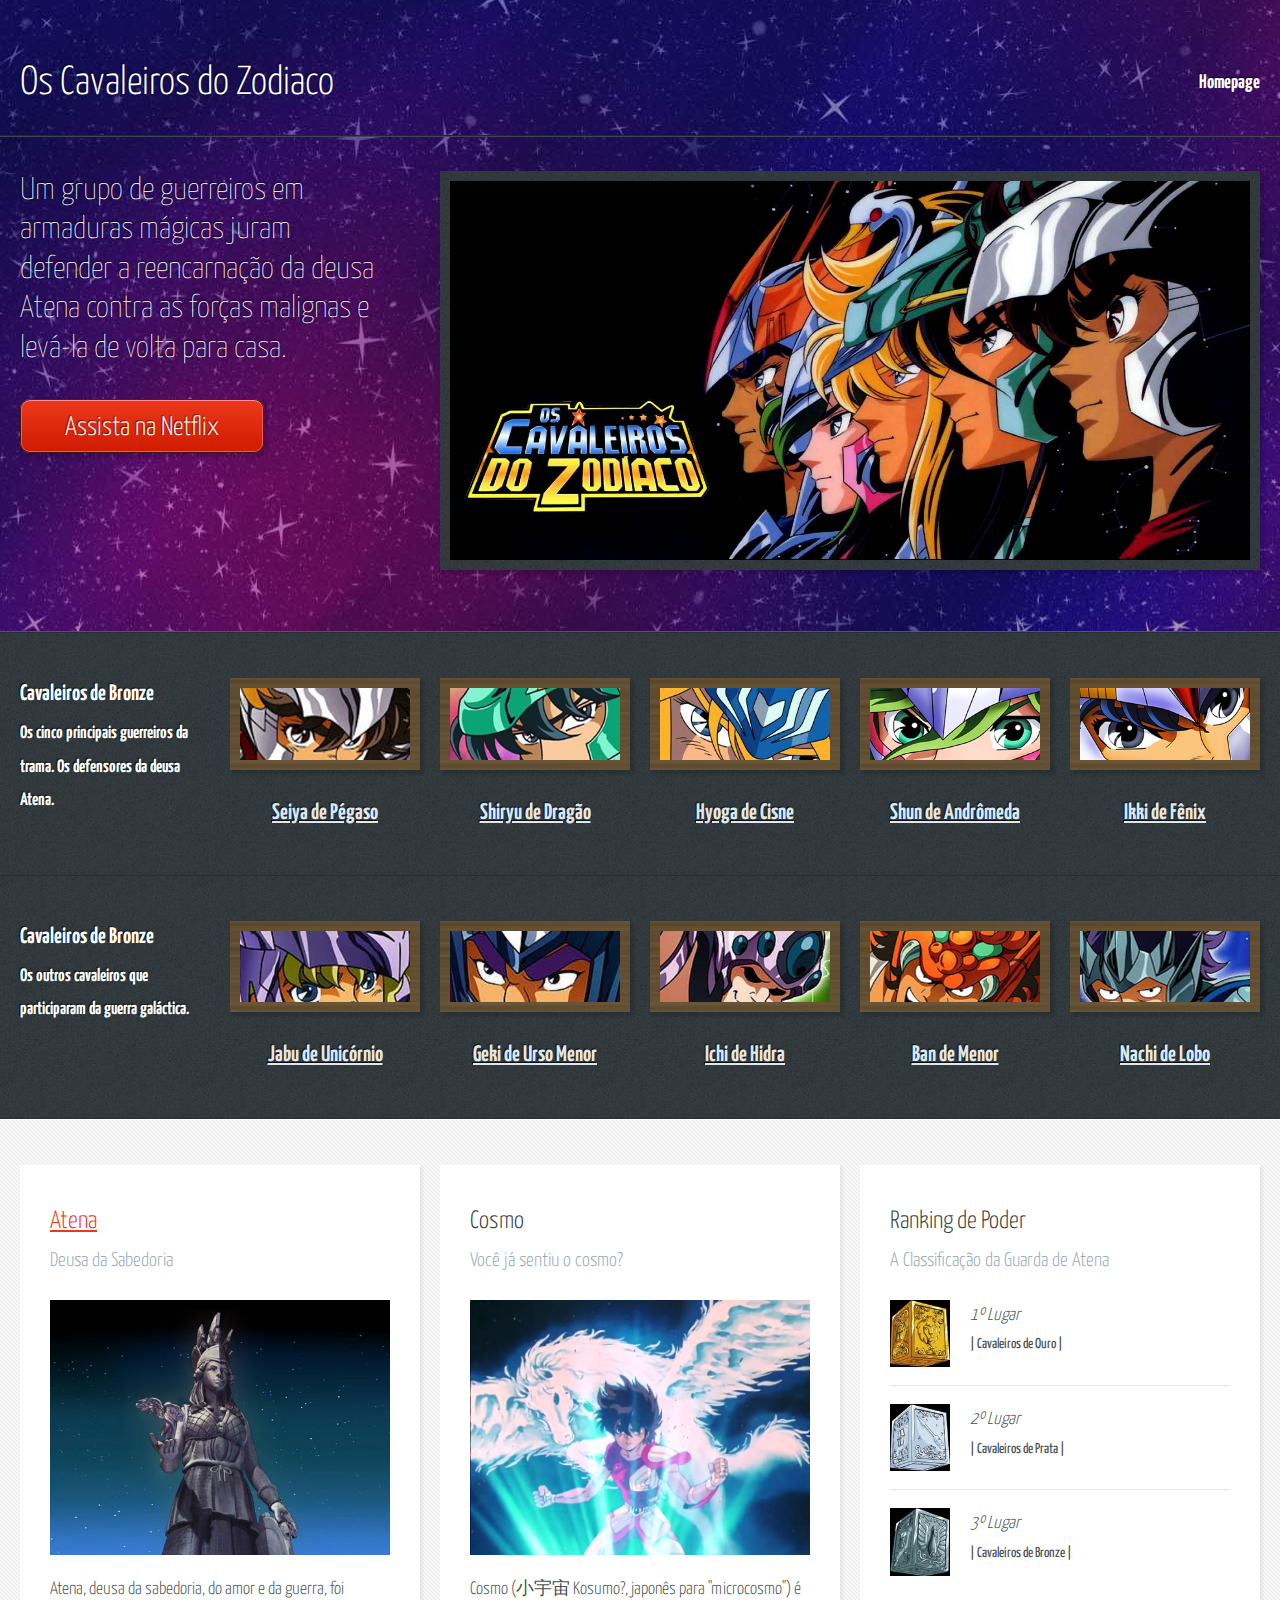
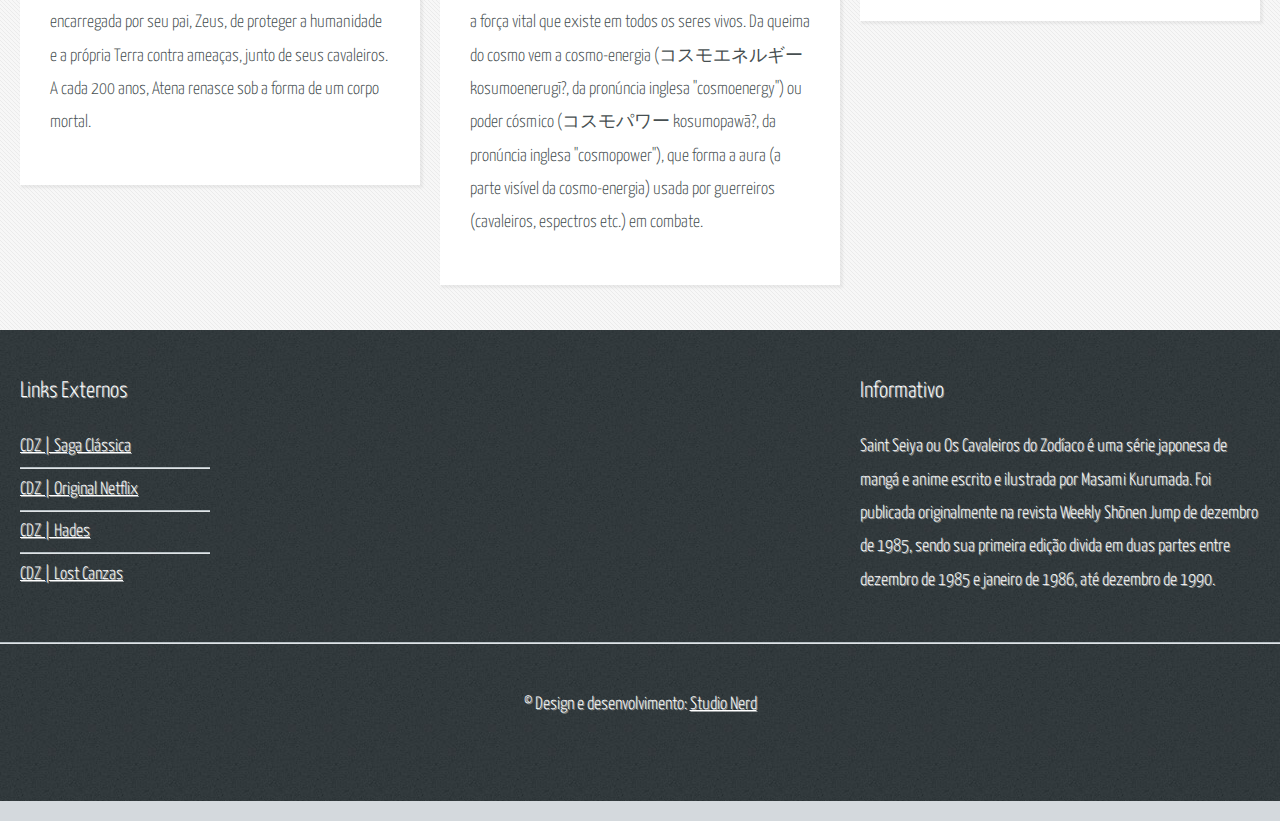
<file: index.html>
<!DOCTYPE HTML>

<html lang="pt-br">
	<head>
		<title>CDZ</title>
		<meta charset="utf-8" />
		<meta name="viewport" content="width=device-width, initial-scale=1, user-scalable=no" />
		<link rel="stylesheet" href="assets/css/main.css" />
		<!-- Favicons
================================================== -->
<link rel="shortcut icon" href="images/icon.png">
<link rel="apple-touch-icon" href="images/icon.png">
<link rel="apple-touch-icon" sizes="72x72" href="images/icon_medio.png">
<link rel="apple-touch-icon" sizes="114x114" href="images/icon_grande.png">
	</head>
	<body>
		<div id="page-wrapper">

			<!-- Header -->
				<section id="header">
					<div class="container">
						<div class="row">
							<div class="col-12">

								<!-- Logo -->
									<h1><a href="index.html" id="logo">Os Cavaleiros do Zodiaco</a></h1>

								<!-- Nav -->
									<nav id="nav">
										<a href="index.html">Homepage</a>
										
									</nav>

							</div>
						</div>
					</div>
					<div id="banner">
						<div class="container">
							<div class="row">
								<div class="col-4 col-12-medium">

									<!-- Banner Copy -->
										<p>Um grupo de guerreiros em armaduras mágicas juram defender a reencarnação da deusa Atena contra as forças malignas e levá-la de volta para casa.</p>
										<a href="https://www.netflix.com/br/title/70267476"  target="_blank" class="button-large">Assista na Netflix</a>

								</div>
								<div class="col-8 col-12-medium imp-medium">

									<!-- Banner Image -->
										<a href="#" class="bordered-feature-image-deuses"><img src="images/cdz_banner.jpg" alt="Os Cavaleiros do Zodiaco" /></a>

								</div>
							</div>
						</div>
					</div>
				</section>

			<!-- Cav. Bronze 01 -->
				<section id="features">
					<div class="container">
						<div class="row">
							<div class="col-2 col-4-medium col-6-small">

								<!-- Descricao -->
									<section>
										
										<h2>Cavaleiros de Bronze</h2>
										<p>
											Os cinco principais guerreiros da trama.
											Os defensores da deusa Atena. 
										</p>
									</section>

							</div>
							<div class="col-2 col-4-medium col-6-small">

								<!-- pegasus -->
									<section>
										<a href="https://andre-studionerd.github.io/cdz/pegaso.html" class="bordered-feature-image"><img src="images/olhos_seyia.png" alt="Seiya" /></a>
										<h2 style="text-align: center;"><a href="https://andre-studionerd.github.io/cdz/pegaso.html" >Seiya de Pégaso</h2></a>
										
									</section>

							</div>
							<div class="col-2 col-4-medium col-6-small">

								<!-- dragao -->
									<section>
										<a href="https://andre-studionerd.github.io/cdz/dragao.html" class="bordered-feature-image"><img src="images/olhos_shiryu_hd.png" alt="Shiryu" /></a>
										<h2 style="text-align: center;"><a href="https://andre-studionerd.github.io/cdz/dragao.html" >Shiryu de Dragão</h2></a>
										
										
									</section>

							</div>
							<div class="col-2 col-4-medium col-6-small">

								<!-- cisne -->
									<section>
										<a href="https://andre-studionerd.github.io/cdz/cisne.html" class="bordered-feature-image"><img src="images/olhos_hyoga_hd.png" alt="Hyoga" /></a>
										<h2 style="text-align: center;"><a href="https://andre-studionerd.github.io/cdz/cisne.html" >Hyoga de Cisne</h2></a>
										
									</section>

							</div>
							<div class="col-2 col-4-medium col-6-small">

								<!-- andromeda -->
									<section>
										<a href="https://andre-studionerd.github.io/cdz/andromeda.html" class="bordered-feature-image"><img src="images/olhos_shun_hd.png" alt="Shun" /></a>
										<h2 style="text-align: center;"><a href="https://andre-studionerd.github.io/cdz/andromeda.html" >Shun de Andrômeda</h2></a>
										
									</section>

							</div>
							<div class="col-2 col-4-medium col-6-small">

								<!-- fenix -->
									<section>
										<a href="https://andre-studionerd.github.io/cdz/fenix.html" class="bordered-feature-image"><img src="images/olhos_ikki_hd.png" alt="Ikki" /></a>
										<h2 style="text-align: center;"><a href="https://andre-studionerd.github.io/cdz/fenix.html" >Ikki de Fênix</h2></a>
										
									</section>

							</div>
						</div>
					</div>
				</section>
                 <!-- Cav. Bronze 02 -->
				<section id="features">
					<div class="container">
						<div class="row">
							<div class="col-2 col-4-medium col-6-small">

								<!-- descricao -->
									<section>
										
										<h2>Cavaleiros de Bronze</h2>
										<p>
											Os outros cavaleiros que participaram da guerra galáctica.
										</p>
									</section>

							</div>
							<div class="col-2 col-4-medium col-6-small">

								<!-- unicornio -->
									<section>
										<a href="https://andre-studionerd.github.io/cdz/unicornio.html" class="bordered-feature-image"><img src="images/olhos_jabu_hd.png" alt="Jabu" /></a>
										<h2 style="text-align: center;"><a href="https://andre-studionerd.github.io/cdz/unicornio.html" >Jabu de Unicórnio</h2></a>
										
									</section>

							</div>
							<div class="col-2 col-4-medium col-6-small">

								<!-- urso menor -->
									<section>
										<a href="https://andre-studionerd.github.io/cdz/ursomenor.html" class="bordered-feature-image"><img src="images/olhos_geki.png" alt="Geki" /></a>
										<h2 style="text-align: center;"><a href="https://andre-studionerd.github.io/cdz/ursomenor.html" >Geki de Urso Menor</h2></a>
										
									</section>

							</div>
							<div class="col-2 col-4-medium col-6-small">

								<!-- hidra -->
									<section>
										<a href="https://andre-studionerd.github.io/cdz/hidra.html" class="bordered-feature-image"><img src="images/olhos_ichi_hd.png" alt="Ichi" /></a>
										<h2 style="text-align: center;"><a href="https://andre-studionerd.github.io/cdz/hidra.html" >Ichi de Hidra</h2></a>
										
									</section>

							</div>
							<div class="col-2 col-4-medium col-6-small">

								<!-- leao menor -->
									<section>
										<a href="https://andre-studionerd.github.io/cdz/leaomenor.html" class="bordered-feature-image"><img src="images/olhos_ban_hd.png" alt="Ban" /></a>
										<h2 style="text-align: center;"><a href="https://andre-studionerd.github.io/cdz/leaomenor.html" >Ban de Menor</h2></a>
										
									</section>

							</div>
							<div class="col-2 col-4-medium col-6-small">

								<!-- lobo -->
									<section>
										<a href="https://andre-studionerd.github.io/cdz/lobo.html" class="bordered-feature-image"><img src="images/olhos_nachi_hd.png" alt="Nachi" /></a>
										<h2 style="text-align: center;"><a href="https://andre-studionerd.github.io/cdz/lobo.html" >Nachi de Lobo</h2></a>
										
									</section>

							</div>
						</div>
					</div>
				</section>

			<!-- Content -->
				<section id="content">
					<div class="container">
						<div class="row aln-center">
							<div class="col-4 col-12-medium">

								<!-- Box #1 -->
									<section>
										<header>
											<h2><a href="https://andre-studionerd.github.io/cdz/atena.html" target="_blank">Atena</a></h2>
											<h3>Deusa da Sabedoria</h3>
										</header>
										<a href="https://andre-studionerd.github.io/cdz/atena.html"  target="_blank" class="feature-image"><img src="images/estatua.jpg" alt="atena" /></a>
										<p>
											Atena, deusa da sabedoria, do amor e da guerra, foi encarregada por seu pai, Zeus, de proteger a humanidade e a própria Terra contra ameaças, junto de seus cavaleiros. A cada 200 anos, Atena renasce sob a forma de um corpo mortal. 
										</p>
									</section>

							</div>
							<div class="col-4 col-12-medium">

								<!-- Box #2 -->
									<section>
										<header>
											<h2>Cosmo</h2>
											<h3>Você já sentiu o cosmo?</h3>
										</header>
										<a href="#" class="feature-image"><img src="images/cosmo_pegasus.png" alt="cosmo" /></a>
										<p>
											Cosmo (小宇宙 Kosumo?, japonês para "microcosmo") é a força vital que existe em todos os seres vivos. Da queima do cosmo vem a cosmo-energia (コスモエネルギー kosumoenerugī?, da pronúncia inglesa "cosmoenergy") ou poder cósmico (コスモパワー kosumopawā?, da pronúncia inglesa "cosmopower"), que forma a aura (a parte visível da cosmo-energia) usada por guerreiros (cavaleiros, espectros etc.) em combate. 


										</p>
									</section>

							</div>
						
							<div class="col-4 col-6-medium col-12-small">

								<!-- Box #3 -->
									<section>
										<header>
											<h2>Ranking de Poder</h2>
											<h3>A Classificação da Guarda de Atena</h3>
										</header>
										<ul class="quote-list">
											<li>
												<img  style="margin-right:10px;" src="images/urna_ouro.jpg" alt="" />
												<p>1º Lugar</p>
												<span>| Cavaleiros de Ouro |</span>
											</li>
											<li>
												<img  style="margin-right:10px;" src="images/urna_prata.jpg" alt="" />
												<p>2º Lugar</p>
												<span>| Cavaleiros de Prata |</span>
											</li>
											<li>
												<img  style="margin-right:10px;" src="images/urna_bronze.jpg" alt="" />
												<p>3º Lugar</p>
												<span>| Cavaleiros de Bronze |</span>
											</li>
										</ul>
									</section>

							</div>
						</div>
					</div>
				</section>

			<!-- Footer -->
				<section id="footer">
					<div class="container">
						<div class="row">
							<div class="col-8 col-12-medium">

								<!-- Links -->
									<section>
										<h2>Links Externos</h2>
										<div>
											<div class="row">
												<div class="col-3 col-12-small">
													<ul class="link-list last-child">
														<li><a href="https://www.netflix.com/br/title/70267476" target="_blanck">CDZ | Saga Clássica</a></li>
														<li><a href="https://www.netflix.com/br/title/80186926" target="_blanck">CDZ | Original Netflix</a></li>
														<li><a href="https://www.netflix.com/br/title/70299044" target="_blanck">CDZ | Hades</a></li>
														<li><a href="https://www.netflix.com/br/title/70273371" target="_blanck">CDZ | Lost Canzas</a></li>
													</ul>
												</div>
												
												
												
												
											</div>
										</div>
									</section>

							</div>
							<div class="col-4 col-12-medium imp-medium">

								<!-- Blurb -->
									<section>
										<h2>Informativo</h2>
										<p>
											Saint Seiya ou Os Cavaleiros do Zodíaco é uma série japonesa de mangá e anime escrito e ilustrada por Masami Kurumada. Foi publicada originalmente na revista Weekly Shōnen Jump de dezembro de 1985, sendo sua primeira edição divida em duas partes entre dezembro de 1985 e janeiro de 1986, até dezembro de 1990.
										</p>
									</section>

							</div>
						</div>
					</div>
				</section>

			<!-- Copyright -->
				<div id="copyright">
					&copy; Design e desenvolvimento: <a href="https://studionerd.com.br/" target="_blank">Studio Nerd</a>
				</div>

		</div>

		<!-- Scripts -->
			<script src="assets/js/jquery.min.js"></script>
			<script src="assets/js/browser.min.js"></script>
			<script src="assets/js/breakpoints.min.js"></script>
			<script src="assets/js/util.js"></script>
			<script src="assets/js/main.js"></script>

	</body>
</html>
</file>
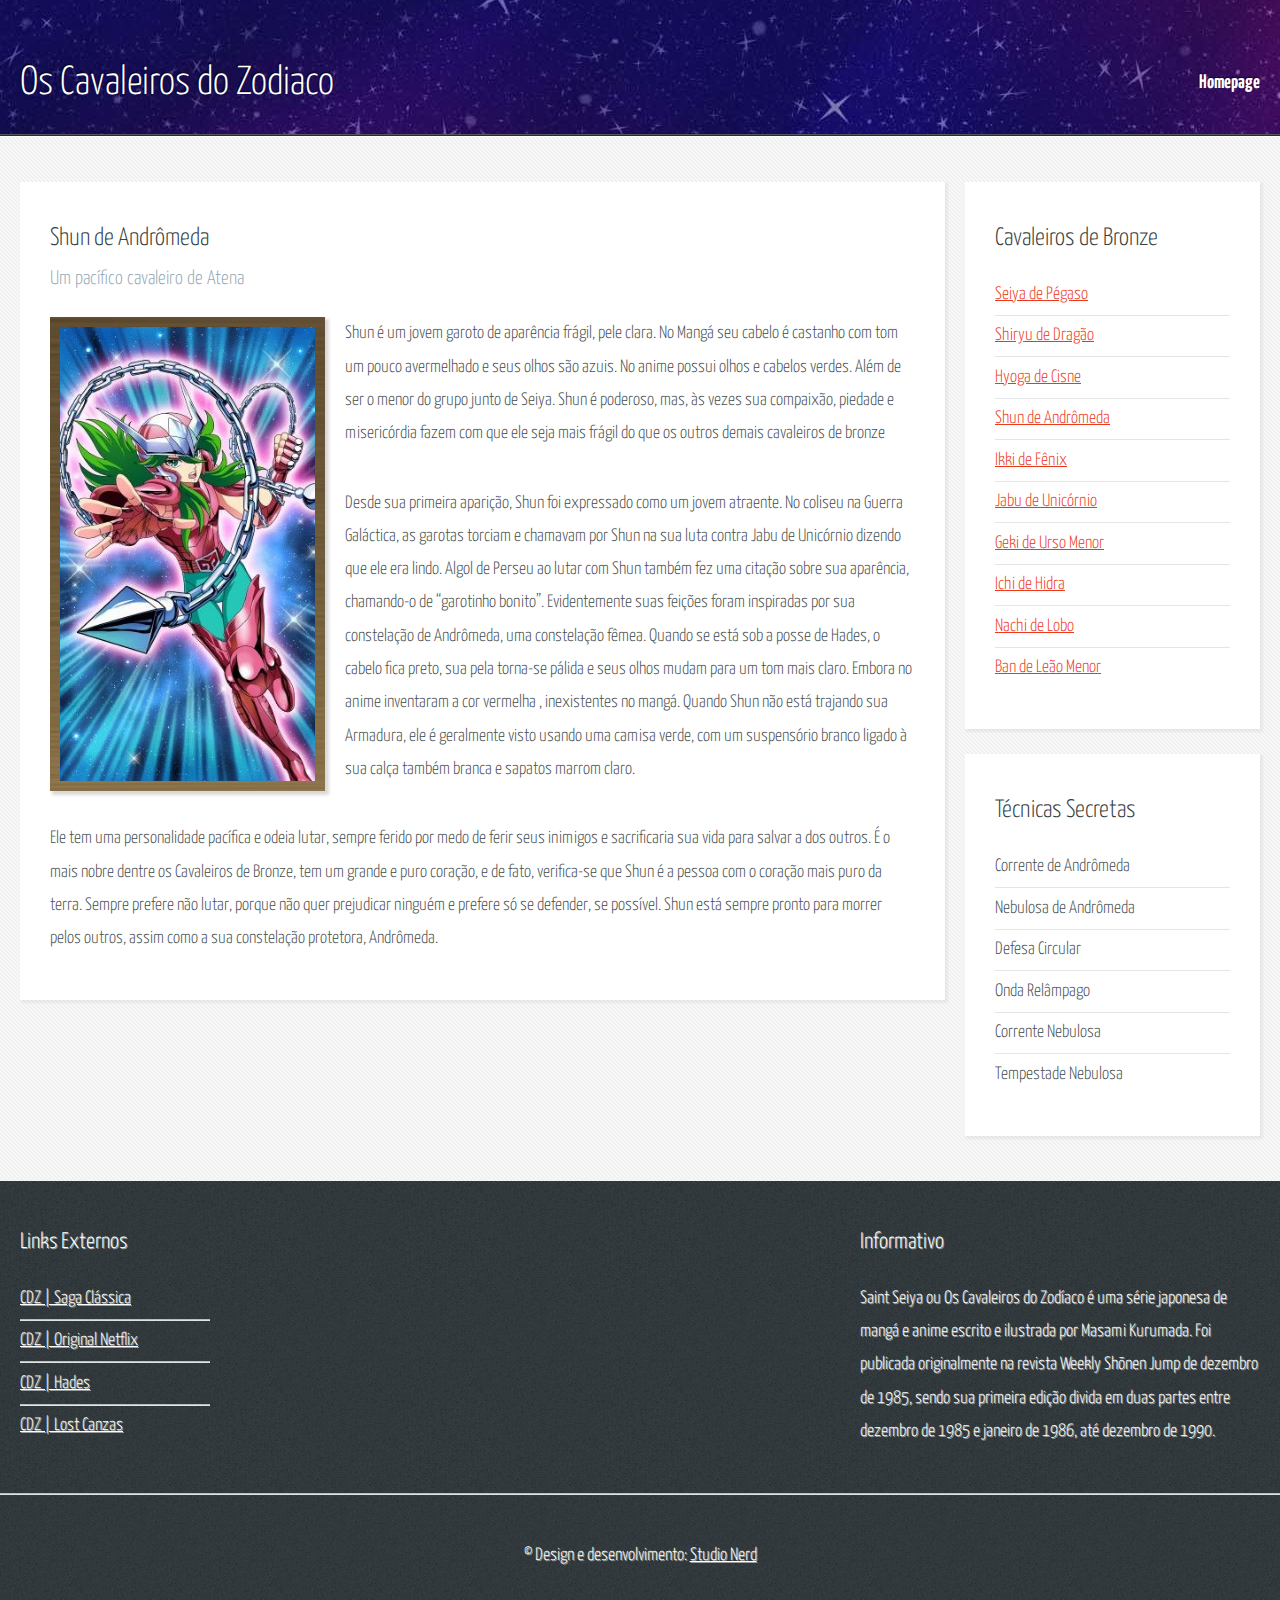
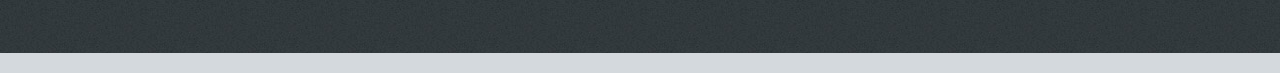
<file: andromeda.html>
<!DOCTYPE HTML>

<html lang="pt-br">
	<head>
		<title>CDZ</title>
		<meta charset="utf-8" />
		<meta name="viewport" content="width=device-width, initial-scale=1, user-scalable=no" />
        <link rel="stylesheet" href="assets/css/main.css" />
        <!-- Favicons
================================================== -->
<link rel="shortcut icon" href="images/icon.png">
<link rel="apple-touch-icon" href="images/icon.png">
<link rel="apple-touch-icon" sizes="72x72" href="images/icon_medio.png">
<link rel="apple-touch-icon" sizes="114x114" href="images/icon_grande.png">
	</head>
	<body class="subpage">
		<div id="page-wrapper">

			<!-- Header -->
				<section id="header">
					<div class="container">
						<div class="row">
							<div class="col-12">

								<!-- Logo -->
									
									<h1><a href="index.html" id="logo">Os Cavaleiros do Zodiaco</a></h1>

								<!-- Nav -->
									<nav id="nav">
										<a href="index.html">Homepage</a>
										
									</nav>

							</div>
						</div>
					</div>
				</section>

			<!-- Content -->
				<section id="content">
					<div class="container">
						<div class="row">
							<div class="col-9 col-12-medium">

								<!-- Main Content -->
									<section>
										<header>
											<h2>Shun de Andrômeda</h2>
											<h3>Um pacífico cavaleiro de Atena</h3>
                                        </header>
                                        <div class="row">
                                        <div class="col-4 col-4-medium col-12-small">

                                            <!-- Banner Image -->
                                                <a href="#" class="bordered-feature-image"><img src="images/andromeda01.jpg" alt="Shun de Andrômeda" /></a>
        
                                        </div>
                                        <div class="col-8 col-8-medium col-12-small">
                                            <p>
                                                Shun é um jovem garoto de aparência frágil, pele clara. No Mangá seu cabelo é castanho com tom um pouco avermelhado e seus olhos são azuis. No anime possui olhos e cabelos verdes. Além de ser o menor do grupo junto de Seiya. Shun é poderoso, mas, às vezes sua compaixão, piedade e misericórdia fazem com que ele seja mais frágil do que os outros demais cavaleiros de bronze 
                                            </p>
                                            <p>
                                                Desde sua primeira aparição, Shun foi expressado como um jovem atraente. No coliseu na Guerra Galáctica, as garotas torciam e chamavam por Shun na sua luta contra Jabu de Unicórnio dizendo que ele era lindo. Algol de Perseu ao lutar com Shun também fez uma citação sobre sua aparência, chamando-o de “garotinho bonito”. Evidentemente suas feições foram inspiradas por sua constelação de Andrômeda, uma constelação fêmea. Quando se está sob a posse de Hades, o cabelo fica preto, sua pela torna-se pálida e seus olhos mudam para um tom mais claro. Embora no anime inventaram a cor vermelha , inexistentes no mangá. Quando Shun não está trajando sua Armadura, ele é geralmente visto usando uma camisa verde, com um suspensório branco ligado à sua calça também branca e sapatos marrom claro. 




                                            </p>

                                        </div>
                                        </div>
										
										<p>
											Ele tem uma personalidade pacífica e odeia lutar, sempre ferido por medo de ferir seus inimigos e sacrificaria sua vida para salvar a dos outros. É o mais nobre dentre os Cavaleiros de Bronze, tem um grande e puro coração, e de fato, verifica-se que Shun é a pessoa com o coração mais puro da terra. Sempre prefere não lutar, porque não quer prejudicar ninguém e prefere só se defender, se possível. Shun está sempre pronto para morrer pelos outros, assim como a sua constelação protetora, Andrômeda.

 
										</p>
										
										
									</section>

							</div>
							<div class="col-3 col-12-medium">

								<!-- Sidebar -->
								<section>
									<header>
										<h2>Cavaleiros de Bronze</h2>
									</header>
									<ul class="link-list">
										<li><a href="https://andre-studionerd.github.io/cdz/pegaso.html" target="_blanck">Seiya de Pégaso</a></li>
										<li><a href="https://andre-studionerd.github.io/cdz/dragao.html">Shiryu de Dragão</a></li>
										<li><a href="https://andre-studionerd.github.io/cdz/cisne.html">Hyoga de Cisne</a></li>
										<li><a href="https://andre-studionerd.github.io/cdz/andromeda.html">Shun de Andrômeda</a></li>
										<li><a href="https://andre-studionerd.github.io/cdz/fenix.html">Ikki de Fênix</a></li>
										<li><a href="https://andre-studionerd.github.io/cdz/unicornio.html">Jabu de Unicórnio</a></li>
										<li><a href="https://andre-studionerd.github.io/cdz/ursomenor.html">Geki de Urso Menor</a></li>
										<li><a href="https://andre-studionerd.github.io/cdz/hidra.html">Ichi de Hidra</a></li>
										<li><a href="https://andre-studionerd.github.io/cdz/lobo.html">Nachi de Lobo</a></li>
										<li><a href="https://andre-studionerd.github.io/cdz/leaomenor.html">Ban de Leão Menor</a></li>
										
									</ul>
								</section>
								<section>
									<header>
										<h2>Técnicas Secretas</h2>
									</header>
									
									<ul class="link-list">
										<li>Corrente de Andrômeda</li>
										<li>Nebulosa de Andrômeda</li>
										<li>Defesa Circular</li>
										<li>Onda Relâmpago</li>
										
										<li>Corrente Nebulosa</li>
										<li>Tempestade Nebulosa</li>
										
										
									</ul>
								</section>


							</div>
						</div>
					</div>
				</section>

			<!-- Footer -->
            <section id="footer">
                <div class="container">
                    <div class="row">
                        <div class="col-8 col-12-medium">

                            <!-- Links -->
                                <section>
                                    <h2>Links Externos</h2>
                                    <div>
                                        <div class="row">
                                            <div class="col-3 col-12-small">
                                                <ul class="link-list last-child">
                                                    <li><a href="https://www.netflix.com/br/title/70267476" target="_blanck">CDZ | Saga Clássica</a></li>
                                                    <li><a href="https://www.netflix.com/br/title/80186926" target="_blanck">CDZ | Original Netflix</a></li>
                                                    <li><a href="https://www.netflix.com/br/title/70299044" target="_blanck">CDZ | Hades</a></li>
                                                    <li><a href="https://www.netflix.com/br/title/70273371" target="_blanck">CDZ | Lost Canzas</a></li>
                                                </ul>
                                            </div>
                                            
                                            
                                            
                                            
                                        </div>
                                    </div>
                                </section>

                        </div>
                        <div class="col-4 col-12-medium imp-medium">

                            <!-- Blurb -->
                                <section>
                                    <h2>Informativo</h2>
                                    <p>
                                        Saint Seiya ou Os Cavaleiros do Zodíaco é uma série japonesa de mangá e anime escrito e ilustrada por Masami Kurumada. Foi publicada originalmente na revista Weekly Shōnen Jump de dezembro de 1985, sendo sua primeira edição divida em duas partes entre dezembro de 1985 e janeiro de 1986, até dezembro de 1990.
                                    </p>
                                </section>

                        </div>
                    </div>
                </div>
            </section>

			<!-- Copyright -->
            <div id="copyright">
                &copy; Design e desenvolvimento: <a href="https://studionerd.com.br/" target="_blank">Studio Nerd</a>
            </div>

		</div>

		<!-- Scripts -->
			<script src="assets/js/jquery.min.js"></script>
			<script src="assets/js/browser.min.js"></script>
			<script src="assets/js/breakpoints.min.js"></script>
			<script src="assets/js/util.js"></script>
			<script src="assets/js/main.js"></script>

	</body>
</html>
</file>
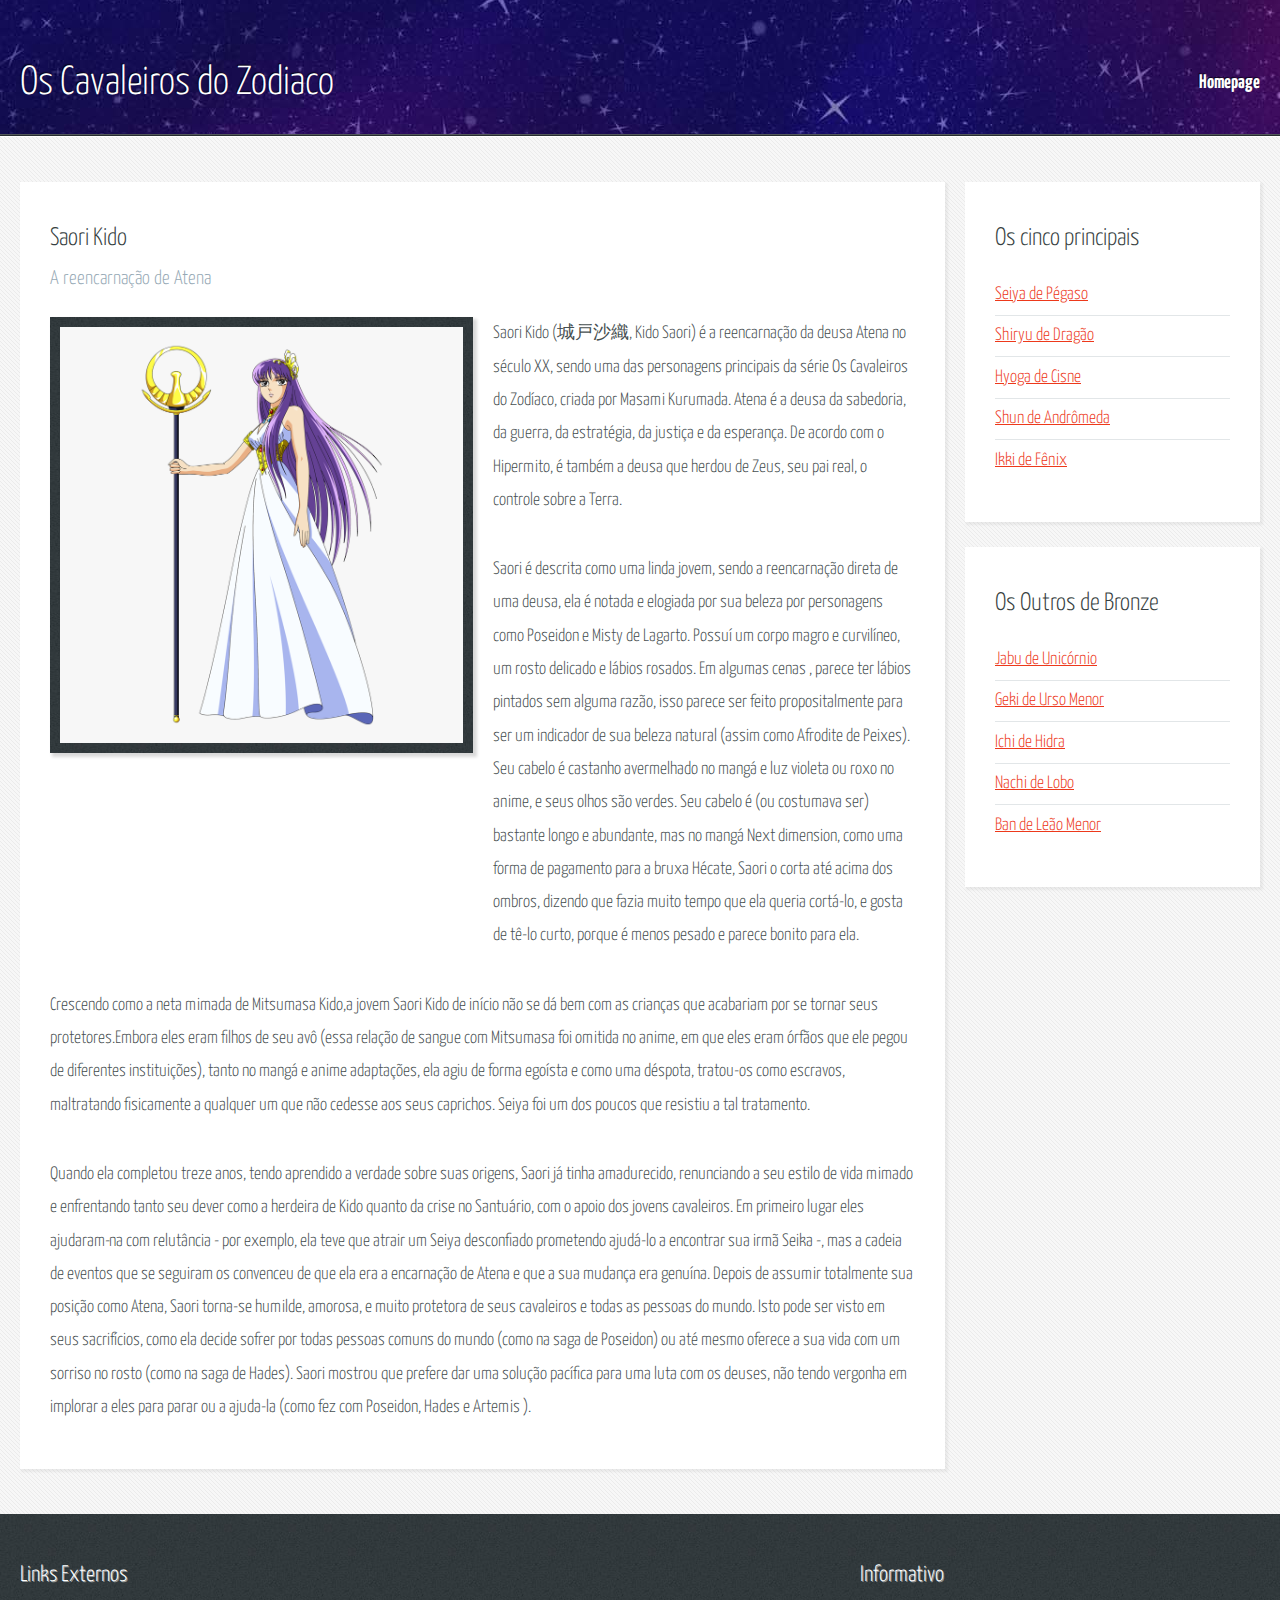
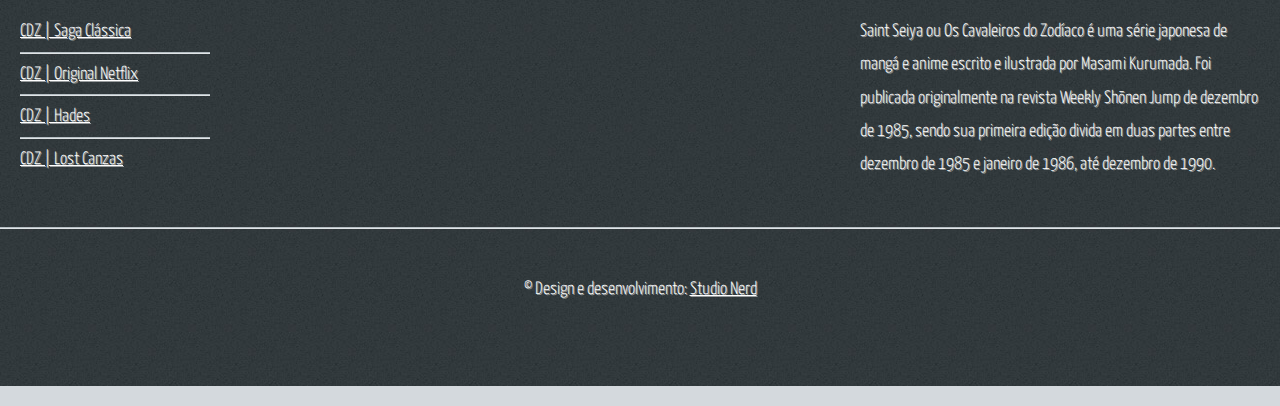
<file: atena.html>
<!DOCTYPE HTML>

<html lang="pt-br">
	<head>
		<title>CDZ</title>
		<meta charset="utf-8" />
		<meta name="viewport" content="width=device-width, initial-scale=1, user-scalable=no" />
        <link rel="stylesheet" href="assets/css/main.css" />
        <!-- Favicons
================================================== -->
<link rel="shortcut icon" href="images/icon.png">
<link rel="apple-touch-icon" href="images/icon.png">
<link rel="apple-touch-icon" sizes="72x72" href="images/icon_medio.png">
<link rel="apple-touch-icon" sizes="114x114" href="images/icon_grande.png">
	</head>
	<body class="subpage">
		<div id="page-wrapper">

			<!-- Header -->
				<section id="header">
					<div class="container">
						<div class="row">
							<div class="col-12">

								<!-- Logo -->
								<h1><a href="index.html" id="logo">Os Cavaleiros do Zodiaco</a></h1>

								<!-- Nav -->
									<nav id="nav">
										<a href="index.html">Homepage</a>
										
									</nav>

							</div>
						</div>
					</div>
				</section>

			<!-- Content -->
				<section id="content">
					<div class="container">
						<div class="row">
							<div class="col-9 col-12-medium">

								<!-- Main Content -->
									<section>
										<header>
											<h2>Saori Kido</h2>
											<h3>A reencarnação de Atena</h3>
                                        </header>
                                        <div class="row">
                                        <div class="col-6 col-6-medium col-12-small">

                                            <!-- Banner Image -->
                                                <a href="#" class="bordered-feature-image-deuses"><img src="images/saori_atena.png" alt="Atena" /></a>
        
                                        </div>
                                        <div class="col-6 col-6-medium col-12-small">
                                            <p>
                                                Saori Kido (城戸沙織, Kido Saori) é a reencarnação da deusa Atena no século XX, sendo uma das personagens principais da série Os Cavaleiros do Zodíaco, criada por Masami Kurumada. Atena é a deusa da sabedoria, da guerra, da estratégia, da justiça e da esperança. De acordo com o Hipermito, é também a deusa que herdou de Zeus, seu pai real, o controle sobre a Terra. 
                                            </p>
                                            <p>
                                                Saori é descrita como uma linda jovem, sendo a reencarnação direta de uma deusa, ela é notada e elogiada por sua beleza por personagens como Poseidon e Misty de Lagarto.  Possuí um corpo magro e curvilíneo, um rosto delicado e lábios rosados. Em algumas cenas , parece ter lábios pintados sem alguma razão, isso parece ser feito propositalmente para ser um indicador de sua beleza natural (assim como Afrodite de Peixes). Seu cabelo é castanho avermelhado no mangá e luz violeta ou roxo no anime, e seus olhos são verdes. Seu cabelo é (ou costumava ser) bastante longo e abundante, mas no mangá Next dimension, como uma forma de pagamento para a bruxa Hécate, Saori o corta até acima dos ombros, dizendo que fazia muito tempo que ela queria cortá-lo, e gosta de tê-lo curto, porque é menos pesado e parece bonito para ela. 

                                               

                                                
                                            </p>

                                        </div>
                                        </div>
										
										<p>
											Crescendo como a neta mimada de Mitsumasa Kido,a jovem Saori Kido de início não se dá bem com as crianças que acabariam por se tornar seus protetores.Embora eles eram filhos de seu avô (essa relação de sangue com Mitsumasa foi omitida no anime, em que eles eram órfãos que ele pegou de diferentes instituições), tanto no mangá e anime adaptações, ela agiu de forma egoísta e como uma déspota, tratou-os como escravos, maltratando fisicamente a qualquer um que não cedesse aos seus caprichos. Seiya foi um dos poucos que resistiu a tal tratamento. 

                                            
										</p>
										<p>
											Quando ela completou treze anos, tendo aprendido a verdade sobre suas origens, Saori já tinha amadurecido, renunciando a seu estilo de vida mimado e enfrentando tanto seu dever como a herdeira de Kido quanto da crise no Santuário, com o apoio dos jovens cavaleiros. Em primeiro lugar eles ajudaram-na com relutância - por exemplo, ela teve que atrair um Seiya desconfiado prometendo ajudá-lo a encontrar sua irmã Seika -, mas a cadeia de eventos que se seguiram os convenceu de que ela era a encarnação de Atena e que a sua mudança era genuína.
											Depois de assumir totalmente sua posição como Atena, Saori torna-se humilde, amorosa, e muito protetora de seus cavaleiros e todas as pessoas do mundo. Isto pode ser visto em seus sacrifícios, como ela decide sofrer por todas pessoas comuns do mundo (como na saga de Poseidon) ou até mesmo oferece a sua vida com um sorriso no rosto (como na saga de Hades). Saori mostrou que prefere dar uma solução pacífica para uma luta com os deuses, não tendo vergonha em implorar a eles para parar ou a ajuda-la (como fez com Poseidon, Hades e Artemis ). 




										</p>
										
									</section>

							</div>
							<div class="col-3 col-12-medium">

								<!-- Sidebar -->
									<section>
										<header>
											<h2>Os cinco principais</h2>
										</header>
										<ul class="link-list">
											<li><a href="https://andre-studionerd.github.io/cdz/pegaso.html" target="_blanck">Seiya de Pégaso</a></li>
											<li><a href="https://andre-studionerd.github.io/cdz/dragao.html">Shiryu de Dragão</a></li>
											<li><a href="https://andre-studionerd.github.io/cdz/cisne.html">Hyoga de Cisne</a></li>
											<li><a href="https://andre-studionerd.github.io/cdz/andromeda.html">Shun de Andrômeda</a></li>
											<li><a href="https://andre-studionerd.github.io/cdz/fenix.html">Ikki de Fênix</a></li>
											
										</ul>
									</section>
									<section>
										<header>
											<h2>Os Outros de Bronze</h2>
										</header>
										
										<ul class="link-list">
											<li><a href="https://andre-studionerd.github.io/cdz/unicornio.html">Jabu de Unicórnio</a></li>
											<li><a href="https://andre-studionerd.github.io/cdz/ursomenor.html">Geki de Urso Menor</a></li>
											<li><a href="https://andre-studionerd.github.io/cdz/hidra.html">Ichi de Hidra</a></li>
                                            <li><a href="https://andre-studionerd.github.io/cdz/lobo.html">Nachi de Lobo</a></li>
                                            <li><a href="https://andre-studionerd.github.io/cdz/leaomenor.html">Ban de Leão Menor</a></li>
										</ul>
									</section>

							</div>
						</div>
					</div>
				</section>

			<!-- Footer -->
            <section id="footer">
                <div class="container">
                    <div class="row">
                        <div class="col-8 col-12-medium">

                            <!-- Links -->
                                <section>
                                    <h2>Links Externos</h2>
                                    <div>
                                        <div class="row">
                                            <div class="col-3 col-12-small">
                                                <ul class="link-list last-child">
                                                    <li><a href="https://www.netflix.com/br/title/70267476" target="_blanck">CDZ | Saga Clássica</a></li>
                                                    <li><a href="https://www.netflix.com/br/title/80186926" target="_blanck">CDZ | Original Netflix</a></li>
                                                    <li><a href="https://www.netflix.com/br/title/70299044" target="_blanck">CDZ | Hades</a></li>
                                                    <li><a href="https://www.netflix.com/br/title/70273371" target="_blanck">CDZ | Lost Canzas</a></li>
                                                </ul>
                                            </div>
                                            
                                            
                                            
                                            
                                        </div>
                                    </div>
                                </section>

                        </div>
                        <div class="col-4 col-12-medium imp-medium">

                            <!-- Blurb -->
                                <section>
                                    <h2>Informativo</h2>
                                    <p>
                                        Saint Seiya ou Os Cavaleiros do Zodíaco é uma série japonesa de mangá e anime escrito e ilustrada por Masami Kurumada. Foi publicada originalmente na revista Weekly Shōnen Jump de dezembro de 1985, sendo sua primeira edição divida em duas partes entre dezembro de 1985 e janeiro de 1986, até dezembro de 1990.
                                    </p>
                                </section>

                        </div>
                    </div>
                </div>
            </section>

			<!-- Copyright -->
            <div id="copyright">
                &copy; Design e desenvolvimento: <a href="https://studionerd.com.br/" target="_blank">Studio Nerd</a>
            </div>

		</div>

		<!-- Scripts -->
			<script src="assets/js/jquery.min.js"></script>
			<script src="assets/js/browser.min.js"></script>
			<script src="assets/js/breakpoints.min.js"></script>
			<script src="assets/js/util.js"></script>
			<script src="assets/js/main.js"></script>

	</body>
</html>
</file>
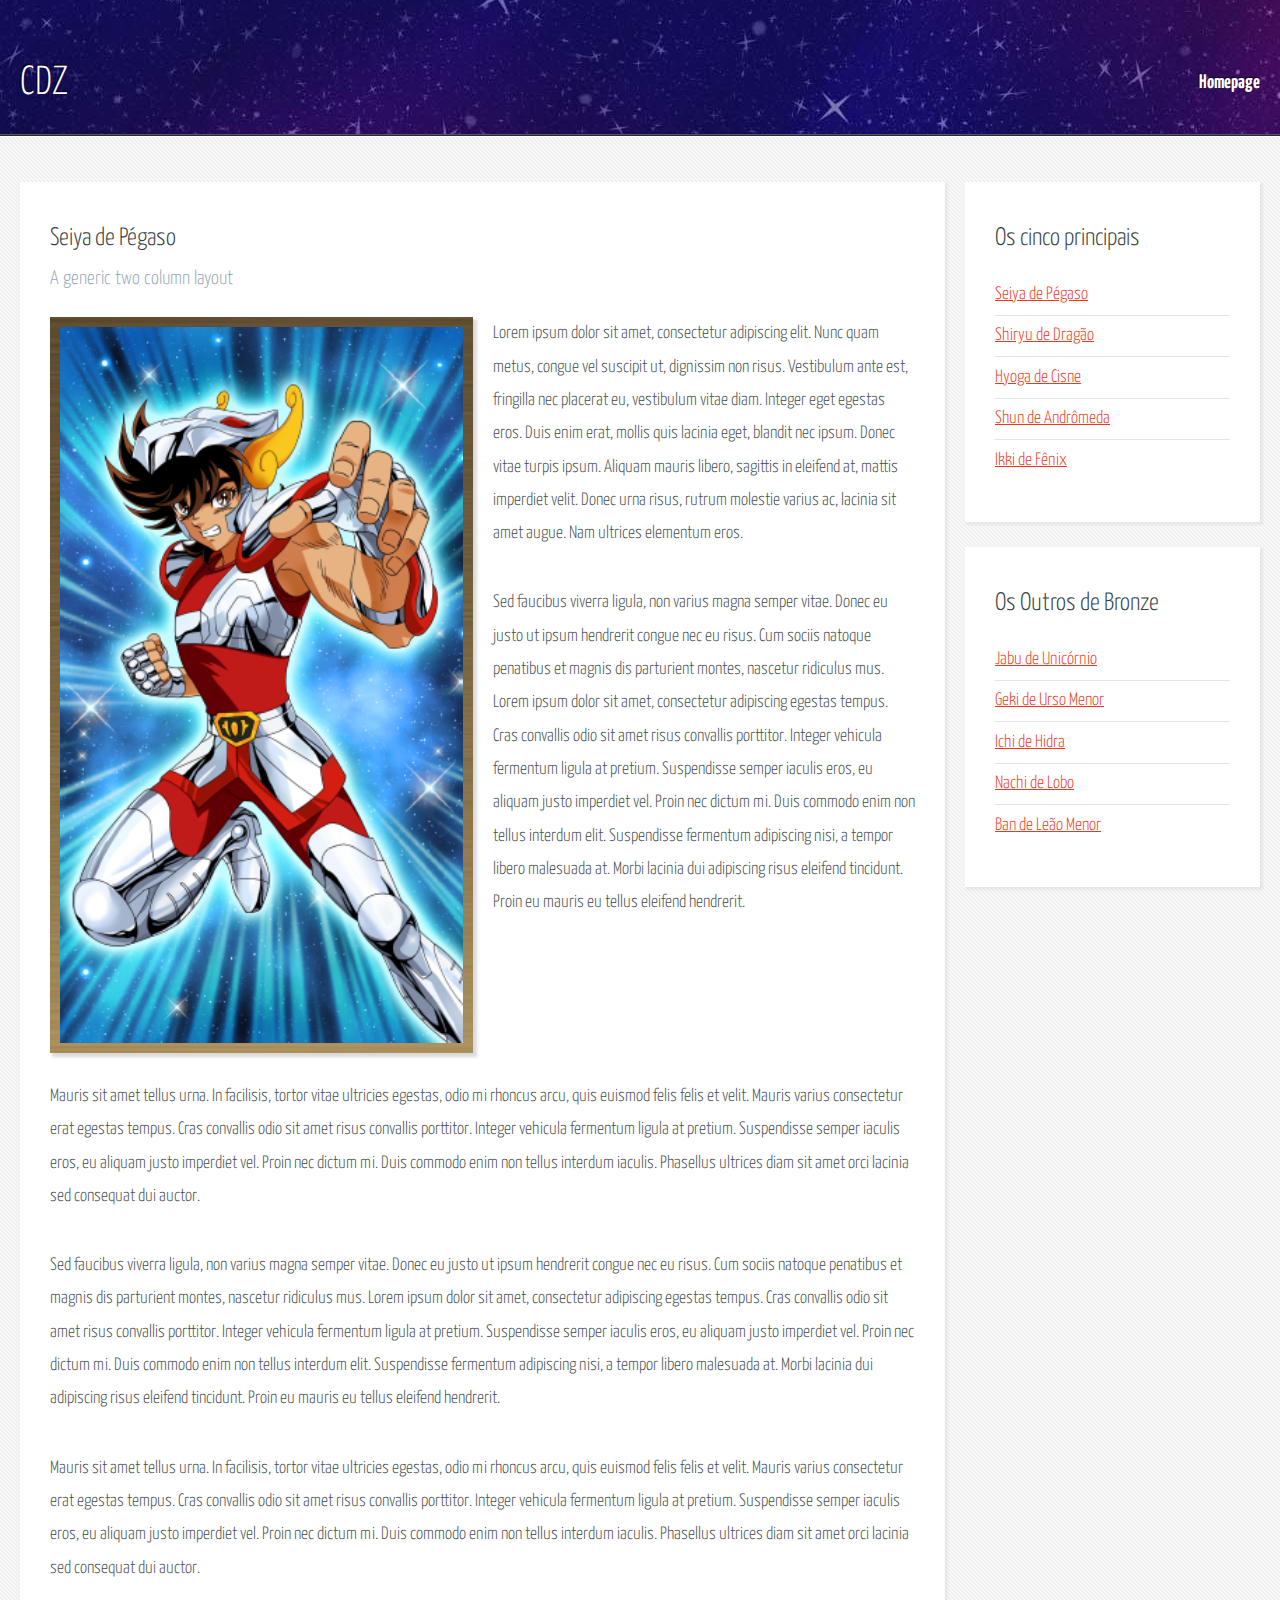
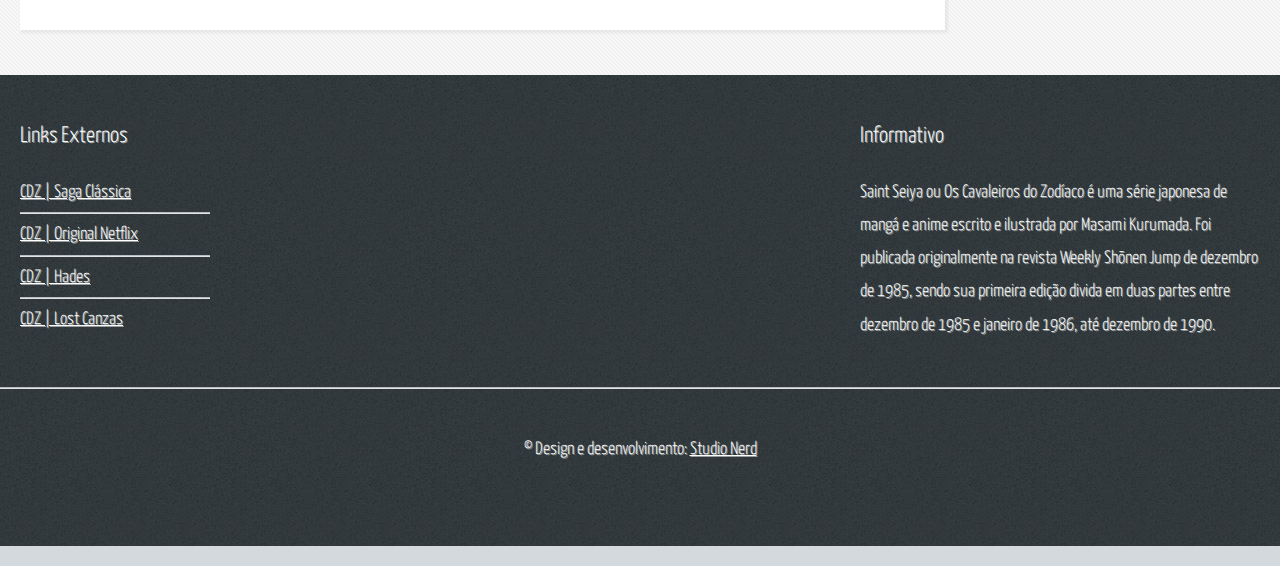
<file: cav.html>
<!DOCTYPE HTML>
<!--
	Halcyonic by HTML5 UP
	html5up.net | @ajlkn
	Free for personal and commercial use under the CCA 3.0 license (html5up.net/license)
-->
<html>
	<head>
		<title>CDZ</title>
		<meta charset="utf-8" />
		<meta name="viewport" content="width=device-width, initial-scale=1, user-scalable=no" />
        <link rel="stylesheet" href="assets/css/main.css" />
        <!-- Favicons
================================================== -->
<link rel="shortcut icon" href="images/icon.png">
<link rel="apple-touch-icon" href="images/icon.png">
<link rel="apple-touch-icon" sizes="72x72" href="images/icon_medio.png">
<link rel="apple-touch-icon" sizes="114x114" href="images/icon_grande.png">
	</head>
	<body class="subpage">
		<div id="page-wrapper">

			<!-- Header -->
				<section id="header">
					<div class="container">
						<div class="row">
							<div class="col-12">

								<!-- Logo -->
									<h1><a href="index.html" id="logo">CDZ</a></h1>

								<!-- Nav -->
									<nav id="nav">
										<a href="index.html">Homepage</a>
										
									</nav>

							</div>
						</div>
					</div>
				</section>

			<!-- Content -->
				<section id="content">
					<div class="container">
						<div class="row">
							<div class="col-9 col-12-medium">

								<!-- Main Content -->
									<section>
										<header>
											<h2>Seiya de Pégaso</h2>
											<h3>A generic two column layout</h3>
                                        </header>
                                        <div class="row">
                                        <div class="col-6 col-6-medium col-12-small">

                                            <!-- Banner Image -->
                                                <a href="#" class="bordered-feature-image"><img src="images/pegaso01.png" alt="Seiya de Pégaso" /></a>
        
                                        </div>
                                        <div class="col-6 col-6-medium col-12-small">
                                            <p>
                                                Lorem ipsum dolor sit amet, consectetur adipiscing elit. Nunc quam metus, congue
                                                vel suscipit ut, dignissim non risus. Vestibulum ante est, fringilla nec placerat
                                                eu, vestibulum vitae diam. Integer eget egestas eros. Duis enim erat, mollis quis
                                                lacinia eget, blandit nec ipsum. Donec vitae turpis ipsum. Aliquam mauris libero,
                                                sagittis in eleifend at, mattis imperdiet velit. Donec urna risus, rutrum molestie
                                                varius ac, lacinia sit amet augue. Nam ultrices elementum eros.
                                            </p>
                                            <p>
                                                Sed faucibus viverra ligula, non varius magna semper vitae. Donec eu justo ut ipsum
                                                hendrerit congue nec eu risus. Cum sociis natoque penatibus et magnis dis parturient
                                                montes, nascetur ridiculus mus. Lorem ipsum dolor sit amet, consectetur adipiscing
                                                egestas tempus. Cras convallis odio sit amet risus convallis porttitor. Integer
                                                vehicula fermentum ligula at pretium. Suspendisse semper iaculis eros, eu aliquam
                                                justo imperdiet vel. Proin nec dictum mi. Duis commodo enim non tellus interdum
                                                elit. Suspendisse fermentum adipiscing nisi, a tempor libero malesuada at. Morbi
                                                lacinia dui adipiscing risus eleifend tincidunt. Proin eu mauris eu tellus eleifend
                                                hendrerit.
                                            </p>

                                        </div>
                                        </div>
										
										<p>
											Mauris sit amet tellus urna. In facilisis, tortor vitae ultricies egestas, odio
											mi rhoncus arcu, quis euismod felis felis et velit. Mauris varius consectetur erat
											egestas tempus. Cras convallis odio sit amet risus convallis porttitor. Integer
											vehicula fermentum ligula at pretium. Suspendisse semper iaculis eros, eu aliquam
											justo imperdiet vel. Proin nec dictum mi. Duis commodo enim non tellus interdum
											iaculis. Phasellus ultrices diam sit amet orci lacinia sed consequat dui auctor.
										</p>
										<p>
											Sed faucibus viverra ligula, non varius magna semper vitae. Donec eu justo ut ipsum
											hendrerit congue nec eu risus. Cum sociis natoque penatibus et magnis dis parturient
											montes, nascetur ridiculus mus. Lorem ipsum dolor sit amet, consectetur adipiscing
											egestas tempus. Cras convallis odio sit amet risus convallis porttitor. Integer
											vehicula fermentum ligula at pretium. Suspendisse semper iaculis eros, eu aliquam
											justo imperdiet vel. Proin nec dictum mi. Duis commodo enim non tellus interdum
											elit. Suspendisse fermentum adipiscing nisi, a tempor libero malesuada at. Morbi
											lacinia dui adipiscing risus eleifend tincidunt. Proin eu mauris eu tellus eleifend
											hendrerit.
										</p>
										<p>
											Mauris sit amet tellus urna. In facilisis, tortor vitae ultricies egestas, odio
											mi rhoncus arcu, quis euismod felis felis et velit. Mauris varius consectetur erat
											egestas tempus. Cras convallis odio sit amet risus convallis porttitor. Integer
											vehicula fermentum ligula at pretium. Suspendisse semper iaculis eros, eu aliquam
											justo imperdiet vel. Proin nec dictum mi. Duis commodo enim non tellus interdum
											iaculis. Phasellus ultrices diam sit amet orci lacinia sed consequat dui auctor.
										</p>
									</section>

							</div>
							<div class="col-3 col-12-medium">

								<!-- Sidebar -->
									<section>
										<header>
											<h2>Os cinco principais</h2>
										</header>
										<ul class="link-list">
											<li><a href="#">Seiya de Pégaso</a></li>
											<li><a href="#">Shiryu de Dragão</a></li>
											<li><a href="#">Hyoga de Cisne</a></li>
											<li><a href="#">Shun de Andrômeda</a></li>
											<li><a href="#">Ikki de Fênix</a></li>
											
										</ul>
									</section>
									<section>
										<header>
											<h2>Os Outros de Bronze</h2>
										</header>
										
										<ul class="link-list">
											<li><a href="#">Jabu de Unicórnio</a></li>
											<li><a href="#">Geki de Urso Menor</a></li>
											<li><a href="#">Ichi de Hidra</a></li>
                                            <li><a href="#">Nachi de Lobo</a></li>
                                            <li><a href="#">Ban de Leão Menor</a></li>
										</ul>
									</section>

							</div>
						</div>
					</div>
				</section>

			<!-- Footer -->
            <section id="footer">
                <div class="container">
                    <div class="row">
                        <div class="col-8 col-12-medium">

                            <!-- Links -->
                                <section>
                                    <h2>Links Externos</h2>
                                    <div>
                                        <div class="row">
                                            <div class="col-3 col-12-small">
                                                <ul class="link-list last-child">
                                                    <li><a href="https://www.netflix.com/br/title/70267476" target="_blanck">CDZ | Saga Clássica</a></li>
                                                    <li><a href="https://www.netflix.com/br/title/80186926" target="_blanck">CDZ | Original Netflix</a></li>
                                                    <li><a href="https://www.netflix.com/br/title/70299044" target="_blanck">CDZ | Hades</a></li>
                                                    <li><a href="https://www.netflix.com/br/title/70273371" target="_blanck">CDZ | Lost Canzas</a></li>
                                                </ul>
                                            </div>
                                            
                                            
                                            
                                            
                                        </div>
                                    </div>
                                </section>

                        </div>
                        <div class="col-4 col-12-medium imp-medium">

                            <!-- Blurb -->
                                <section>
                                    <h2>Informativo</h2>
                                    <p>
                                        Saint Seiya ou Os Cavaleiros do Zodíaco é uma série japonesa de mangá e anime escrito e ilustrada por Masami Kurumada. Foi publicada originalmente na revista Weekly Shōnen Jump de dezembro de 1985, sendo sua primeira edição divida em duas partes entre dezembro de 1985 e janeiro de 1986, até dezembro de 1990.
                                    </p>
                                </section>

                        </div>
                    </div>
                </div>
            </section>

			<!-- Copyright -->
            <div id="copyright">
                &copy; Design e desenvolvimento: <a href="https://studionerd.com.br/" target="_blank">Studio Nerd</a>
            </div>

		</div>

		<!-- Scripts -->
			<script src="assets/js/jquery.min.js"></script>
			<script src="assets/js/browser.min.js"></script>
			<script src="assets/js/breakpoints.min.js"></script>
			<script src="assets/js/util.js"></script>
			<script src="assets/js/main.js"></script>

	</body>
</html>
</file>
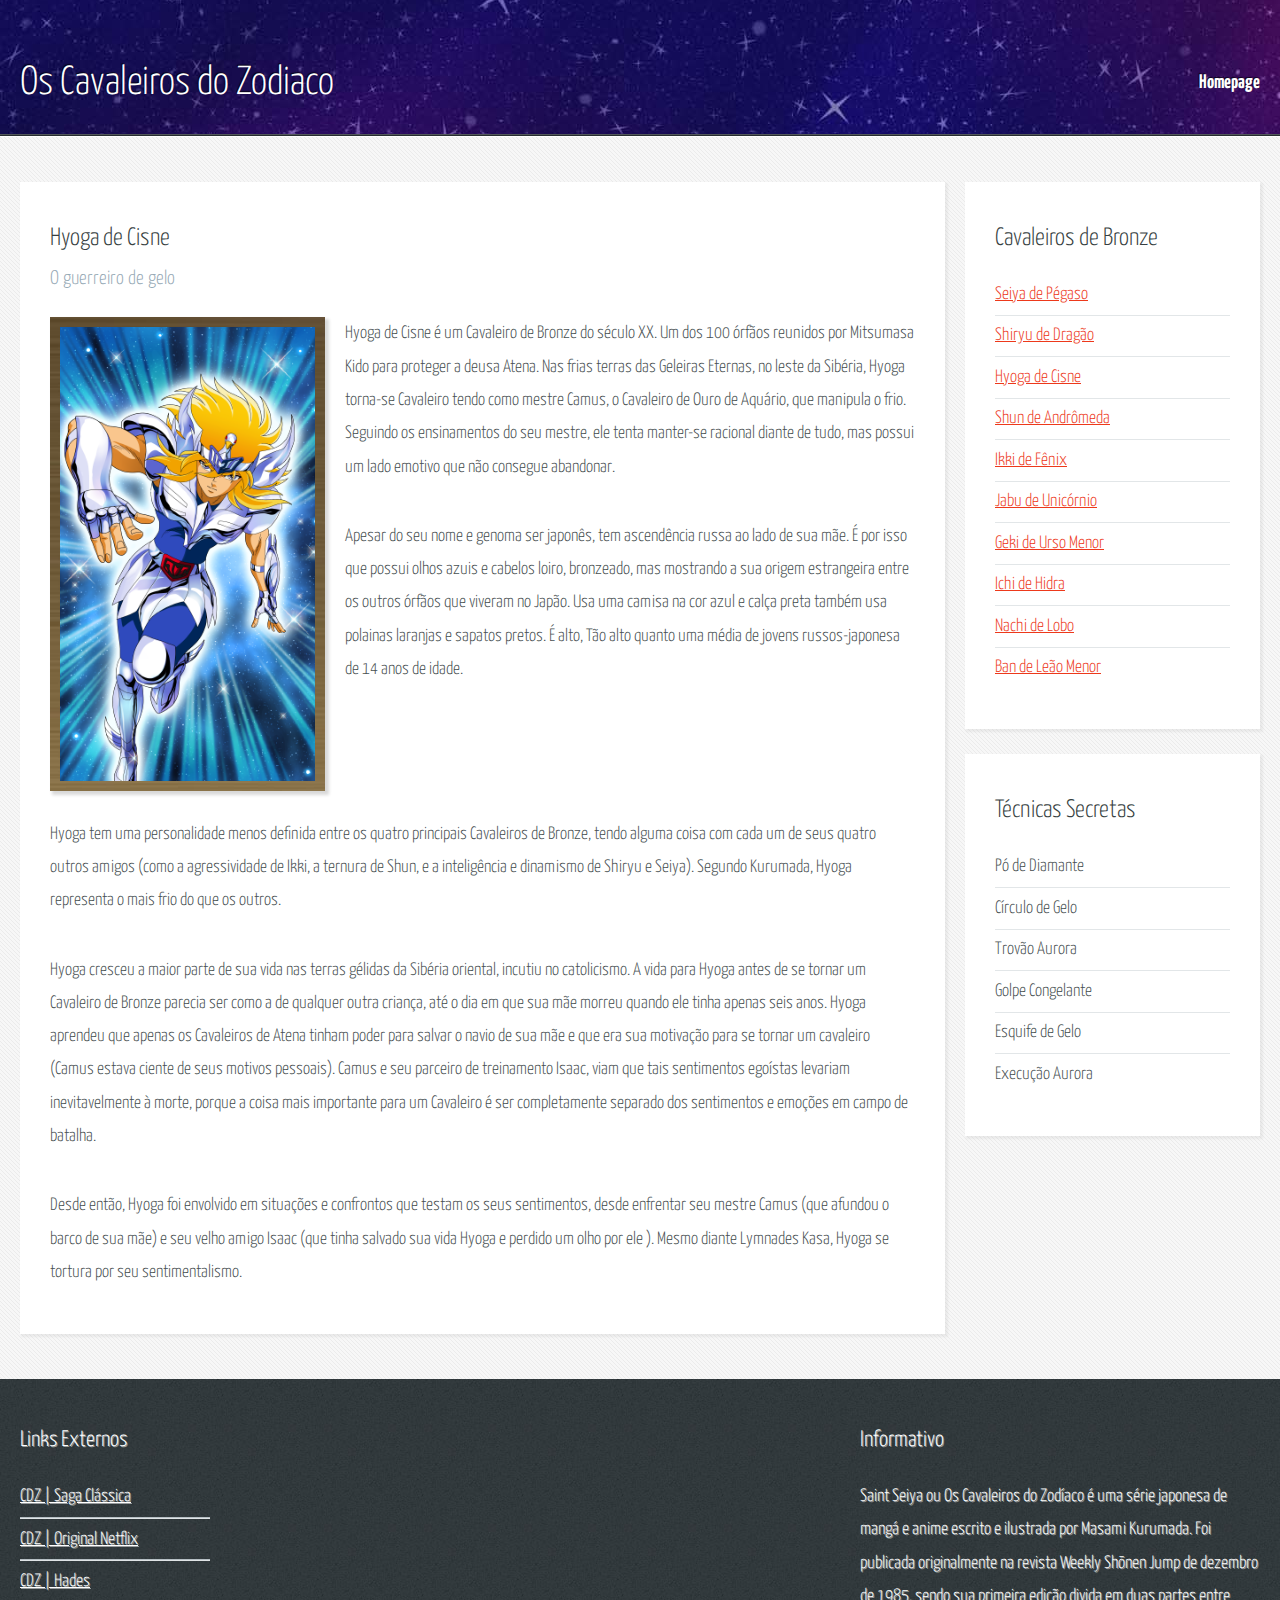
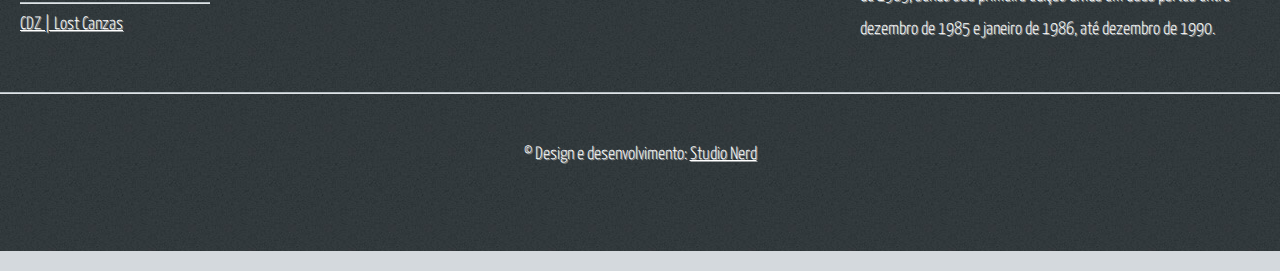
<file: cisne.html>
<!DOCTYPE HTML>

<html lang="pt-br">
	<head>
		<title>CDZ</title>
		<meta charset="utf-8" />
		<meta name="viewport" content="width=device-width, initial-scale=1, user-scalable=no" />
        <link rel="stylesheet" href="assets/css/main.css" />
        <!-- Favicons
================================================== -->
<link rel="shortcut icon" href="images/icon.png">
<link rel="apple-touch-icon" href="images/icon.png">
<link rel="apple-touch-icon" sizes="72x72" href="images/icon_medio.png">
<link rel="apple-touch-icon" sizes="114x114" href="images/icon_grande.png">
	</head>
	<body class="subpage">
		<div id="page-wrapper">

			<!-- Header -->
				<section id="header">
					<div class="container">
						<div class="row">
							<div class="col-12">

								<!-- Logo -->
									
									<h1><a href="index.html" id="logo">Os Cavaleiros do Zodiaco</a></h1>

								<!-- Nav -->
									<nav id="nav">
										<a href="index.html">Homepage</a>
										
									</nav>

							</div>
						</div>
					</div>
				</section>

			<!-- Content -->
				<section id="content">
					<div class="container">
						<div class="row">
							<div class="col-9 col-12-medium">

								<!-- Main Content -->
									<section>
										<header>
											<h2>Hyoga de Cisne</h2>
											<h3>O guerreiro de gelo</h3>
                                        </header>
                                        <div class="row">
                                        <div class="col-4 col-4-medium col-12-small">

                                            <!-- Banner Image -->
                                                <a href="#" class="bordered-feature-image"><img src="images/cisne01.png" alt="Hyoga de Cisne" /></a>
        
                                        </div>
                                        <div class="col-8 col-8-medium col-12-small">
                                            <p>
                                                Hyoga de Cisne é um Cavaleiro de Bronze do século XX. Um dos 100 órfãos reunidos por Mitsumasa Kido para proteger a deusa Atena. Nas frias terras das Geleiras Eternas, no leste da Sibéria, Hyoga torna-se Cavaleiro tendo como mestre Camus, o Cavaleiro de Ouro de Aquário, que manipula o frio. Seguindo os ensinamentos do seu mestre, ele tenta manter-se racional diante de tudo, mas possui um lado emotivo que não consegue abandonar. 
                                            </p>
                                            <p>
                                                Apesar do seu nome e genoma ser japonês, tem ascendência russa ao lado de sua mãe. É por isso que possui olhos azuis e cabelos loiro, bronzeado, mas mostrando a sua origem estrangeira entre os outros órfãos que viveram no Japão. Usa uma camisa na cor azul e calça preta também usa polainas laranjas e sapatos pretos. É alto, Tão alto quanto uma média de jovens russos-japonesa de 14 anos de idade. 
                                            </p>

                                        </div>
                                        </div>
										
										<p>
											Hyoga tem uma personalidade menos definida entre os quatro principais Cavaleiros de Bronze, tendo alguma coisa com cada um de seus quatro outros amigos (como a agressividade de Ikki, a ternura de Shun, e a inteligência e dinamismo de Shiryu e Seiya). Segundo Kurumada, Hyoga representa o mais frio do que os outros. 
										</p>
										<p>
											Hyoga cresceu a maior parte de sua vida nas terras gélidas da Sibéria oriental, incutiu no catolicismo. A vida para Hyoga antes de se tornar um Cavaleiro de Bronze parecia ser como a de qualquer outra criança, até o dia em que sua mãe morreu quando ele tinha apenas seis anos. Hyoga aprendeu que apenas os Cavaleiros de Atena tinham poder para salvar o navio de sua mãe e que era sua motivação para se tornar um cavaleiro (Camus estava ciente de seus motivos pessoais). Camus e seu parceiro de treinamento Isaac, viam que tais sentimentos egoístas levariam inevitavelmente à morte, porque a coisa mais importante para um Cavaleiro é ser completamente separado dos sentimentos e emoções em campo de batalha. 


										</p>
										<p>
											Desde então, Hyoga foi envolvido em situações e confrontos que testam os seus sentimentos, desde enfrentar seu mestre Camus (que afundou o barco de sua mãe) e seu velho amigo Isaac (que tinha salvado sua vida Hyoga e perdido um olho por ele ). Mesmo diante Lymnades Kasa, Hyoga se tortura por seu sentimentalismo. 
										</p>
									</section>

							</div>
							<div class="col-3 col-12-medium">

								<!-- Sidebar -->
									<section>
										<header>
											<h2>Cavaleiros de Bronze</h2>
										</header>
										<ul class="link-list">
											<li><a href="https://andre-studionerd.github.io/cdz/pegaso.html" target="_blanck">Seiya de Pégaso</a></li>
											<li><a href="https://andre-studionerd.github.io/cdz/dragao.html">Shiryu de Dragão</a></li>
											<li><a href="https://andre-studionerd.github.io/cdz/cisne.html">Hyoga de Cisne</a></li>
											<li><a href="https://andre-studionerd.github.io/cdz/andromeda.html">Shun de Andrômeda</a></li>
											<li><a href="https://andre-studionerd.github.io/cdz/fenix.html">Ikki de Fênix</a></li>
											<li><a href="https://andre-studionerd.github.io/cdz/unicornio.html">Jabu de Unicórnio</a></li>
											<li><a href="https://andre-studionerd.github.io/cdz/ursomenor.html">Geki de Urso Menor</a></li>
											<li><a href="https://andre-studionerd.github.io/cdz/hidra.html">Ichi de Hidra</a></li>
                                            <li><a href="https://andre-studionerd.github.io/cdz/lobo.html">Nachi de Lobo</a></li>
                                            <li><a href="https://andre-studionerd.github.io/cdz/leaomenor.html">Ban de Leão Menor</a></li>
											
										</ul>
									</section>
									<section>
										<header>
											<h2>Técnicas Secretas</h2>
										</header>
										
										<ul class="link-list">
											<li>Pó de Diamante</li>
											<li>Círculo de Gelo</li>
											<li>Trovão Aurora</li>
											<li>Golpe Congelante</li>
											
											<li>Esquife de Gelo</li>
											<li>Execução Aurora</li>
											
											
										</ul>
									</section>

							</div>
						</div>
					</div>
				</section>

			<!-- Footer -->
            <section id="footer">
                <div class="container">
                    <div class="row">
                        <div class="col-8 col-12-medium">

                            <!-- Links -->
                                <section>
                                    <h2>Links Externos</h2>
                                    <div>
                                        <div class="row">
                                            <div class="col-3 col-12-small">
                                                <ul class="link-list last-child">
                                                    <li><a href="https://www.netflix.com/br/title/70267476" target="_blanck">CDZ | Saga Clássica</a></li>
                                                    <li><a href="https://www.netflix.com/br/title/80186926" target="_blanck">CDZ | Original Netflix</a></li>
                                                    <li><a href="https://www.netflix.com/br/title/70299044" target="_blanck">CDZ | Hades</a></li>
                                                    <li><a href="https://www.netflix.com/br/title/70273371" target="_blanck">CDZ | Lost Canzas</a></li>
                                                </ul>
                                            </div>
                                            
                                            
                                            
                                            
                                        </div>
                                    </div>
                                </section>

                        </div>
                        <div class="col-4 col-12-medium imp-medium">

                            <!-- Blurb -->
                                <section>
                                    <h2>Informativo</h2>
                                    <p>
                                        Saint Seiya ou Os Cavaleiros do Zodíaco é uma série japonesa de mangá e anime escrito e ilustrada por Masami Kurumada. Foi publicada originalmente na revista Weekly Shōnen Jump de dezembro de 1985, sendo sua primeira edição divida em duas partes entre dezembro de 1985 e janeiro de 1986, até dezembro de 1990.
                                    </p>
                                </section>

                        </div>
                    </div>
                </div>
            </section>

			<!-- Copyright -->
            <div id="copyright">
                &copy; Design e desenvolvimento: <a href="https://studionerd.com.br/" target="_blank">Studio Nerd</a>
            </div>

		</div>

		<!-- Scripts -->
			<script src="assets/js/jquery.min.js"></script>
			<script src="assets/js/browser.min.js"></script>
			<script src="assets/js/breakpoints.min.js"></script>
			<script src="assets/js/util.js"></script>
			<script src="assets/js/main.js"></script>

	</body>
</html>
</file>
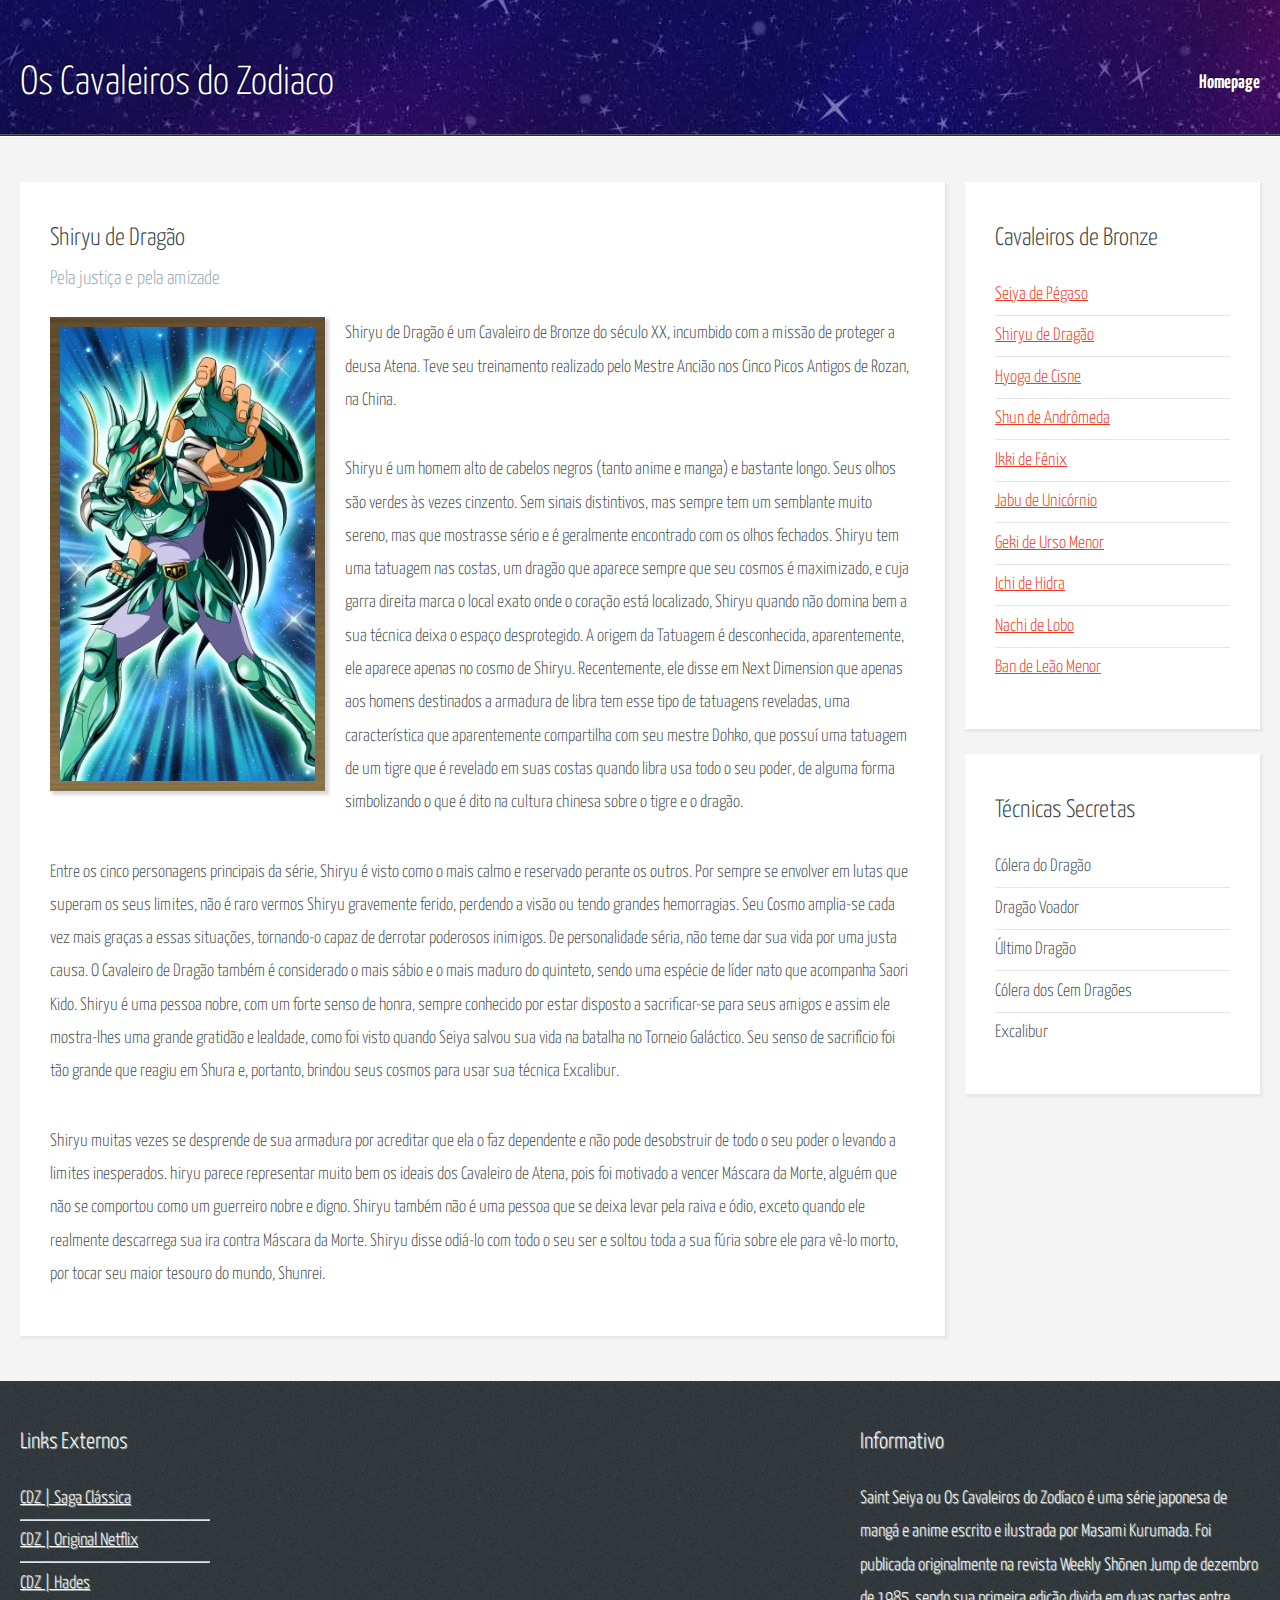
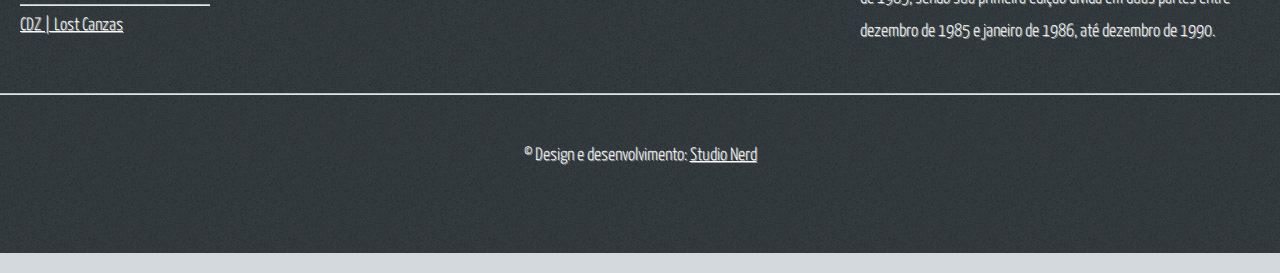
<file: dragao.html>
<!DOCTYPE HTML>

<html lang="pt-br">
	<head>
		<title>CDZ</title>
		<meta charset="utf-8" />
		<meta name="viewport" content="width=device-width, initial-scale=1, user-scalable=no" />
        <link rel="stylesheet" href="assets/css/main.css" />
        <!-- Favicons
================================================== -->
<link rel="shortcut icon" href="images/icon.png">
<link rel="apple-touch-icon" href="images/icon.png">
<link rel="apple-touch-icon" sizes="72x72" href="images/icon_medio.png">
<link rel="apple-touch-icon" sizes="114x114" href="images/icon_grande.png">
	</head>
	<body class="subpage">
		<div id="page-wrapper">

			<!-- Header -->
				<section id="header">
					<div class="container">
						<div class="row">
							<div class="col-12">

								<!-- Logo -->
								<h1><a href="index.html" id="logo">Os Cavaleiros do Zodiaco</a></h1>

								<!-- Nav -->
									<nav id="nav">
										<a href="index.html">Homepage</a>
										
									</nav>

							</div>
						</div>
					</div>
				</section>

			<!-- Content -->
				<section id="content">
					<div class="container">
						<div class="row">
							<div class="col-9 col-12-medium">

								<!-- Main Content -->
									<section>
										<header>
											<h2>Shiryu de Dragão</h2>
											<h3>Pela justiça e pela amizade</h3>
                                        </header>
                                        <div class="row">
                                        <div class="col-4 col-4-medium col-12-small">

                                            <!-- Banner Image -->
                                                <a href="#" class="bordered-feature-image"><img src="images/dragao01.jpg" alt="Shiryu de Dragão" /></a>
        
                                        </div>
                                        <div class="col-8 col-8-medium col-12-small">
                                            <p>
                                                Shiryu de Dragão é um Cavaleiro de Bronze do século XX, incumbido com a missão de proteger a deusa Atena. Teve seu treinamento realizado pelo Mestre Ancião nos Cinco Picos Antigos de Rozan, na China. 
                                            </p>
                                            <p>
                                                Shiryu é um homem alto de cabelos negros (tanto anime e manga) e bastante longo. Seus olhos são verdes às vezes cinzento. Sem sinais distintivos, mas sempre tem um semblante muito sereno, mas que mostrasse sério e é geralmente encontrado com os olhos fechados. Shiryu tem uma tatuagem nas costas, um dragão que aparece sempre que seu cosmos é maximizado, e cuja garra direita marca o local exato onde o coração está localizado, Shiryu quando não domina bem a sua técnica deixa o espaço desprotegido. A origem da Tatuagem é desconhecida, aparentemente, ele aparece apenas no cosmo de Shiryu. Recentemente, ele disse em Next Dimension que apenas aos homens destinados a armadura de libra tem esse tipo de tatuagens reveladas, uma característica que aparentemente compartilha com seu mestre Dohko, que possuí uma tatuagem de um tigre que é revelado em suas costas quando libra usa todo o seu poder, de alguma forma simbolizando o que é dito na cultura chinesa sobre o tigre e o dragão. 




                                            </p>

                                        </div>
                                        </div>
										
										<p>
											Entre os cinco personagens principais da série, Shiryu é visto como o mais calmo e reservado perante os outros. Por sempre se envolver em lutas que superam os seus limites, não é raro vermos Shiryu gravemente ferido, perdendo a visão ou tendo grandes hemorragias. Seu Cosmo amplia-se cada vez mais graças a essas situações, tornando-o capaz de derrotar poderosos inimigos. De personalidade séria, não teme dar sua vida por uma justa causa. O Cavaleiro de Dragão também é considerado o mais sábio e o mais maduro do quinteto, sendo uma espécie de líder nato que acompanha Saori Kido. Shiryu é uma pessoa nobre, com um forte senso de honra, sempre conhecido por estar disposto a sacrificar-se para seus amigos e assim ele mostra-lhes uma grande gratidão e lealdade, como foi visto quando Seiya salvou sua vida na batalha no Torneio Galáctico. Seu senso de sacrifício foi tão grande que reagiu em Shura e, portanto, brindou seus cosmos para usar sua técnica Excalibur.

 
										</p>
										<p>
											Shiryu muitas vezes se desprende de sua armadura por acreditar que ela o faz dependente e não pode desobstruir de todo o seu poder o levando a limites inesperados. hiryu parece representar muito bem os ideais dos Cavaleiro de Atena, pois foi motivado a vencer Máscara da Morte, alguém que não se comportou como um guerreiro nobre e digno. Shiryu também não é uma pessoa que se deixa levar pela raiva e ódio, exceto quando ele realmente descarrega sua ira contra Máscara da Morte. Shiryu disse odiá-lo com todo o seu ser e soltou toda a sua fúria sobre ele para vê-lo morto, por tocar seu maior tesouro do mundo, Shunrei.



 
										</p>
										
									</section>

							</div>
							<div class="col-3 col-12-medium">

								<!-- Sidebar -->
								<section>
									<header>
										<h2>Cavaleiros de Bronze</h2>
									</header>
									<ul class="link-list">
										<li><a href="https://andre-studionerd.github.io/cdz/pegaso.html" target="_blanck">Seiya de Pégaso</a></li>
										<li><a href="https://andre-studionerd.github.io/cdz/dragao.html">Shiryu de Dragão</a></li>
										<li><a href="https://andre-studionerd.github.io/cdz/cisne.html">Hyoga de Cisne</a></li>
										<li><a href="https://andre-studionerd.github.io/cdz/andromeda.html">Shun de Andrômeda</a></li>
										<li><a href="https://andre-studionerd.github.io/cdz/fenix.html">Ikki de Fênix</a></li>
										<li><a href="https://andre-studionerd.github.io/cdz/unicornio.html">Jabu de Unicórnio</a></li>
										<li><a href="https://andre-studionerd.github.io/cdz/ursomenor.html">Geki de Urso Menor</a></li>
										<li><a href="https://andre-studionerd.github.io/cdz/hidra.html">Ichi de Hidra</a></li>
										<li><a href="https://andre-studionerd.github.io/cdz/lobo.html">Nachi de Lobo</a></li>
										<li><a href="https://andre-studionerd.github.io/cdz/leaomenor.html">Ban de Leão Menor</a></li>
										
									</ul>
								</section>
								<section>
									<header>
										<h2>Técnicas Secretas</h2>
									</header>
									
									<ul class="link-list">
										<li>Cólera do Dragão</li>
										<li>Dragão Voador</li>
										<li>Último Dragão</li>
										<li>Cólera dos Cem Dragões</li>
										
										<li>Excalibur</li>
										
										
										
									</ul>
								</section>

							</div>
						</div>
					</div>
				</section>

			<!-- Footer -->
            <section id="footer">
                <div class="container">
                    <div class="row">
                        <div class="col-8 col-12-medium">

                            <!-- Links -->
                                <section>
                                    <h2>Links Externos</h2>
                                    <div>
                                        <div class="row">
                                            <div class="col-3 col-12-small">
                                                <ul class="link-list last-child">
                                                    <li><a href="https://www.netflix.com/br/title/70267476" target="_blanck">CDZ | Saga Clássica</a></li>
                                                    <li><a href="https://www.netflix.com/br/title/80186926" target="_blanck">CDZ | Original Netflix</a></li>
                                                    <li><a href="https://www.netflix.com/br/title/70299044" target="_blanck">CDZ | Hades</a></li>
                                                    <li><a href="https://www.netflix.com/br/title/70273371" target="_blanck">CDZ | Lost Canzas</a></li>
                                                </ul>
                                            </div>
                                            
                                            
                                            
                                            
                                        </div>
                                    </div>
                                </section>

                        </div>
                        <div class="col-4 col-12-medium imp-medium">

                            <!-- Blurb -->
                                <section>
                                    <h2>Informativo</h2>
                                    <p>
                                        Saint Seiya ou Os Cavaleiros do Zodíaco é uma série japonesa de mangá e anime escrito e ilustrada por Masami Kurumada. Foi publicada originalmente na revista Weekly Shōnen Jump de dezembro de 1985, sendo sua primeira edição divida em duas partes entre dezembro de 1985 e janeiro de 1986, até dezembro de 1990.
                                    </p>
                                </section>

                        </div>
                    </div>
                </div>
            </section>

			<!-- Copyright -->
            <div id="copyright">
                &copy; Design e desenvolvimento: <a href="https://studionerd.com.br/" target="_blank">Studio Nerd</a>
            </div>

		</div>

		<!-- Scripts -->
			<script src="assets/js/jquery.min.js"></script>
			<script src="assets/js/browser.min.js"></script>
			<script src="assets/js/breakpoints.min.js"></script>
			<script src="assets/js/util.js"></script>
			<script src="assets/js/main.js"></script>

	</body>
</html>
</file>
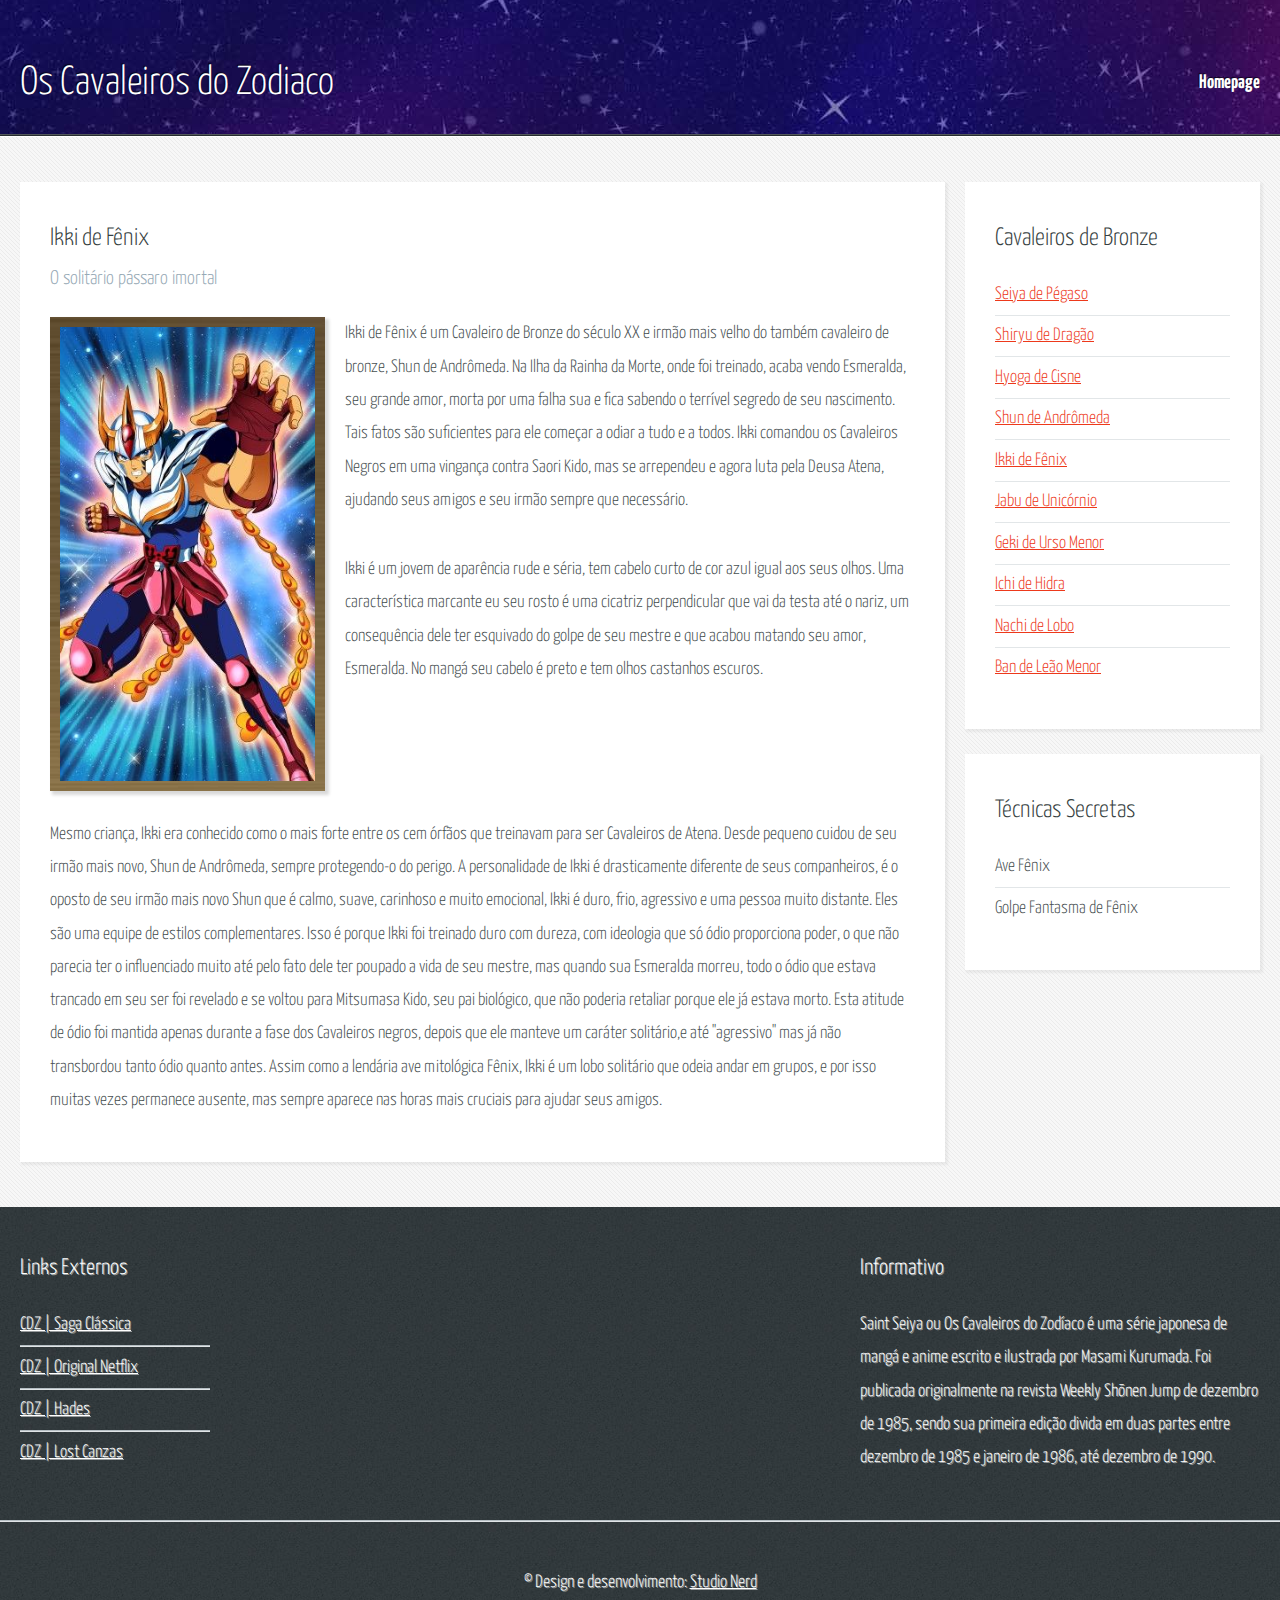
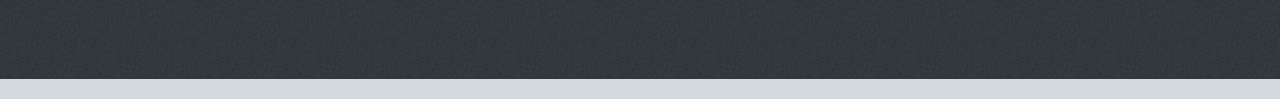
<file: fenix.html>
<!DOCTYPE HTML>

<html lang="pt-br">
	<head>
		<title>CDZ</title>
		<meta charset="utf-8" />
		<meta name="viewport" content="width=device-width, initial-scale=1, user-scalable=no" />
        <link rel="stylesheet" href="assets/css/main.css" />
        <!-- Favicons
================================================== -->
<link rel="shortcut icon" href="images/icon.png">
<link rel="apple-touch-icon" href="images/icon.png">
<link rel="apple-touch-icon" sizes="72x72" href="images/icon_medio.png">
<link rel="apple-touch-icon" sizes="114x114" href="images/icon_grande.png">
	</head>
	<body class="subpage">
		<div id="page-wrapper">

			<!-- Header -->
				<section id="header">
					<div class="container">
						<div class="row">
							<div class="col-12">

								<!-- Logo -->
                                <h1><a href="index.html" id="logo">Os Cavaleiros do Zodiaco</a></h1>

								<!-- Nav -->
									<nav id="nav">
										<a href="index.html">Homepage</a>
										
									</nav>

							</div>
						</div>
					</div>
				</section>

			<!-- Content -->
				<section id="content">
					<div class="container">
						<div class="row">
							<div class="col-9 col-12-medium">

								<!-- Main Content -->
									<section>
										<header>
											<h2>Ikki de Fênix</h2>
											<h3>O solitário pássaro imortal</h3>
                                        </header>
                                        <div class="row">
                                        <div class="col-4 col-4-medium col-12-small">

                                            <!-- Banner Image -->
                                                <a href="#" class="bordered-feature-image"><img src="images/fenix01.jpg" alt="Ikki de Fênix" /></a>
        
                                        </div>
                                        <div class="col-8 col-8-medium col-12-small">
                                            <p>
                                                Ikki de Fênix é um Cavaleiro de Bronze do século XX e irmão mais velho do também cavaleiro de bronze, Shun de Andrômeda. Na Ilha da Rainha da Morte, onde foi treinado, acaba vendo Esmeralda, seu grande amor, morta por uma falha sua e fica sabendo o terrível segredo de seu nascimento. Tais fatos são suficientes para ele começar a odiar a tudo e a todos. Ikki comandou os Cavaleiros Negros em uma vingança contra Saori Kido, mas se arrependeu e agora luta pela Deusa Atena, ajudando seus amigos e seu irmão sempre que necessário. 
                                            </p>
                                            <p>
												Ikki é um jovem de aparência rude e séria, tem cabelo curto de cor azul igual aos seus olhos. Uma característica marcante eu seu rosto é uma cicatriz perpendicular que vai da testa até o nariz, um consequência dele ter esquivado do golpe de seu mestre e que acabou matando seu amor, Esmeralda. No mangá seu cabelo é preto e tem olhos castanhos escuros.
												
                                            </p>

                                        </div>
                                        </div>
										
										<p>
											Mesmo criança, Ikki era conhecido como o mais forte entre os cem órfãos que treinavam para ser Cavaleiros de Atena. Desde pequeno cuidou de seu irmão mais novo, Shun de Andrômeda, sempre protegendo-o do perigo.
											A personalidade de Ikki é drasticamente diferente de seus companheiros, é o oposto de seu irmão mais novo Shun que é calmo, suave, carinhoso e muito emocional, Ikki é duro, frio, agressivo e uma pessoa muito distante. Eles são uma equipe de estilos complementares.
											Isso é porque Ikki foi treinado duro com dureza, com ideologia que só ódio proporciona poder, o que não parecia ter o influenciado muito até pelo fato dele ter poupado a vida de seu mestre, mas quando sua Esmeralda morreu, todo o ódio que estava trancado em seu ser foi revelado e se voltou para Mitsumasa Kido, seu pai biológico, que não poderia retaliar porque ele já estava morto. Esta atitude de ódio foi mantida apenas durante a fase dos Cavaleiros negros, depois que ele manteve um caráter solitário,e até "agressivo" mas já não transbordou tanto ódio quanto antes. Assim como a lendária ave mitológica Fênix, Ikki é um lobo solitário que odeia andar em grupos, e por isso muitas vezes permanece ausente, mas sempre aparece nas horas mais cruciais para ajudar seus amigos. 






										</p>
										
									</section>

							</div>
							<div class="col-3 col-12-medium">

								<!-- Sidebar -->
								<section>
									<header>
										<h2>Cavaleiros de Bronze</h2>
									</header>
									<ul class="link-list">
										<li><a href="https://andre-studionerd.github.io/cdz/pegaso.html" target="_blanck">Seiya de Pégaso</a></li>
										<li><a href="https://andre-studionerd.github.io/cdz/dragao.html">Shiryu de Dragão</a></li>
										<li><a href="https://andre-studionerd.github.io/cdz/cisne.html">Hyoga de Cisne</a></li>
										<li><a href="https://andre-studionerd.github.io/cdz/andromeda.html">Shun de Andrômeda</a></li>
										<li><a href="https://andre-studionerd.github.io/cdz/fenix.html">Ikki de Fênix</a></li>
										<li><a href="https://andre-studionerd.github.io/cdz/unicornio.html">Jabu de Unicórnio</a></li>
										<li><a href="https://andre-studionerd.github.io/cdz/ursomenor.html">Geki de Urso Menor</a></li>
										<li><a href="https://andre-studionerd.github.io/cdz/hidra.html">Ichi de Hidra</a></li>
										<li><a href="https://andre-studionerd.github.io/cdz/lobo.html">Nachi de Lobo</a></li>
										<li><a href="https://andre-studionerd.github.io/cdz/leaomenor.html">Ban de Leão Menor</a></li>
										
									</ul>
								</section>
								<section>
									<header>
										<h2>Técnicas Secretas</h2>
									</header>
									
									<ul class="link-list">
										<li>Ave Fênix</li>
										<li>Golpe Fantasma de Fênix</li>
										
										
										
									</ul>
								</section>

							</div>
						</div>
					</div>
				</section>

			<!-- Footer -->
            <section id="footer">
                <div class="container">
                    <div class="row">
                        <div class="col-8 col-12-medium">

                            <!-- Links -->
                                <section>
                                    <h2>Links Externos</h2>
                                    <div>
                                        <div class="row">
                                            <div class="col-3 col-12-small">
                                                <ul class="link-list last-child">
                                                    <li><a href="https://www.netflix.com/br/title/70267476" target="_blanck">CDZ | Saga Clássica</a></li>
                                                    <li><a href="https://www.netflix.com/br/title/80186926" target="_blanck">CDZ | Original Netflix</a></li>
                                                    <li><a href="https://www.netflix.com/br/title/70299044" target="_blanck">CDZ | Hades</a></li>
                                                    <li><a href="https://www.netflix.com/br/title/70273371" target="_blanck">CDZ | Lost Canzas</a></li>
                                                </ul>
                                            </div>
                                            
                                            
                                            
                                            
                                        </div>
                                    </div>
                                </section>

                        </div>
                        <div class="col-4 col-12-medium imp-medium">

                            <!-- Blurb -->
                                <section>
                                    <h2>Informativo</h2>
                                    <p>
                                        Saint Seiya ou Os Cavaleiros do Zodíaco é uma série japonesa de mangá e anime escrito e ilustrada por Masami Kurumada. Foi publicada originalmente na revista Weekly Shōnen Jump de dezembro de 1985, sendo sua primeira edição divida em duas partes entre dezembro de 1985 e janeiro de 1986, até dezembro de 1990.
                                    </p>
                                </section>

                        </div>
                    </div>
                </div>
            </section>

			<!-- Copyright -->
            <div id="copyright">
                &copy; Design e desenvolvimento: <a href="https://studionerd.com.br/" target="_blank">Studio Nerd</a>
            </div>

		</div>

		<!-- Scripts -->
			<script src="assets/js/jquery.min.js"></script>
			<script src="assets/js/browser.min.js"></script>
			<script src="assets/js/breakpoints.min.js"></script>
			<script src="assets/js/util.js"></script>
			<script src="assets/js/main.js"></script>

	</body>
</html>
</file>
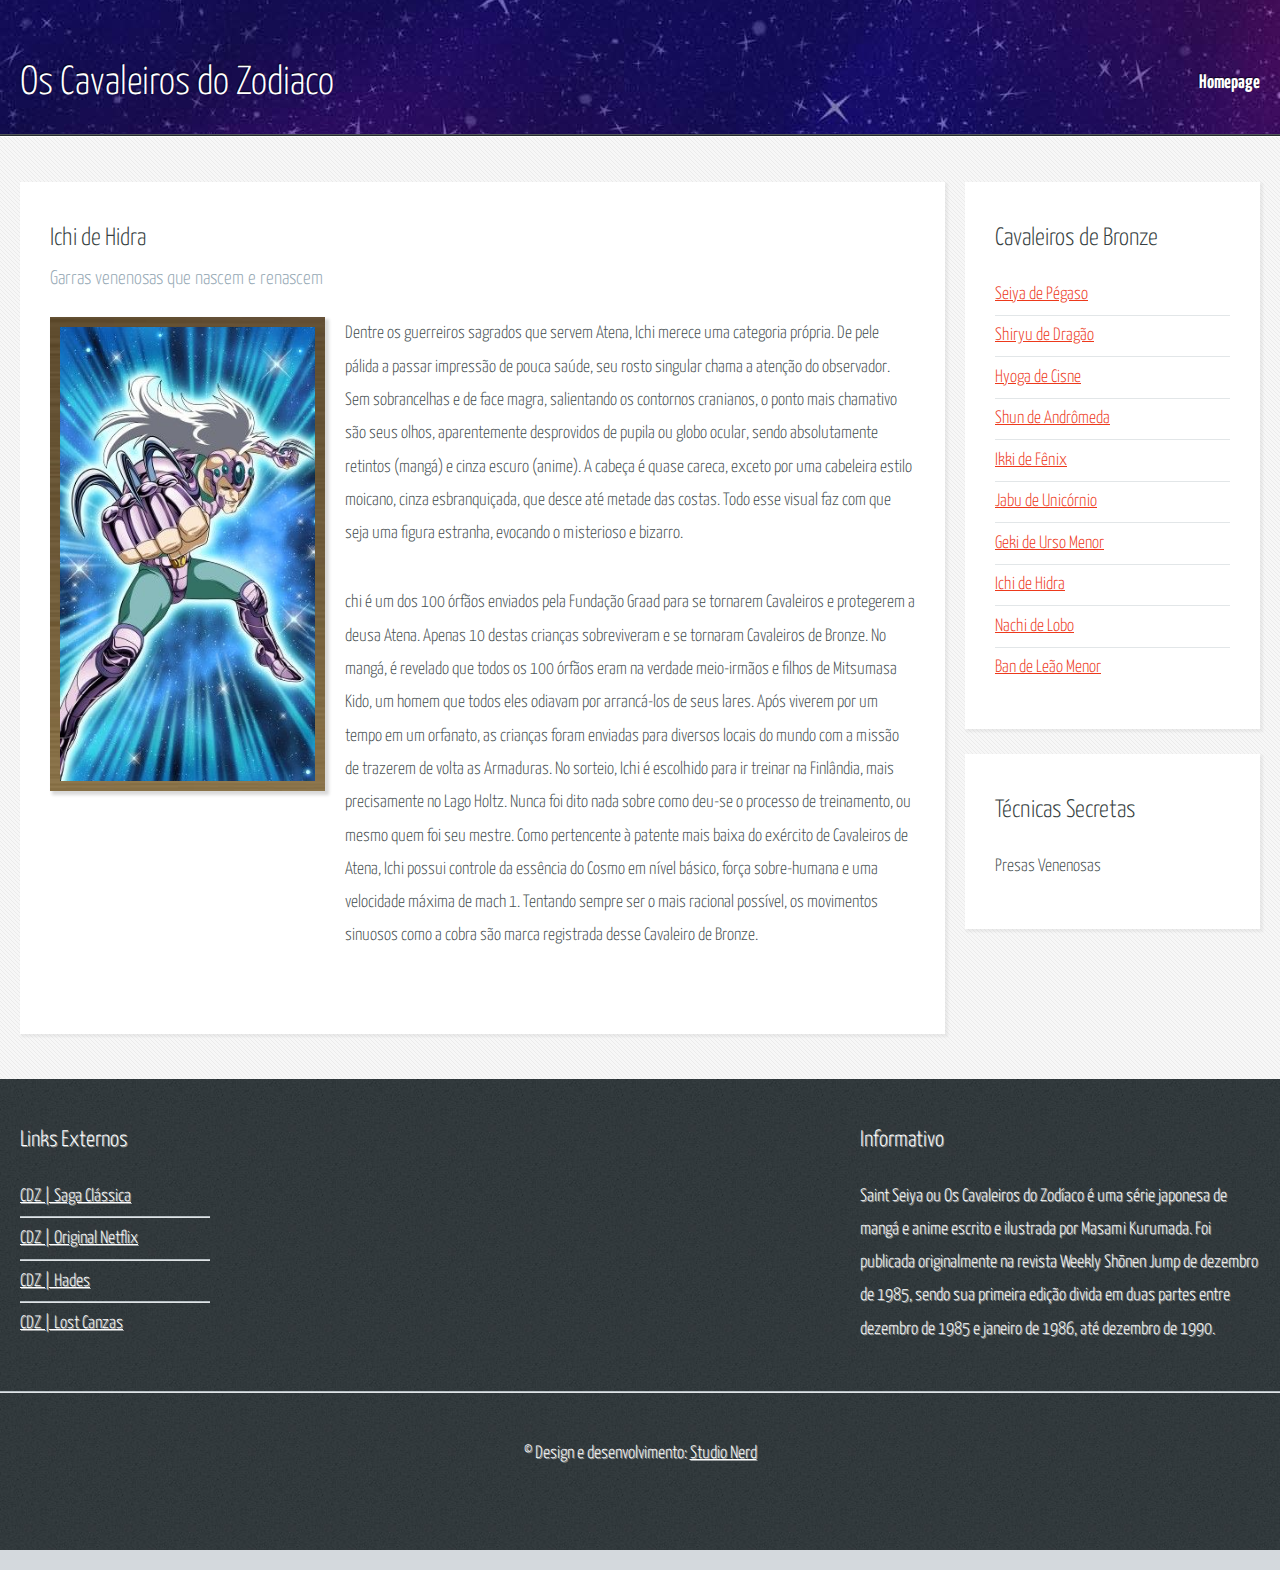
<file: hidra.html>
<!DOCTYPE HTML>

<html lang="pt-br">
	<head>
		<title>CDZ</title>
		<meta charset="utf-8" />
		<meta name="viewport" content="width=device-width, initial-scale=1, user-scalable=no" />
        <link rel="stylesheet" href="assets/css/main.css" />
        <!-- Favicons
================================================== -->
<link rel="shortcut icon" href="images/icon.png">
<link rel="apple-touch-icon" href="images/icon.png">
<link rel="apple-touch-icon" sizes="72x72" href="images/icon_medio.png">
<link rel="apple-touch-icon" sizes="114x114" href="images/icon_grande.png">
	</head>
	<body class="subpage">
		<div id="page-wrapper">

			<!-- Header -->
				<section id="header">
					<div class="container">
						<div class="row">
							<div class="col-12">

								<!-- Logo -->
								<h1><a href="index.html" id="logo">Os Cavaleiros do Zodiaco</a></h1>

								<!-- Nav -->
									<nav id="nav">
										<a href="index.html">Homepage</a>
										
									</nav>

							</div>
						</div>
					</div>
				</section>

			<!-- Content -->
				<section id="content">
					<div class="container">
						<div class="row">
							<div class="col-9 col-12-medium">

								<!-- Main Content -->
									<section>
										<header>
											<h2>Ichi de Hidra</h2>
											<h3>Garras venenosas que nascem e renascem</h3>
                                        </header>
                                        <div class="row">
                                        <div class="col-4 col-4-medium col-12-small">

                                            <!-- Banner Image -->
                                                <a href="#" class="bordered-feature-image"><img src="images/ichi01.jpg" alt="Ichi de Hidra" /></a>
        
                                        </div>
                                        <div class="col-8 col-8-medium col-12-small">
                                            <p>
                                                Dentre os guerreiros sagrados que servem Atena, Ichi merece uma categoria própria. De pele pálida a passar impressão de pouca saúde, seu rosto singular chama a atenção do observador. Sem sobrancelhas e de face magra, salientando os contornos cranianos, o ponto mais chamativo são seus olhos, aparentemente desprovidos de pupila ou globo ocular, sendo absolutamente retintos (mangá) e cinza escuro (anime). A cabeça é quase careca, exceto por uma cabeleira estilo moicano, cinza esbranquiçada, que desce até metade das costas. Todo esse visual faz com que seja uma figura estranha, evocando o misterioso e bizarro. 
                                            </p>
                                            <p>
                                                chi é um dos 100 órfãos enviados pela Fundação Graad para se tornarem Cavaleiros e protegerem a deusa Atena. Apenas 10 destas crianças sobreviveram e se tornaram Cavaleiros de Bronze. No mangá, é revelado que todos os 100 órfãos eram na verdade meio-irmãos e filhos de Mitsumasa Kido, um homem que todos eles odiavam por arrancá-los de seus lares. Após viverem por um tempo em um orfanato, as crianças foram enviadas para diversos locais do mundo com a missão de trazerem de volta as Armaduras. No sorteio, Ichi é escolhido para ir treinar na Finlândia, mais precisamente no Lago Holtz. Nunca foi dito nada sobre como deu-se o processo de treinamento, ou mesmo quem foi seu mestre. Como pertencente à patente mais baixa do exército de Cavaleiros de Atena, Ichi possui controle da essência do Cosmo em nível básico, força sobre-humana e uma velocidade máxima de mach 1. Tentando sempre ser o mais racional possível, os movimentos sinuosos como a cobra são marca registrada desse Cavaleiro de Bronze. 




                                            </p>

                                        </div>
                                        </div>
										
										
									</section>

							</div>
							<div class="col-3 col-12-medium">

								<!-- Sidebar -->
								<section>
									<header>
										<h2>Cavaleiros de Bronze</h2>
									</header>
									<ul class="link-list">
										<li><a href="https://andre-studionerd.github.io/cdz/pegaso.html" target="_blanck">Seiya de Pégaso</a></li>
										<li><a href="https://andre-studionerd.github.io/cdz/dragao.html">Shiryu de Dragão</a></li>
										<li><a href="https://andre-studionerd.github.io/cdz/cisne.html">Hyoga de Cisne</a></li>
										<li><a href="https://andre-studionerd.github.io/cdz/andromeda.html">Shun de Andrômeda</a></li>
										<li><a href="https://andre-studionerd.github.io/cdz/fenix.html">Ikki de Fênix</a></li>
										<li><a href="https://andre-studionerd.github.io/cdz/unicornio.html">Jabu de Unicórnio</a></li>
										<li><a href="https://andre-studionerd.github.io/cdz/ursomenor.html">Geki de Urso Menor</a></li>
										<li><a href="https://andre-studionerd.github.io/cdz/hidra.html">Ichi de Hidra</a></li>
										<li><a href="https://andre-studionerd.github.io/cdz/lobo.html">Nachi de Lobo</a></li>
										<li><a href="https://andre-studionerd.github.io/cdz/leaomenor.html">Ban de Leão Menor</a></li>
										
									</ul>
								</section>
								<section>
									<header>
										<h2>Técnicas Secretas</h2>
									</header>
									
									<ul class="link-list">
										<li>Presas Venenosas</li>
										
										
										
										
									</ul>
								</section>
							</div>
						</div>
					</div>
				</section>

			<!-- Footer -->
            <section id="footer">
                <div class="container">
                    <div class="row">
                        <div class="col-8 col-12-medium">

                            <!-- Links -->
                                <section>
                                    <h2>Links Externos</h2>
                                    <div>
                                        <div class="row">
                                            <div class="col-3 col-12-small">
                                                <ul class="link-list last-child">
                                                    <li><a href="https://www.netflix.com/br/title/70267476" target="_blanck">CDZ | Saga Clássica</a></li>
                                                    <li><a href="https://www.netflix.com/br/title/80186926" target="_blanck">CDZ | Original Netflix</a></li>
                                                    <li><a href="https://www.netflix.com/br/title/70299044" target="_blanck">CDZ | Hades</a></li>
                                                    <li><a href="https://www.netflix.com/br/title/70273371" target="_blanck">CDZ | Lost Canzas</a></li>
                                                </ul>
                                            </div>
                                            
                                            
                                            
                                            
                                        </div>
                                    </div>
                                </section>

                        </div>
                        <div class="col-4 col-12-medium imp-medium">

                            <!-- Blurb -->
                                <section>
                                    <h2>Informativo</h2>
                                    <p>
                                        Saint Seiya ou Os Cavaleiros do Zodíaco é uma série japonesa de mangá e anime escrito e ilustrada por Masami Kurumada. Foi publicada originalmente na revista Weekly Shōnen Jump de dezembro de 1985, sendo sua primeira edição divida em duas partes entre dezembro de 1985 e janeiro de 1986, até dezembro de 1990.
                                    </p>
                                </section>

                        </div>
                    </div>
                </div>
            </section>

			<!-- Copyright -->
            <div id="copyright">
                &copy; Design e desenvolvimento: <a href="https://studionerd.com.br/" target="_blank">Studio Nerd</a>
            </div>

		</div>

		<!-- Scripts -->
			<script src="assets/js/jquery.min.js"></script>
			<script src="assets/js/browser.min.js"></script>
			<script src="assets/js/breakpoints.min.js"></script>
			<script src="assets/js/util.js"></script>
			<script src="assets/js/main.js"></script>

	</body>
</html>
</file>
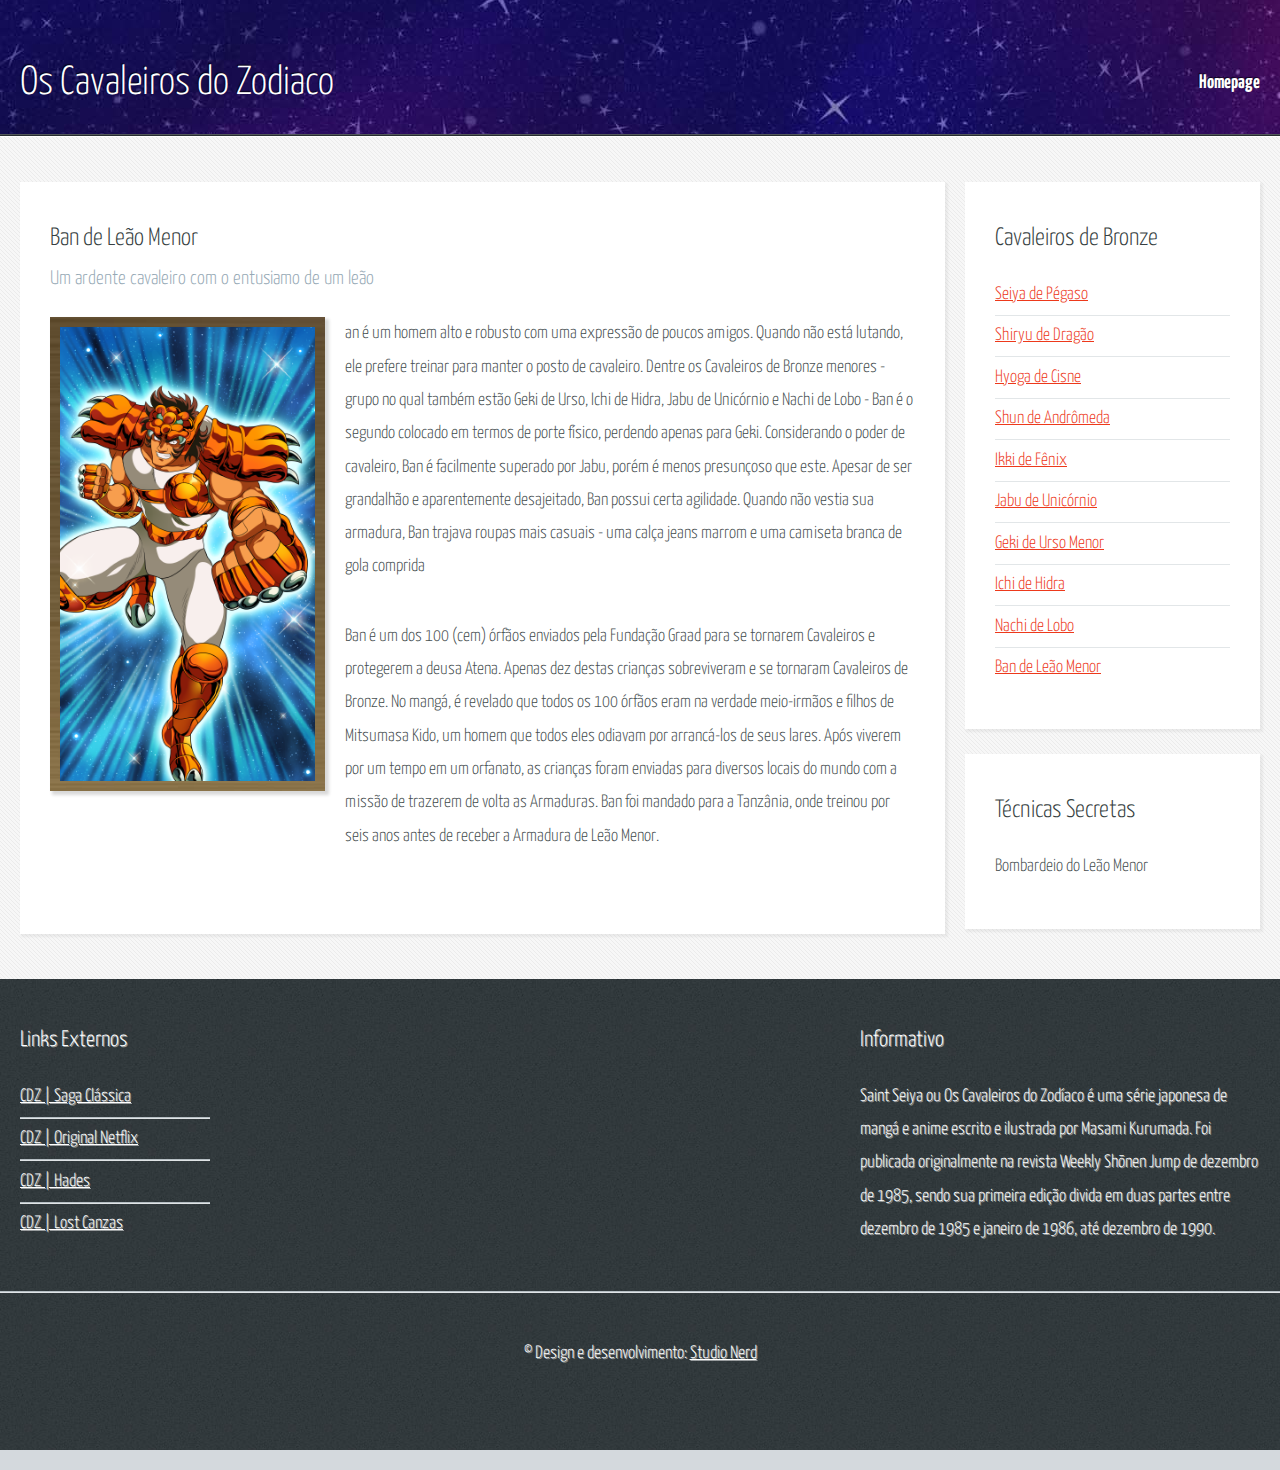
<file: leaomenor.html>
<!DOCTYPE HTML>

<html lang="pt-br">
	<head>
		<title>CDZ</title>
		<meta charset="utf-8" />
		<meta name="viewport" content="width=device-width, initial-scale=1, user-scalable=no" />
        <link rel="stylesheet" href="assets/css/main.css" />
        <!-- Favicons
================================================== -->
<link rel="shortcut icon" href="images/icon.png">
<link rel="apple-touch-icon" href="images/icon.png">
<link rel="apple-touch-icon" sizes="72x72" href="images/icon_medio.png">
<link rel="apple-touch-icon" sizes="114x114" href="images/icon_grande.png">
	</head>
	<body class="subpage">
		<div id="page-wrapper">

			<!-- Header -->
				<section id="header">
					<div class="container">
						<div class="row">
							<div class="col-12">

								<!-- Logo -->
                                <h1><a href="index.html" id="logo">Os Cavaleiros do Zodiaco</a></h1>

								<!-- Nav -->
									<nav id="nav">
										<a href="index.html">Homepage</a>
										
									</nav>

							</div>
						</div>
					</div>
				</section>

			<!-- Content -->
				<section id="content">
					<div class="container">
						<div class="row">
							<div class="col-9 col-12-medium">

								<!-- Main Content -->
									<section>
										<header>
											<h2>Ban de Leão Menor</h2>
											<h3>Um ardente cavaleiro com o entusiamo de um leão</h3>
                                        </header>
                                        <div class="row">
                                        <div class="col-4 col-4-medium col-12-small">

                                            <!-- Banner Image -->
                                                <a href="#" class="bordered-feature-image"><img src="images/ban01.png" alt="Ban de Leão Menor" /></a>
        
                                        </div>
                                        <div class="col-8 col-8-medium col-12-small">
                                            <p>
                                                an é um homem alto e robusto com uma expressão de poucos amigos. Quando não está lutando, ele prefere treinar para manter o posto de cavaleiro. Dentre os Cavaleiros de Bronze menores - grupo no qual também estão Geki de Urso, Ichi de Hidra, Jabu de Unicórnio e Nachi de Lobo - Ban é o segundo colocado em termos de porte físico, perdendo apenas para Geki. Considerando o poder de cavaleiro, Ban é facilmente superado por Jabu, porém é menos presunçoso que este. Apesar de ser grandalhão e aparentemente desajeitado, Ban possui certa agilidade. Quando não vestia sua armadura, Ban trajava roupas mais casuais - uma calça jeans marrom e uma camiseta branca de gola comprida 
                                            </p>
                                            <p>
                                                Ban é um dos 100 (cem) órfãos enviados pela Fundação Graad para se tornarem Cavaleiros e protegerem a deusa Atena. Apenas dez destas crianças sobreviveram e se tornaram Cavaleiros de Bronze. No mangá, é revelado que todos os 100 órfãos eram na verdade meio-irmãos e filhos de Mitsumasa Kido, um homem que todos eles odiavam por arrancá-los de seus lares. Após viverem por um tempo em um orfanato, as crianças foram enviadas para diversos locais do mundo com a missão de trazerem de volta as Armaduras. Ban foi mandado para a Tanzânia, onde treinou por seis anos antes de receber a Armadura de Leão Menor.
                                            </p>

                                        </div>
                                        </div>
										
										
									</section>

							</div>
							<div class="col-3 col-12-medium">

								<!-- Sidebar -->
								<section>
									<header>
										<h2>Cavaleiros de Bronze</h2>
									</header>
									<ul class="link-list">
										<li><a href="https://andre-studionerd.github.io/cdz/pegaso.html" target="_blanck">Seiya de Pégaso</a></li>
										<li><a href="https://andre-studionerd.github.io/cdz/dragao.html">Shiryu de Dragão</a></li>
										<li><a href="https://andre-studionerd.github.io/cdz/cisne.html">Hyoga de Cisne</a></li>
										<li><a href="https://andre-studionerd.github.io/cdz/andromeda.html">Shun de Andrômeda</a></li>
										<li><a href="https://andre-studionerd.github.io/cdz/fenix.html">Ikki de Fênix</a></li>
										<li><a href="https://andre-studionerd.github.io/cdz/unicornio.html">Jabu de Unicórnio</a></li>
										<li><a href="https://andre-studionerd.github.io/cdz/ursomenor.html">Geki de Urso Menor</a></li>
										<li><a href="https://andre-studionerd.github.io/cdz/hidra.html">Ichi de Hidra</a></li>
										<li><a href="https://andre-studionerd.github.io/cdz/lobo.html">Nachi de Lobo</a></li>
										<li><a href="https://andre-studionerd.github.io/cdz/leaomenor.html">Ban de Leão Menor</a></li>
										
									</ul>
								</section>
								<section>
									<header>
										<h2>Técnicas Secretas</h2>
									</header>
									
									<ul class="link-list">
										<li>Bombardeio do Leão Menor</li>
										
										
										
										
									</ul>
								</section>

							</div>
						</div>
					</div>
				</section>

			<!-- Footer -->
            <section id="footer">
                <div class="container">
                    <div class="row">
                        <div class="col-8 col-12-medium">

                            <!-- Links -->
                                <section>
                                    <h2>Links Externos</h2>
                                    <div>
                                        <div class="row">
                                            <div class="col-3 col-12-small">
                                                <ul class="link-list last-child">
                                                    <li><a href="https://www.netflix.com/br/title/70267476" target="_blanck">CDZ | Saga Clássica</a></li>
                                                    <li><a href="https://www.netflix.com/br/title/80186926" target="_blanck">CDZ | Original Netflix</a></li>
                                                    <li><a href="https://www.netflix.com/br/title/70299044" target="_blanck">CDZ | Hades</a></li>
                                                    <li><a href="https://www.netflix.com/br/title/70273371" target="_blanck">CDZ | Lost Canzas</a></li>
                                                </ul>
                                            </div>
                                            
                                            
                                            
                                            
                                        </div>
                                    </div>
                                </section>

                        </div>
                        <div class="col-4 col-12-medium imp-medium">

                            <!-- Blurb -->
                                <section>
                                    <h2>Informativo</h2>
                                    <p>
                                        Saint Seiya ou Os Cavaleiros do Zodíaco é uma série japonesa de mangá e anime escrito e ilustrada por Masami Kurumada. Foi publicada originalmente na revista Weekly Shōnen Jump de dezembro de 1985, sendo sua primeira edição divida em duas partes entre dezembro de 1985 e janeiro de 1986, até dezembro de 1990.
                                    </p>
                                </section>

                        </div>
                    </div>
                </div>
            </section>

			<!-- Copyright -->
            <div id="copyright">
                &copy; Design e desenvolvimento: <a href="https://studionerd.com.br/" target="_blank">Studio Nerd</a>
            </div>

		</div>

		<!-- Scripts -->
			<script src="assets/js/jquery.min.js"></script>
			<script src="assets/js/browser.min.js"></script>
			<script src="assets/js/breakpoints.min.js"></script>
			<script src="assets/js/util.js"></script>
			<script src="assets/js/main.js"></script>

	</body>
</html>
</file>
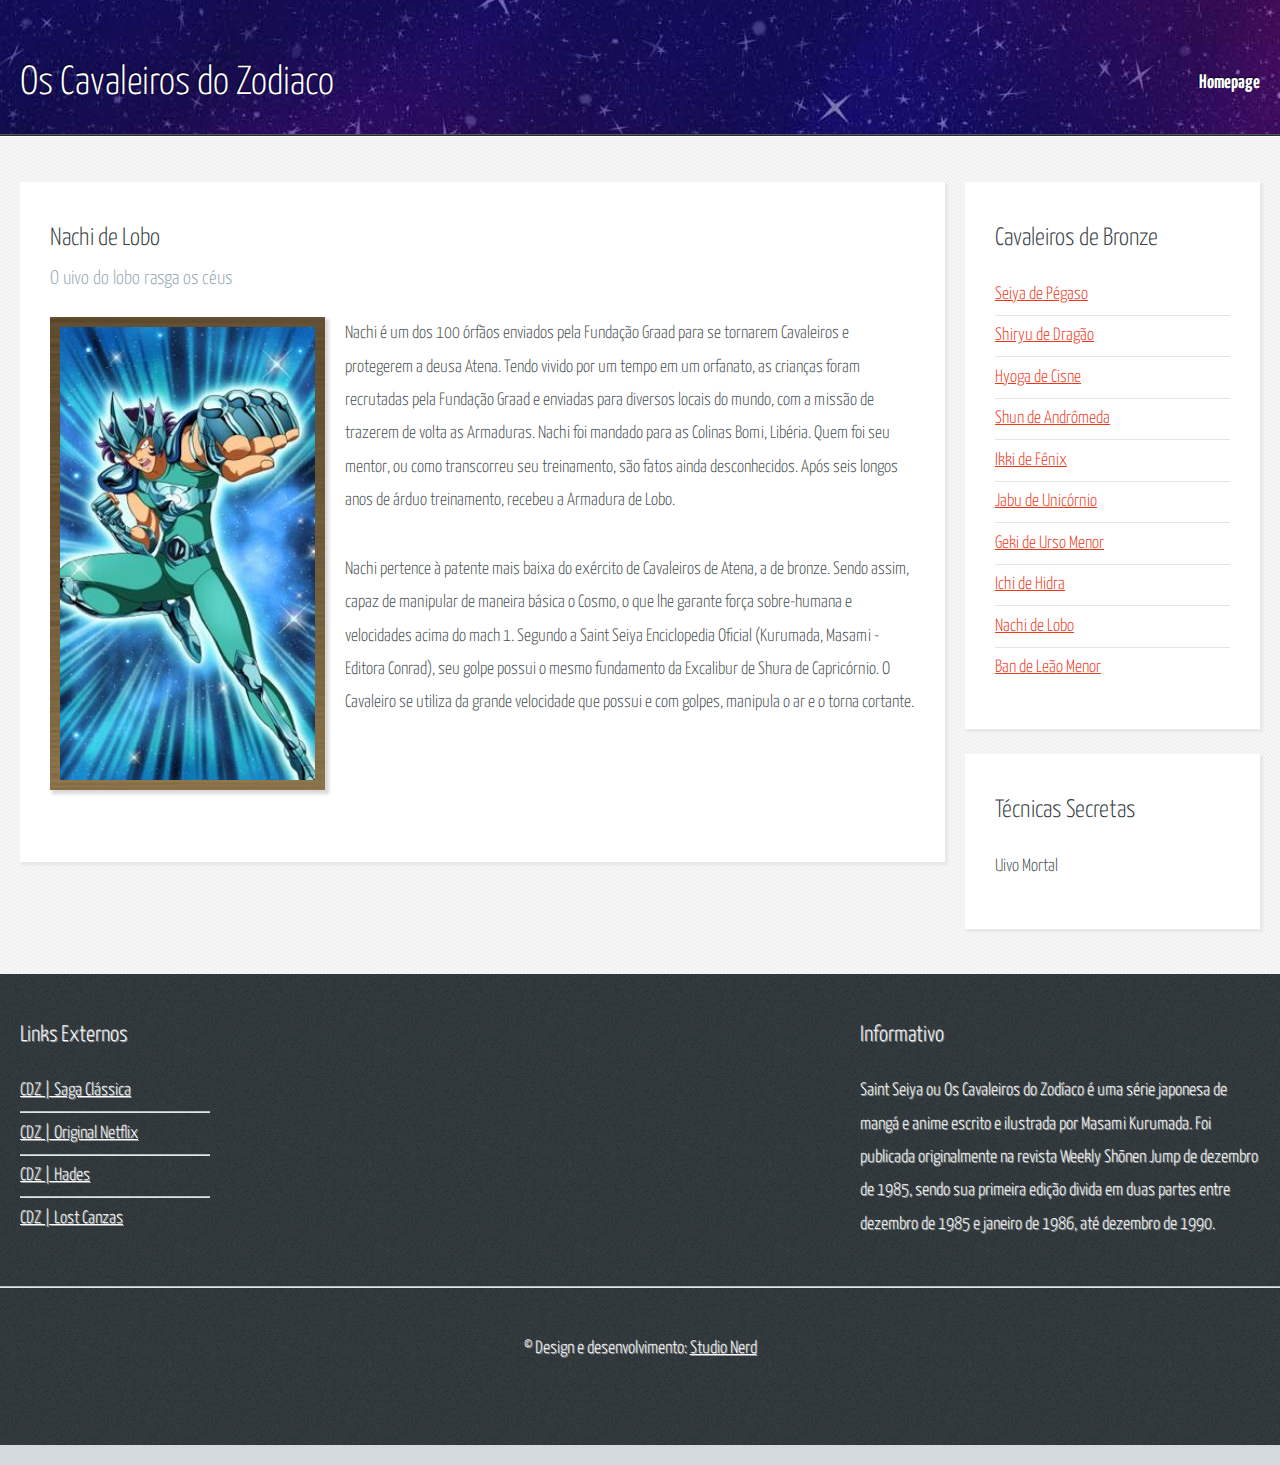
<file: lobo.html>
<!DOCTYPE HTML>

<html lang="pt-br">
	<head>
		<title>CDZ</title>
		<meta charset="utf-8" />
		<meta name="viewport" content="width=device-width, initial-scale=1, user-scalable=no" />
        <link rel="stylesheet" href="assets/css/main.css" />
        <!-- Favicons
================================================== -->
<link rel="shortcut icon" href="images/icon.png">
<link rel="apple-touch-icon" href="images/icon.png">
<link rel="apple-touch-icon" sizes="72x72" href="images/icon_medio.png">
<link rel="apple-touch-icon" sizes="114x114" href="images/icon_grande.png">
	</head>
	<body class="subpage">
		<div id="page-wrapper">

			<!-- Header -->
				<section id="header">
					<div class="container">
						<div class="row">
							<div class="col-12">

								<!-- Logo -->
								<h1><a href="index.html" id="logo">Os Cavaleiros do Zodiaco</a></h1>
								<!-- Nav -->
									<nav id="nav">
										<a href="index.html">Homepage</a>
										
									</nav>

							</div>
						</div>
					</div>
				</section>

			<!-- Content -->
				<section id="content">
					<div class="container">
						<div class="row">
							<div class="col-9 col-12-medium">

								<!-- Main Content -->
									<section>
										<header>
											<h2>Nachi de Lobo</h2>
											<h3>O uivo do lobo rasga os céus</h3>
                                        </header>
                                        <div class="row">
                                        <div class="col-4 col-4-medium col-12-small">

                                            <!-- Banner Image -->
                                                <a href="#" class="bordered-feature-image"><img src="images/nachi01.jpg" alt="Nachi de Lobo" /></a>
        
                                        </div>
                                        <div class="col-8 col-8-medium col-12-small">
                                            <p>
                                                Nachi é um dos 100 órfãos enviados pela Fundação Graad para se tornarem Cavaleiros e protegerem a deusa Atena. Tendo vivido por um tempo em um orfanato, as crianças foram recrutadas pela Fundação Graad e enviadas para diversos locais do mundo, com a missão de trazerem de volta as Armaduras. Nachi foi mandado para as Colinas Bomi, Libéria. Quem foi seu mentor, ou como transcorreu seu treinamento, são fatos ainda desconhecidos. Após seis longos anos de árduo treinamento, recebeu a Armadura de Lobo. 




                                            </p>
                                            <p>
                                                Nachi pertence à patente mais baixa do exército de Cavaleiros de Atena, a de bronze. Sendo assim, capaz de manipular de maneira básica o Cosmo, o que lhe garante força sobre-humana e velocidades acima do mach 1. Segundo a Saint Seiya Enciclopedia Oficial (Kurumada, Masami - Editora Conrad), seu golpe possui o mesmo fundamento da Excalibur de Shura de Capricórnio. O Cavaleiro se utiliza da grande velocidade que possui e com golpes, manipula o ar e o torna cortante. 
                                            </p>

                                        </div>
                                        </div>
										
										
									</section>

							</div>
							<div class="col-3 col-12-medium">

								<!-- Sidebar -->
								<section>
									<header>
										<h2>Cavaleiros de Bronze</h2>
									</header>
									<ul class="link-list">
										<li><a href="https://andre-studionerd.github.io/cdz/pegaso.html" target="_blanck">Seiya de Pégaso</a></li>
										<li><a href="https://andre-studionerd.github.io/cdz/dragao.html">Shiryu de Dragão</a></li>
										<li><a href="https://andre-studionerd.github.io/cdz/cisne.html">Hyoga de Cisne</a></li>
										<li><a href="https://andre-studionerd.github.io/cdz/andromeda.html">Shun de Andrômeda</a></li>
										<li><a href="https://andre-studionerd.github.io/cdz/fenix.html">Ikki de Fênix</a></li>
										<li><a href="https://andre-studionerd.github.io/cdz/unicornio.html">Jabu de Unicórnio</a></li>
										<li><a href="https://andre-studionerd.github.io/cdz/ursomenor.html">Geki de Urso Menor</a></li>
										<li><a href="https://andre-studionerd.github.io/cdz/hidra.html">Ichi de Hidra</a></li>
										<li><a href="https://andre-studionerd.github.io/cdz/lobo.html">Nachi de Lobo</a></li>
										<li><a href="https://andre-studionerd.github.io/cdz/leaomenor.html">Ban de Leão Menor</a></li>
										
									</ul>
								</section>
								<section>
									<header>
										<h2>Técnicas Secretas</h2>
									</header>
									
									<ul class="link-list">
										<li>Uivo Mortal</li>
										
										
										
										
									</ul>
								</section>

							</div>
						</div>
					</div>
				</section>

			<!-- Footer -->
            <section id="footer">
                <div class="container">
                    <div class="row">
                        <div class="col-8 col-12-medium">

                            <!-- Links -->
                                <section>
                                    <h2>Links Externos</h2>
                                    <div>
                                        <div class="row">
                                            <div class="col-3 col-12-small">
                                                <ul class="link-list last-child">
                                                    <li><a href="https://www.netflix.com/br/title/70267476" target="_blanck">CDZ | Saga Clássica</a></li>
                                                    <li><a href="https://www.netflix.com/br/title/80186926" target="_blanck">CDZ | Original Netflix</a></li>
                                                    <li><a href="https://www.netflix.com/br/title/70299044" target="_blanck">CDZ | Hades</a></li>
                                                    <li><a href="https://www.netflix.com/br/title/70273371" target="_blanck">CDZ | Lost Canzas</a></li>
                                                </ul>
                                            </div>
                                            
                                            
                                            
                                            
                                        </div>
                                    </div>
                                </section>

                        </div>
                        <div class="col-4 col-12-medium imp-medium">

                            <!-- Blurb -->
                                <section>
                                    <h2>Informativo</h2>
                                    <p>
                                        Saint Seiya ou Os Cavaleiros do Zodíaco é uma série japonesa de mangá e anime escrito e ilustrada por Masami Kurumada. Foi publicada originalmente na revista Weekly Shōnen Jump de dezembro de 1985, sendo sua primeira edição divida em duas partes entre dezembro de 1985 e janeiro de 1986, até dezembro de 1990.
                                    </p>
                                </section>

                        </div>
                    </div>
                </div>
            </section>

			<!-- Copyright -->
            <div id="copyright">
                &copy; Design e desenvolvimento: <a href="https://studionerd.com.br/" target="_blank">Studio Nerd</a>
            </div>

		</div>

		<!-- Scripts -->
			<script src="assets/js/jquery.min.js"></script>
			<script src="assets/js/browser.min.js"></script>
			<script src="assets/js/breakpoints.min.js"></script>
			<script src="assets/js/util.js"></script>
			<script src="assets/js/main.js"></script>

	</body>
</html>
</file>
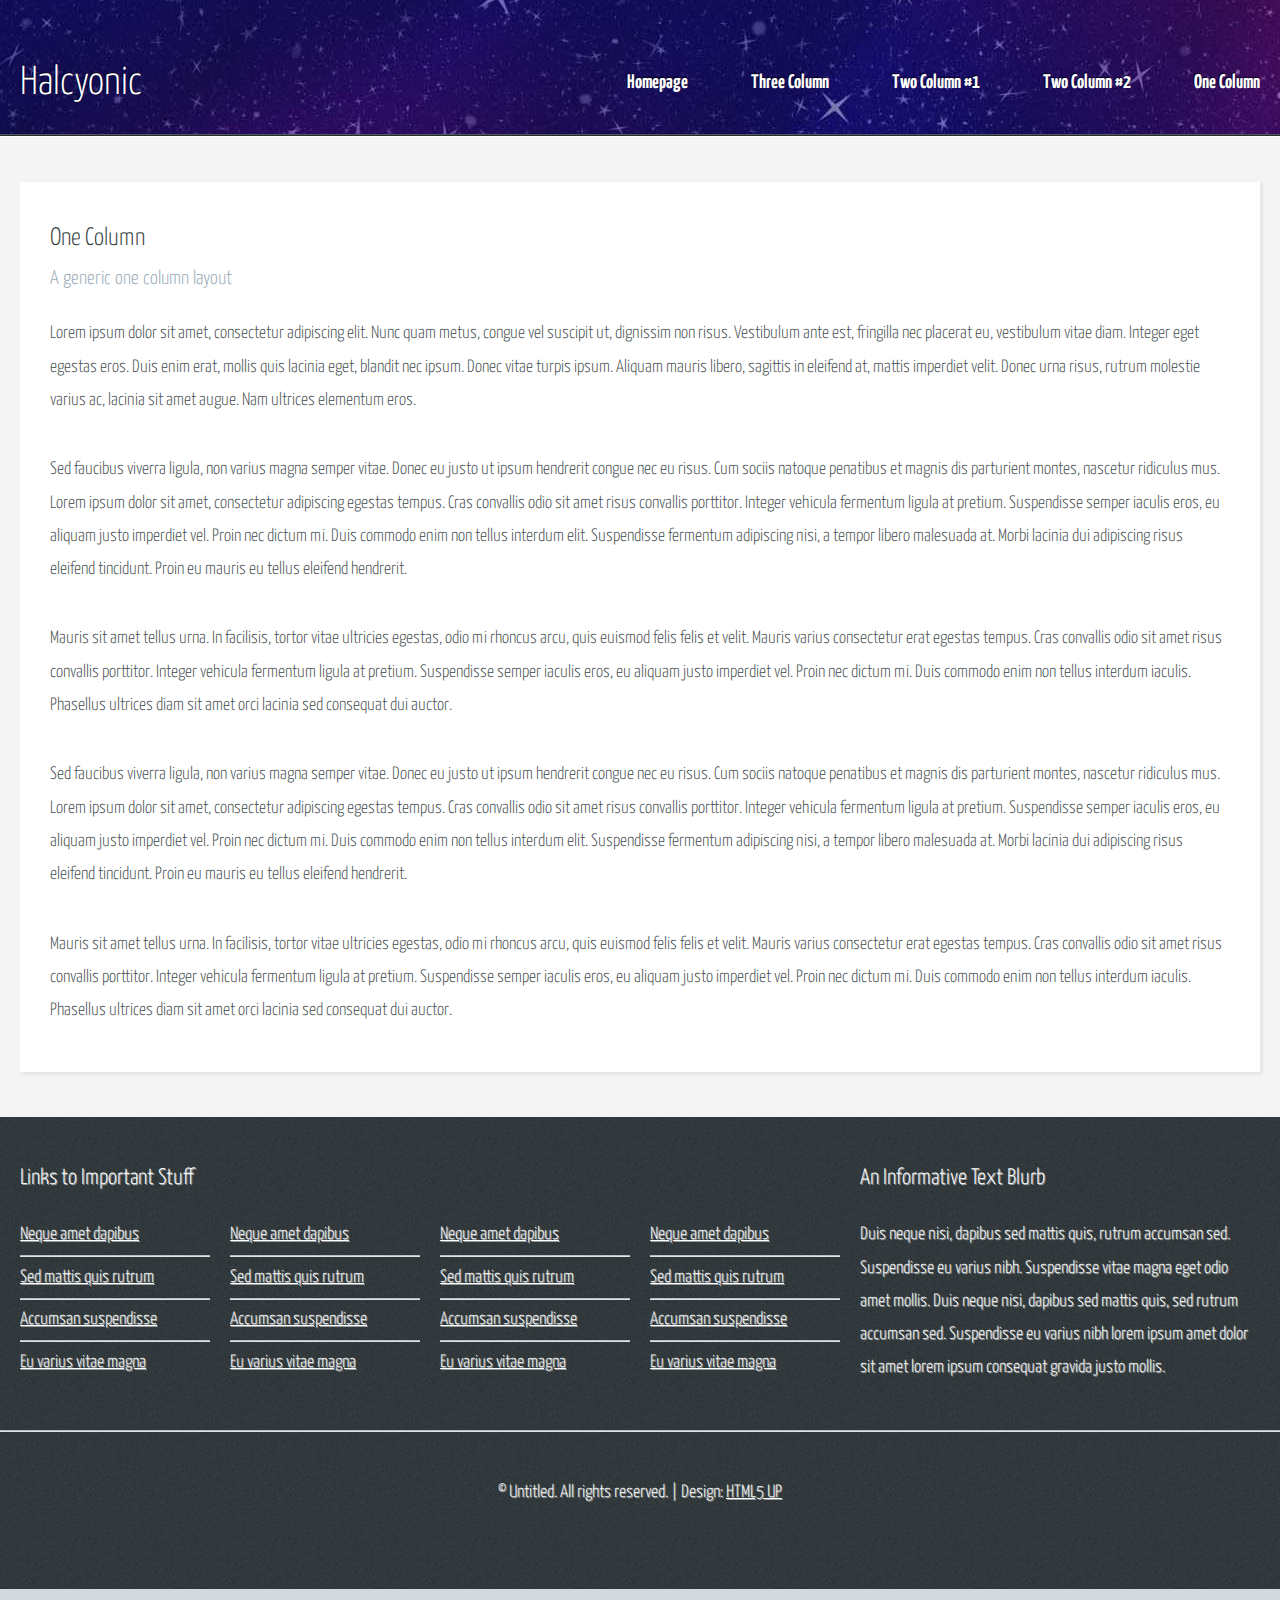
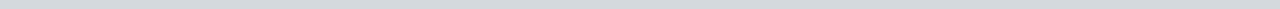
<file: onecolumn.html>
<!DOCTYPE HTML>
<!--
	Halcyonic by HTML5 UP
	html5up.net | @ajlkn
	Free for personal and commercial use under the CCA 3.0 license (html5up.net/license)
-->
<html>
	<head>
		<title>One Column - Halcyonic by HTML5 UP</title>
		<meta charset="utf-8" />
		<meta name="viewport" content="width=device-width, initial-scale=1, user-scalable=no" />
		<link rel="stylesheet" href="assets/css/main.css" />
	</head>
	<body class="subpage">
		<div id="page-wrapper">

			<!-- Header -->
				<section id="header">
					<div class="container">
						<div class="row">
							<div class="col-12">

								<!-- Logo -->
									<h1><a href="index.html" id="logo">Halcyonic</a></h1>

								<!-- Nav -->
									<nav id="nav">
										<a href="index.html">Homepage</a>
										<a href="threecolumn.html">Three Column</a>
										<a href="twocolumn1.html">Two Column #1</a>
										<a href="twocolumn2.html">Two Column #2</a>
										<a href="onecolumn.html">One Column</a>
									</nav>

							</div>
						</div>
					</div>
				</section>

			<!-- Content -->
				<section id="content">
					<div class="container">
						<div class="row">
							<div class="col-12">

								<!-- Main Content -->
									<section>
										<header>
											<h2>One Column</h2>
											<h3>A generic one column layout</h3>
										</header>
										<p>
											Lorem ipsum dolor sit amet, consectetur adipiscing elit. Nunc quam metus, congue
											vel suscipit ut, dignissim non risus. Vestibulum ante est, fringilla nec placerat
											eu, vestibulum vitae diam. Integer eget egestas eros. Duis enim erat, mollis quis
											lacinia eget, blandit nec ipsum. Donec vitae turpis ipsum. Aliquam mauris libero,
											sagittis in eleifend at, mattis imperdiet velit. Donec urna risus, rutrum molestie
											varius ac, lacinia sit amet augue. Nam ultrices elementum eros.
										</p>
										<p>
											Sed faucibus viverra ligula, non varius magna semper vitae. Donec eu justo ut ipsum
											hendrerit congue nec eu risus. Cum sociis natoque penatibus et magnis dis parturient
											montes, nascetur ridiculus mus. Lorem ipsum dolor sit amet, consectetur adipiscing
											egestas tempus. Cras convallis odio sit amet risus convallis porttitor. Integer
											vehicula fermentum ligula at pretium. Suspendisse semper iaculis eros, eu aliquam
											justo imperdiet vel. Proin nec dictum mi. Duis commodo enim non tellus interdum
											elit. Suspendisse fermentum adipiscing nisi, a tempor libero malesuada at. Morbi
											lacinia dui adipiscing risus eleifend tincidunt. Proin eu mauris eu tellus eleifend
											hendrerit.
										</p>
										<p>
											Mauris sit amet tellus urna. In facilisis, tortor vitae ultricies egestas, odio
											mi rhoncus arcu, quis euismod felis felis et velit. Mauris varius consectetur erat
											egestas tempus. Cras convallis odio sit amet risus convallis porttitor. Integer
											vehicula fermentum ligula at pretium. Suspendisse semper iaculis eros, eu aliquam
											justo imperdiet vel. Proin nec dictum mi. Duis commodo enim non tellus interdum
											iaculis. Phasellus ultrices diam sit amet orci lacinia sed consequat dui auctor.
										</p>
										<p>
											Sed faucibus viverra ligula, non varius magna semper vitae. Donec eu justo ut ipsum
											hendrerit congue nec eu risus. Cum sociis natoque penatibus et magnis dis parturient
											montes, nascetur ridiculus mus. Lorem ipsum dolor sit amet, consectetur adipiscing
											egestas tempus. Cras convallis odio sit amet risus convallis porttitor. Integer
											vehicula fermentum ligula at pretium. Suspendisse semper iaculis eros, eu aliquam
											justo imperdiet vel. Proin nec dictum mi. Duis commodo enim non tellus interdum
											elit. Suspendisse fermentum adipiscing nisi, a tempor libero malesuada at. Morbi
											lacinia dui adipiscing risus eleifend tincidunt. Proin eu mauris eu tellus eleifend
											hendrerit.
										</p>
										<p>
											Mauris sit amet tellus urna. In facilisis, tortor vitae ultricies egestas, odio
											mi rhoncus arcu, quis euismod felis felis et velit. Mauris varius consectetur erat
											egestas tempus. Cras convallis odio sit amet risus convallis porttitor. Integer
											vehicula fermentum ligula at pretium. Suspendisse semper iaculis eros, eu aliquam
											justo imperdiet vel. Proin nec dictum mi. Duis commodo enim non tellus interdum
											iaculis. Phasellus ultrices diam sit amet orci lacinia sed consequat dui auctor.
										</p>
									</section>

							</div>
						</div>
					</div>
				</section>

			<!-- Footer -->
				<section id="footer">
					<div class="container">
						<div class="row">
							<div class="col-8 col-12-medium">

								<!-- Links -->
									<section>
										<h2>Links to Important Stuff</h2>
										<div>
											<div class="row">
												<div class="col-3 col-12-small">
													<ul class="link-list last-child">
														<li><a href="#">Neque amet dapibus</a></li>
														<li><a href="#">Sed mattis quis rutrum</a></li>
														<li><a href="#">Accumsan suspendisse</a></li>
														<li><a href="#">Eu varius vitae magna</a></li>
													</ul>
												</div>
												<div class="col-3 col-12-small">
													<ul class="link-list last-child">
														<li><a href="#">Neque amet dapibus</a></li>
														<li><a href="#">Sed mattis quis rutrum</a></li>
														<li><a href="#">Accumsan suspendisse</a></li>
														<li><a href="#">Eu varius vitae magna</a></li>
													</ul>
												</div>
												<div class="col-3 col-12-small">
													<ul class="link-list last-child">
														<li><a href="#">Neque amet dapibus</a></li>
														<li><a href="#">Sed mattis quis rutrum</a></li>
														<li><a href="#">Accumsan suspendisse</a></li>
														<li><a href="#">Eu varius vitae magna</a></li>
													</ul>
												</div>
												<div class="col-3 col-12-small">
													<ul class="link-list last-child">
														<li><a href="#">Neque amet dapibus</a></li>
														<li><a href="#">Sed mattis quis rutrum</a></li>
														<li><a href="#">Accumsan suspendisse</a></li>
														<li><a href="#">Eu varius vitae magna</a></li>
													</ul>
												</div>
											</div>
										</div>
									</section>

							</div>
							<div class="col-4 col-12-medium imp-medium">

								<!-- Blurb -->
									<section>
										<h2>An Informative Text Blurb</h2>
										<p>
											Duis neque nisi, dapibus sed mattis quis, rutrum accumsan sed. Suspendisse eu
											varius nibh. Suspendisse vitae magna eget odio amet mollis. Duis neque nisi,
											dapibus sed mattis quis, sed rutrum accumsan sed. Suspendisse eu varius nibh
											lorem ipsum amet dolor sit amet lorem ipsum consequat gravida justo mollis.
										</p>
									</section>

							</div>
						</div>
					</div>
				</section>

			<!-- Copyright -->
				<div id="copyright">
					&copy; Untitled. All rights reserved. | Design: <a href="http://html5up.net">HTML5 UP</a>
				</div>

		</div>

		<!-- Scripts -->
			<script src="assets/js/jquery.min.js"></script>
			<script src="assets/js/browser.min.js"></script>
			<script src="assets/js/breakpoints.min.js"></script>
			<script src="assets/js/util.js"></script>
			<script src="assets/js/main.js"></script>

	</body>
</html>
</file>
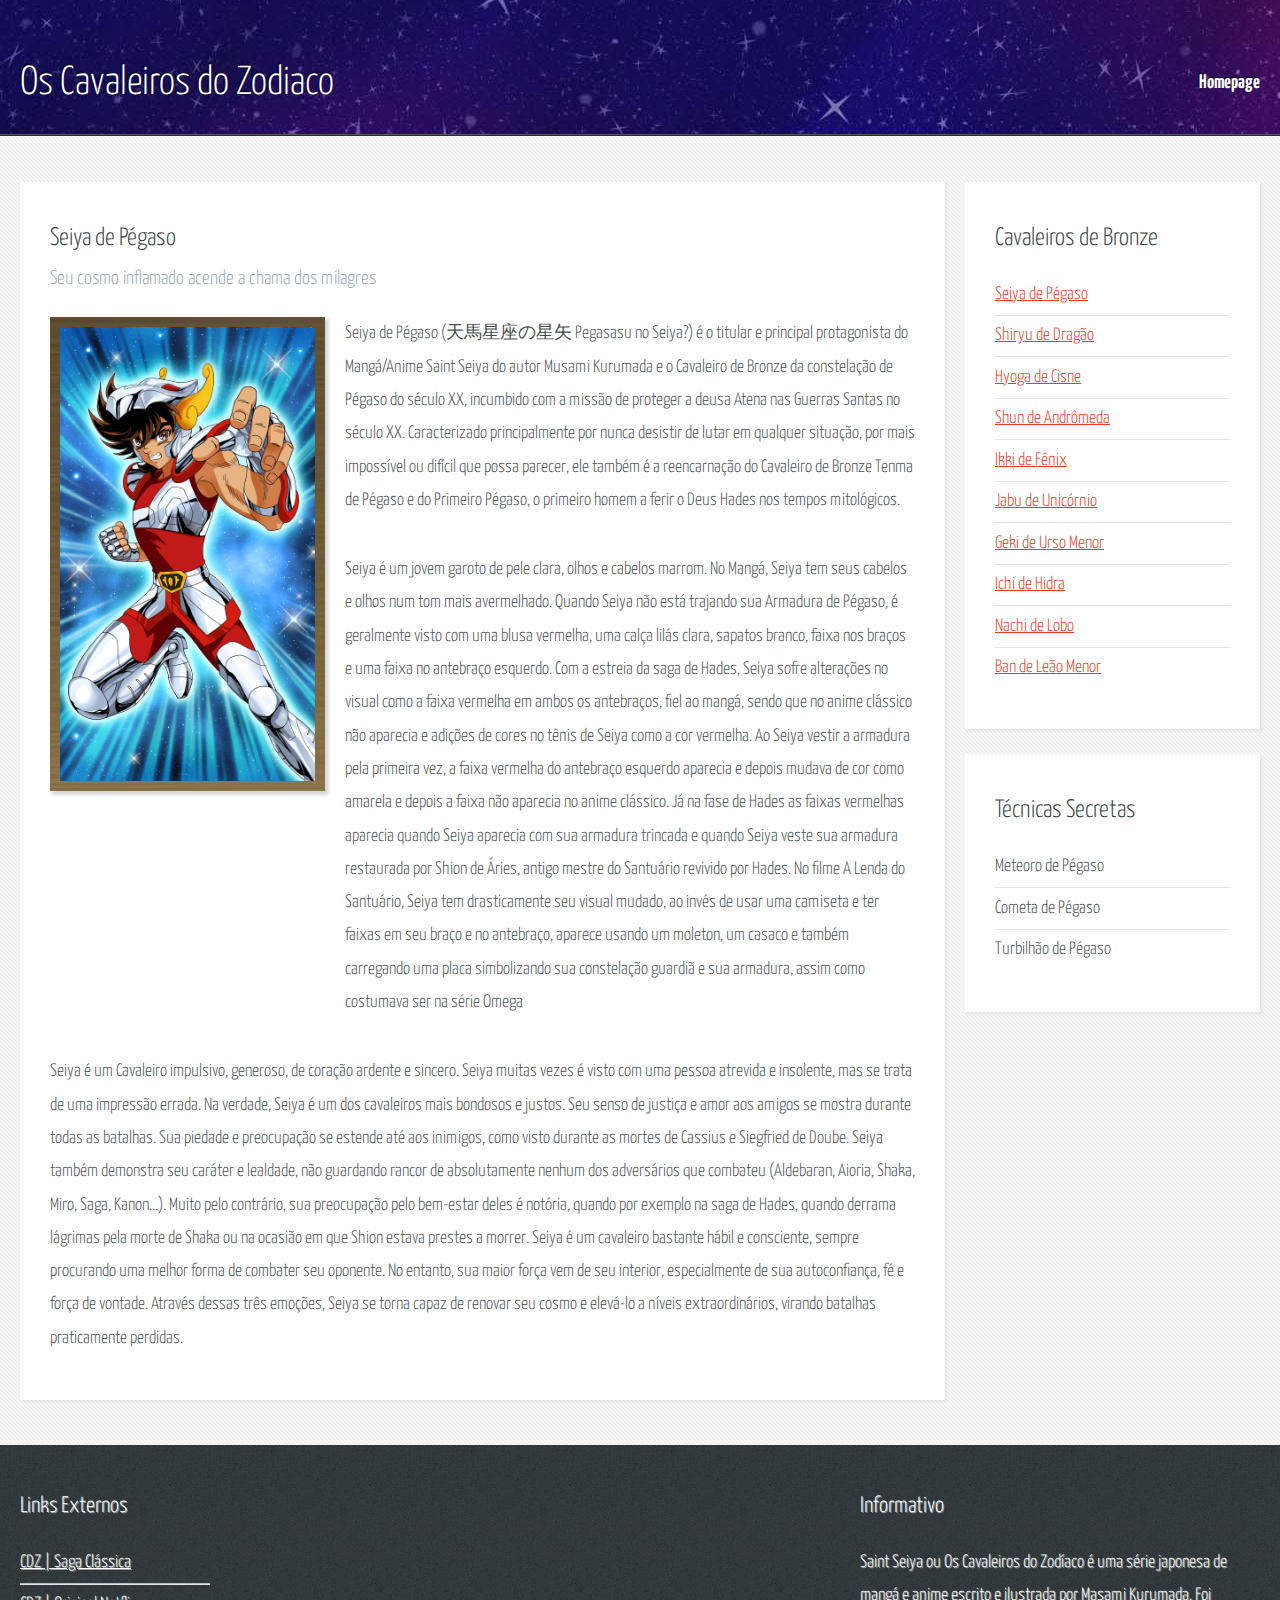
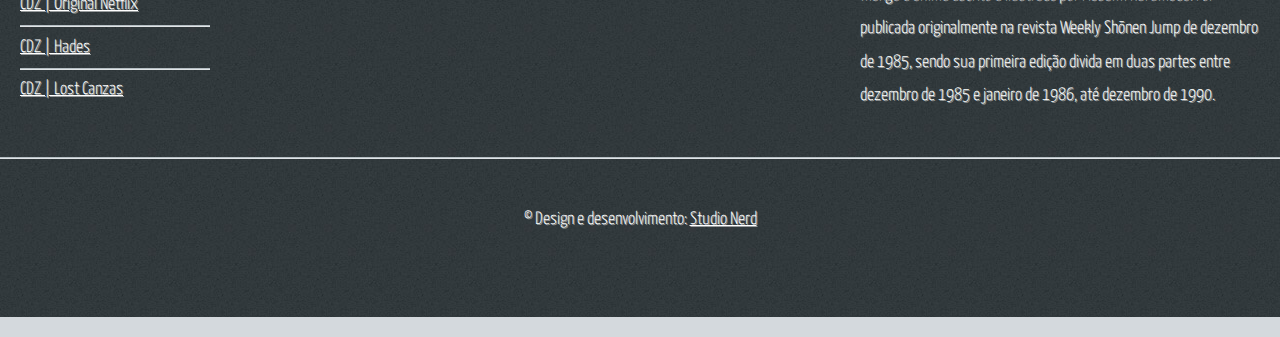
<file: pegaso.html>
<!DOCTYPE HTML>

<html lang="pt-br">
	<head>
		<title>CDZ</title>
		<meta charset="utf-8" />
		<meta name="viewport" content="width=device-width, initial-scale=1, user-scalable=no" />
        <link rel="stylesheet" href="assets/css/main.css" />
        <!-- Favicons
================================================== -->
<link rel="shortcut icon" href="images/icon.png">
<link rel="apple-touch-icon" href="images/icon.png">
<link rel="apple-touch-icon" sizes="72x72" href="images/icon_medio.png">
<link rel="apple-touch-icon" sizes="114x114" href="images/icon_grande.png">
	</head>
	<body class="subpage">
		<div id="page-wrapper">

			<!-- Header -->
				<section id="header">
					<div class="container">
						<div class="row">
							<div class="col-12">

								<!-- Logo -->
								<h1><a href="index.html" id="logo">Os Cavaleiros do Zodiaco</a></h1>

								<!-- Nav -->
									<nav id="nav">
										<a href="index.html">Homepage</a>
										
									</nav>

							</div>
						</div>
					</div>
				</section>

			<!-- Content -->
				<section id="content">
					<div class="container">
						<div class="row">
							<div class="col-9 col-12-medium">

								<!-- Main Content -->
									<section>
										<header>
											<h2>Seiya de Pégaso</h2>
											<h3>Seu cosmo inflamado acende a chama dos milagres</h3>
                                        </header>
                                        <div class="row">
                                        <div class="col-4 col-4-medium col-12-small">

                                            <!-- Banner Image -->
                                                <a href="#" class="bordered-feature-image"><img src="images/pegaso01.png" alt="Seiya de Pégaso" /></a>
        
                                        </div>
                                        <div class="col-8 col-8-medium col-12-small">
                                            <p>
                                                Seiya de Pégaso (天馬星座の星矢 Pegasasu no Seiya?) é o titular e principal protagonista do Mangá/Anime Saint Seiya do autor Musami Kurumada e o Cavaleiro de Bronze da constelação de Pégaso do século XX, incumbido com a missão de proteger a deusa Atena nas Guerras Santas no século XX. Caracterizado principalmente por nunca desistir de lutar em qualquer situação, por mais impossível ou difícil que possa parecer, ele também é a reencarnação do Cavaleiro de Bronze Tenma de Pégaso e do Primeiro Pégaso, o primeiro homem a ferir o Deus Hades nos tempos mitológicos. 
                                            </p>
                                            <p>
                                                Seiya é um jovem garoto de pele clara, olhos e cabelos marrom. No Mangá, Seiya tem seus cabelos e olhos num tom mais avermelhado. Quando Seiya não está trajando sua Armadura de Pégaso, é geralmente visto com uma blusa vermelha, uma calça lilás clara, sapatos branco, faixa nos braços e uma faixa no antebraço esquerdo. Com a estreia da saga de Hades, Seiya sofre alterações no visual como a faixa vermelha em ambos os antebraços, fiel ao mangá, sendo que no anime clássico não aparecia e adições de cores no tênis de Seiya como a cor vermelha. Ao Seiya vestir a armadura pela primeira vez, a faixa vermelha do antebraço esquerdo aparecia e depois mudava de cor como amarela e depois a faixa não aparecia no anime clássico. Já na fase de Hades as faixas vermelhas aparecia quando Seiya aparecia com sua armadura trincada e quando Seiya veste sua armadura restaurada por Shion de Áries, antigo mestre do Santuário revivido por Hades. No filme A Lenda do Santuário, Seiya tem drasticamente seu visual mudado, ao invés de usar uma camiseta e ter faixas em seu braço e no antebraço, aparece usando um moleton, um casaco e também carregando uma placa simbolizando sua constelação guardiã e sua armadura, assim como costumava ser na série Omega 
                                            </p>

                                        </div>
                                        </div>
										
										<p>
											Seiya é um Cavaleiro impulsivo, generoso, de coração ardente e sincero. Seiya muitas vezes é visto com uma pessoa atrevida e insolente, mas se trata de uma impressão errada. Na verdade, Seiya é um dos cavaleiros mais bondosos e justos. Seu senso de justiça e amor aos amigos se mostra durante todas as batalhas. Sua piedade e preocupação se estende até aos inimigos, como visto durante as mortes de Cassius e Siegfried de Doube. Seiya também demonstra seu caráter e lealdade, não guardando rancor de absolutamente nenhum dos adversários que combateu (Aldebaran, Aioria, Shaka, Miro, Saga, Kanon...). Muito pelo contrário, sua preocupação pelo bem-estar deles é notória, quando por exemplo na saga de Hades, quando derrama lágrimas pela morte de Shaka ou na ocasião em que Shion estava prestes a morrer. Seiya é um cavaleiro bastante hábil e consciente, sempre procurando uma melhor forma de combater seu oponente. No entanto, sua maior força vem de seu interior, especialmente de sua autoconfiança, fé e força de vontade. Através dessas três emoções, Seiya se torna capaz de renovar seu cosmo e elevá-lo a níveis extraordinários, virando batalhas praticamente perdidas. 




										</p>
										
										
									</section>

							</div>
							<div class="col-3 col-12-medium">

								<!-- Sidebar -->
								<section>
									<header>
										<h2>Cavaleiros de Bronze</h2>
									</header>
									<ul class="link-list">
										<li><a href="https://andre-studionerd.github.io/cdz/pegaso.html" target="_blanck">Seiya de Pégaso</a></li>
										<li><a href="https://andre-studionerd.github.io/cdz/dragao.html">Shiryu de Dragão</a></li>
										<li><a href="https://andre-studionerd.github.io/cdz/cisne.html">Hyoga de Cisne</a></li>
										<li><a href="https://andre-studionerd.github.io/cdz/andromeda.html">Shun de Andrômeda</a></li>
										<li><a href="https://andre-studionerd.github.io/cdz/fenix.html">Ikki de Fênix</a></li>
										<li><a href="https://andre-studionerd.github.io/cdz/unicornio.html">Jabu de Unicórnio</a></li>
										<li><a href="https://andre-studionerd.github.io/cdz/ursomenor.html">Geki de Urso Menor</a></li>
										<li><a href="https://andre-studionerd.github.io/cdz/hidra.html">Ichi de Hidra</a></li>
										<li><a href="https://andre-studionerd.github.io/cdz/lobo.html">Nachi de Lobo</a></li>
										<li><a href="https://andre-studionerd.github.io/cdz/leaomenor.html">Ban de Leão Menor</a></li>
										
									</ul>
								</section>
								<section>
									<header>
										<h2>Técnicas Secretas</h2>
									</header>
									
									<ul class="link-list">
										<li>Meteoro de Pégaso</li>
										<li>Cometa de Pégaso</li>
										<li>Turbilhão de Pégaso</li>
										
										
										
									</ul>
								</section>

							</div>
						</div>
					</div>
				</section>

			<!-- Footer -->
            <section id="footer">
                <div class="container">
                    <div class="row">
                        <div class="col-8 col-12-medium">

                            <!-- Links -->
                                <section>
                                    <h2>Links Externos</h2>
                                    <div>
                                        <div class="row">
                                            <div class="col-3 col-12-small">
                                                <ul class="link-list last-child">
                                                    <li><a href="https://www.netflix.com/br/title/70267476" target="_blanck">CDZ | Saga Clássica</a></li>
                                                    <li><a href="https://www.netflix.com/br/title/80186926" target="_blanck">CDZ | Original Netflix</a></li>
                                                    <li><a href="https://www.netflix.com/br/title/70299044" target="_blanck">CDZ | Hades</a></li>
                                                    <li><a href="https://www.netflix.com/br/title/70273371" target="_blanck">CDZ | Lost Canzas</a></li>
                                                </ul>
                                            </div>
                                            
                                            
                                            
                                            
                                        </div>
                                    </div>
                                </section>

                        </div>
                        <div class="col-4 col-12-medium imp-medium">

                            <!-- Blurb -->
                                <section>
                                    <h2>Informativo</h2>
                                    <p>
                                        Saint Seiya ou Os Cavaleiros do Zodíaco é uma série japonesa de mangá e anime escrito e ilustrada por Masami Kurumada. Foi publicada originalmente na revista Weekly Shōnen Jump de dezembro de 1985, sendo sua primeira edição divida em duas partes entre dezembro de 1985 e janeiro de 1986, até dezembro de 1990.
                                    </p>
                                </section>

                        </div>
                    </div>
                </div>
            </section>

			<!-- Copyright -->
            <div id="copyright">
                &copy; Design e desenvolvimento: <a href="https://studionerd.com.br/" target="_blank">Studio Nerd</a>
            </div>

		</div>

		<!-- Scripts -->
			<script src="assets/js/jquery.min.js"></script>
			<script src="assets/js/browser.min.js"></script>
			<script src="assets/js/breakpoints.min.js"></script>
			<script src="assets/js/util.js"></script>
			<script src="assets/js/main.js"></script>

	</body>
</html>
</file>
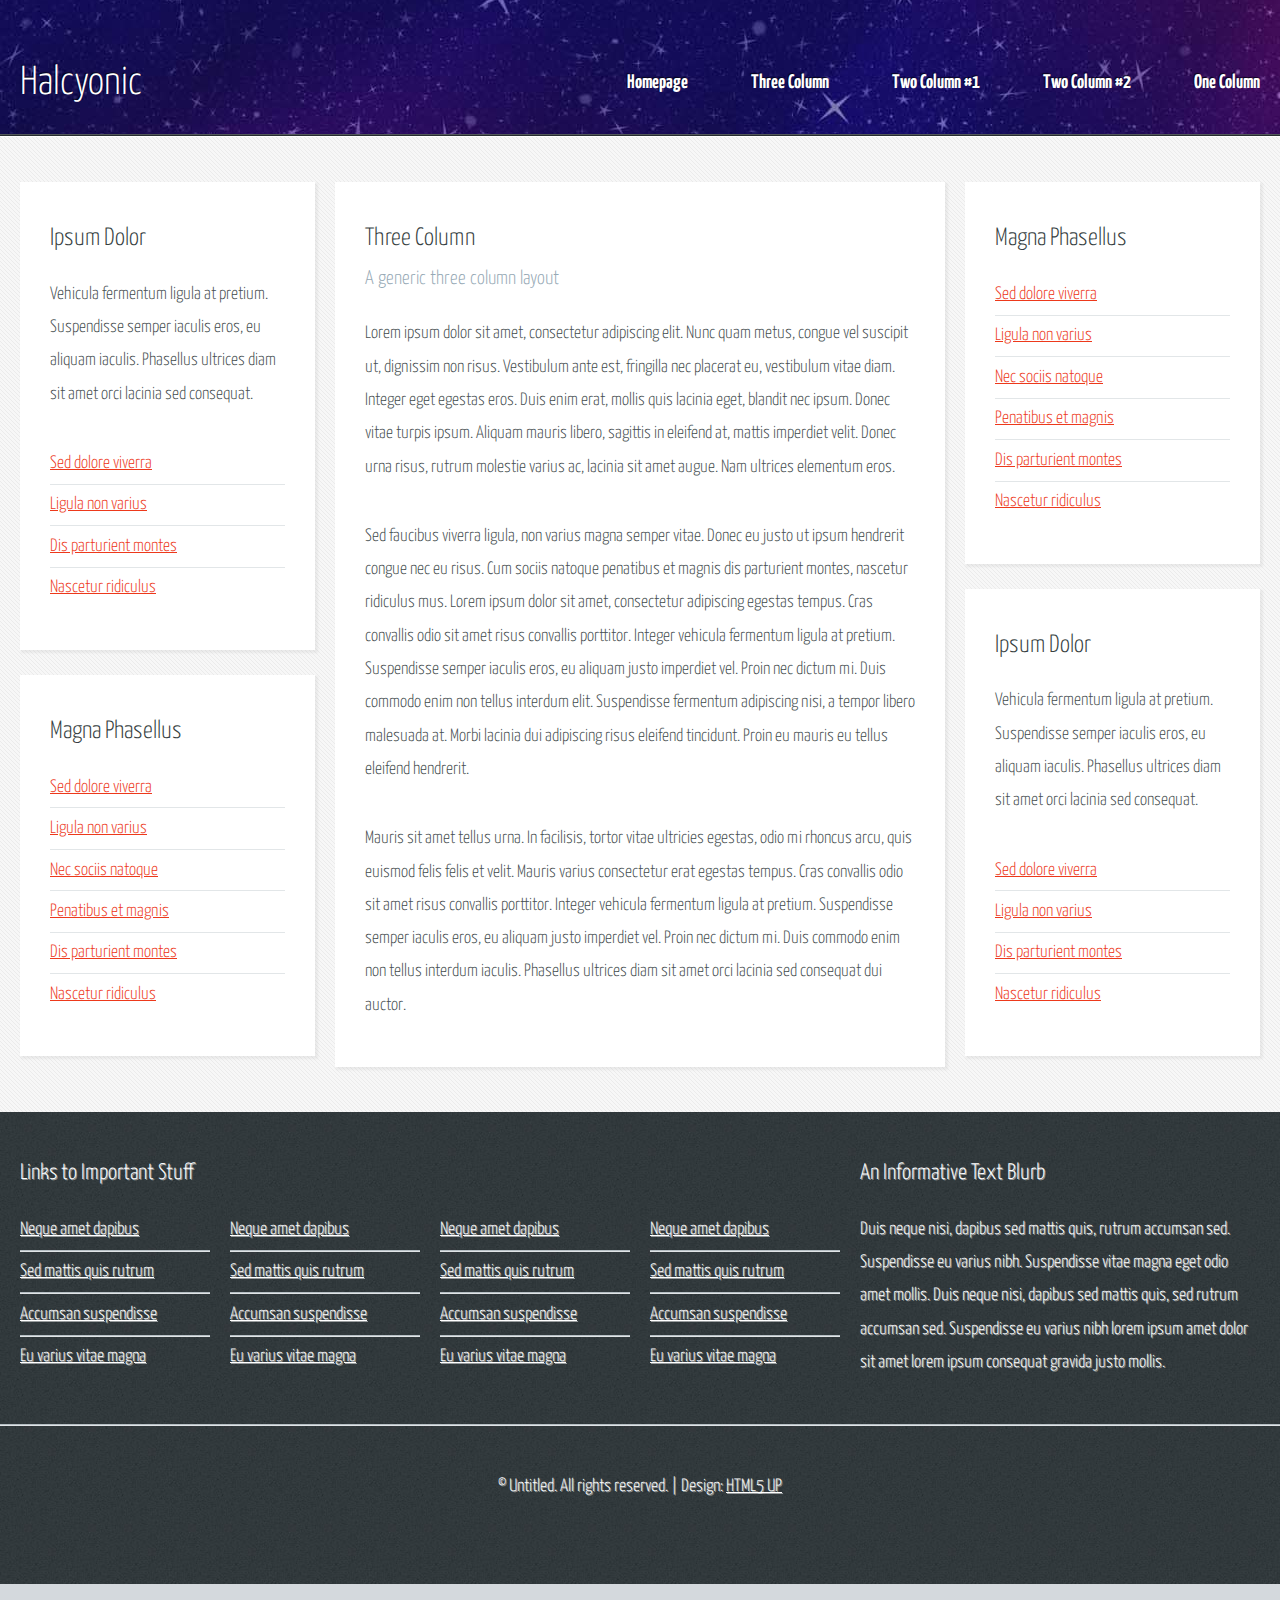
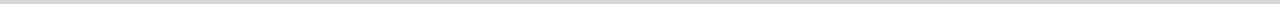
<file: threecolumn.html>
<!DOCTYPE HTML>
<!--
	Halcyonic by HTML5 UP
	html5up.net | @ajlkn
	Free for personal and commercial use under the CCA 3.0 license (html5up.net/license)
-->
<html>
	<head>
		<title>Three Column - Halcyonic by HTML5 UP</title>
		<meta charset="utf-8" />
		<meta name="viewport" content="width=device-width, initial-scale=1, user-scalable=no" />
		<link rel="stylesheet" href="assets/css/main.css" />
	</head>
	<body class="subpage">
		<div id="page-wrapper">

			<!-- Header -->
				<section id="header">
					<div class="container">
						<div class="row">
							<div class="col-12">

								<!-- Logo -->
									<h1><a href="index.html" id="logo">Halcyonic</a></h1>

								<!-- Nav -->
									<nav id="nav">
										<a href="index.html">Homepage</a>
										<a href="threecolumn.html">Three Column</a>
										<a href="twocolumn1.html">Two Column #1</a>
										<a href="twocolumn2.html">Two Column #2</a>
										<a href="onecolumn.html">One Column</a>
									</nav>

							</div>
						</div>
					</div>
				</section>

			<!-- Content -->
				<section id="content">
					<div class="container">
						<div class="row">
							<div class="col-3 col-12-medium">

								<!-- Left Sidebar -->
									<section>
										<header>
											<h2>Ipsum Dolor</h2>
										</header>
										<p>
											Vehicula fermentum ligula at pretium. Suspendisse semper iaculis eros, eu aliquam
											iaculis. Phasellus ultrices diam sit amet orci lacinia sed consequat.
										</p>
										<ul class="link-list">
											<li><a href="#">Sed dolore viverra</a></li>
											<li><a href="#">Ligula non varius</a></li>
											<li><a href="#">Dis parturient montes</a></li>
											<li><a href="#">Nascetur ridiculus</a></li>
										</ul>
									</section>
									<section>
										<header>
											<h2>Magna Phasellus</h2>
										</header>
										<ul class="link-list">
											<li><a href="#">Sed dolore viverra</a></li>
											<li><a href="#">Ligula non varius</a></li>
											<li><a href="#">Nec sociis natoque</a></li>
											<li><a href="#">Penatibus et magnis</a></li>
											<li><a href="#">Dis parturient montes</a></li>
											<li><a href="#">Nascetur ridiculus</a></li>
										</ul>
									</section>
							</div>
							<div class="col-6 col-12-medium imp-medium">

								<!-- Main Content -->
									<section>
										<header>
											<h2>Three Column</h2>
											<h3>A generic three column layout</h3>
										</header>
										<p>
											Lorem ipsum dolor sit amet, consectetur adipiscing elit. Nunc quam metus, congue
											vel suscipit ut, dignissim non risus. Vestibulum ante est, fringilla nec placerat
											eu, vestibulum vitae diam. Integer eget egestas eros. Duis enim erat, mollis quis
											lacinia eget, blandit nec ipsum. Donec vitae turpis ipsum. Aliquam mauris libero,
											sagittis in eleifend at, mattis imperdiet velit. Donec urna risus, rutrum molestie
											varius ac, lacinia sit amet augue. Nam ultrices elementum eros.
										</p>
										<p>
											Sed faucibus viverra ligula, non varius magna semper vitae. Donec eu justo ut ipsum
											hendrerit congue nec eu risus. Cum sociis natoque penatibus et magnis dis parturient
											montes, nascetur ridiculus mus. Lorem ipsum dolor sit amet, consectetur adipiscing
											egestas tempus. Cras convallis odio sit amet risus convallis porttitor. Integer
											vehicula fermentum ligula at pretium. Suspendisse semper iaculis eros, eu aliquam
											justo imperdiet vel. Proin nec dictum mi. Duis commodo enim non tellus interdum
											elit. Suspendisse fermentum adipiscing nisi, a tempor libero malesuada at. Morbi
											lacinia dui adipiscing risus eleifend tincidunt. Proin eu mauris eu tellus eleifend
											hendrerit.
										</p>
										<p>
											Mauris sit amet tellus urna. In facilisis, tortor vitae ultricies egestas, odio
											mi rhoncus arcu, quis euismod felis felis et velit. Mauris varius consectetur erat
											egestas tempus. Cras convallis odio sit amet risus convallis porttitor. Integer
											vehicula fermentum ligula at pretium. Suspendisse semper iaculis eros, eu aliquam
											justo imperdiet vel. Proin nec dictum mi. Duis commodo enim non tellus interdum
											iaculis. Phasellus ultrices diam sit amet orci lacinia sed consequat dui auctor.
										</p>
									</section>

							</div>
							<div class="col-3 col-12-medium">

								<!-- Right Sidebar -->
									<section>
										<header>
											<h2>Magna Phasellus</h2>
										</header>
										<ul class="link-list">
											<li><a href="#">Sed dolore viverra</a></li>
											<li><a href="#">Ligula non varius</a></li>
											<li><a href="#">Nec sociis natoque</a></li>
											<li><a href="#">Penatibus et magnis</a></li>
											<li><a href="#">Dis parturient montes</a></li>
											<li><a href="#">Nascetur ridiculus</a></li>
										</ul>
									</section>
									<section>
										<header>
											<h2>Ipsum Dolor</h2>
										</header>
										<p>
											Vehicula fermentum ligula at pretium. Suspendisse semper iaculis eros, eu aliquam
											iaculis. Phasellus ultrices diam sit amet orci lacinia sed consequat.
										</p>
										<ul class="link-list">
											<li><a href="#">Sed dolore viverra</a></li>
											<li><a href="#">Ligula non varius</a></li>
											<li><a href="#">Dis parturient montes</a></li>
											<li><a href="#">Nascetur ridiculus</a></li>
										</ul>
									</section>

							</div>
						</div>
					</div>
				</section>

			<!-- Footer -->
				<section id="footer">
					<div class="container">
						<div class="row">
							<div class="col-8 col-12-medium">

								<!-- Links -->
									<section>
										<h2>Links to Important Stuff</h2>
										<div>
											<div class="row">
												<div class="col-3 col-12-small">
													<ul class="link-list last-child">
														<li><a href="#">Neque amet dapibus</a></li>
														<li><a href="#">Sed mattis quis rutrum</a></li>
														<li><a href="#">Accumsan suspendisse</a></li>
														<li><a href="#">Eu varius vitae magna</a></li>
													</ul>
												</div>
												<div class="col-3 col-12-small">
													<ul class="link-list last-child">
														<li><a href="#">Neque amet dapibus</a></li>
														<li><a href="#">Sed mattis quis rutrum</a></li>
														<li><a href="#">Accumsan suspendisse</a></li>
														<li><a href="#">Eu varius vitae magna</a></li>
													</ul>
												</div>
												<div class="col-3 col-12-small">
													<ul class="link-list last-child">
														<li><a href="#">Neque amet dapibus</a></li>
														<li><a href="#">Sed mattis quis rutrum</a></li>
														<li><a href="#">Accumsan suspendisse</a></li>
														<li><a href="#">Eu varius vitae magna</a></li>
													</ul>
												</div>
												<div class="col-3 col-12-small">
													<ul class="link-list last-child">
														<li><a href="#">Neque amet dapibus</a></li>
														<li><a href="#">Sed mattis quis rutrum</a></li>
														<li><a href="#">Accumsan suspendisse</a></li>
														<li><a href="#">Eu varius vitae magna</a></li>
													</ul>
												</div>
											</div>
										</div>
									</section>

							</div>
							<div class="col-4 col-12-medium imp-medium">

								<!-- Blurb -->
									<section>
										<h2>An Informative Text Blurb</h2>
										<p>
											Duis neque nisi, dapibus sed mattis quis, rutrum accumsan sed. Suspendisse eu
											varius nibh. Suspendisse vitae magna eget odio amet mollis. Duis neque nisi,
											dapibus sed mattis quis, sed rutrum accumsan sed. Suspendisse eu varius nibh
											lorem ipsum amet dolor sit amet lorem ipsum consequat gravida justo mollis.
										</p>
									</section>

							</div>
						</div>
					</div>
				</section>

			<!-- Copyright -->
				<div id="copyright">
					&copy; Untitled. All rights reserved. | Design: <a href="http://html5up.net">HTML5 UP</a>
				</div>

		</div>

		<!-- Scripts -->
			<script src="assets/js/jquery.min.js"></script>
			<script src="assets/js/browser.min.js"></script>
			<script src="assets/js/breakpoints.min.js"></script>
			<script src="assets/js/util.js"></script>
			<script src="assets/js/main.js"></script>

	</body>
</html>
</file>
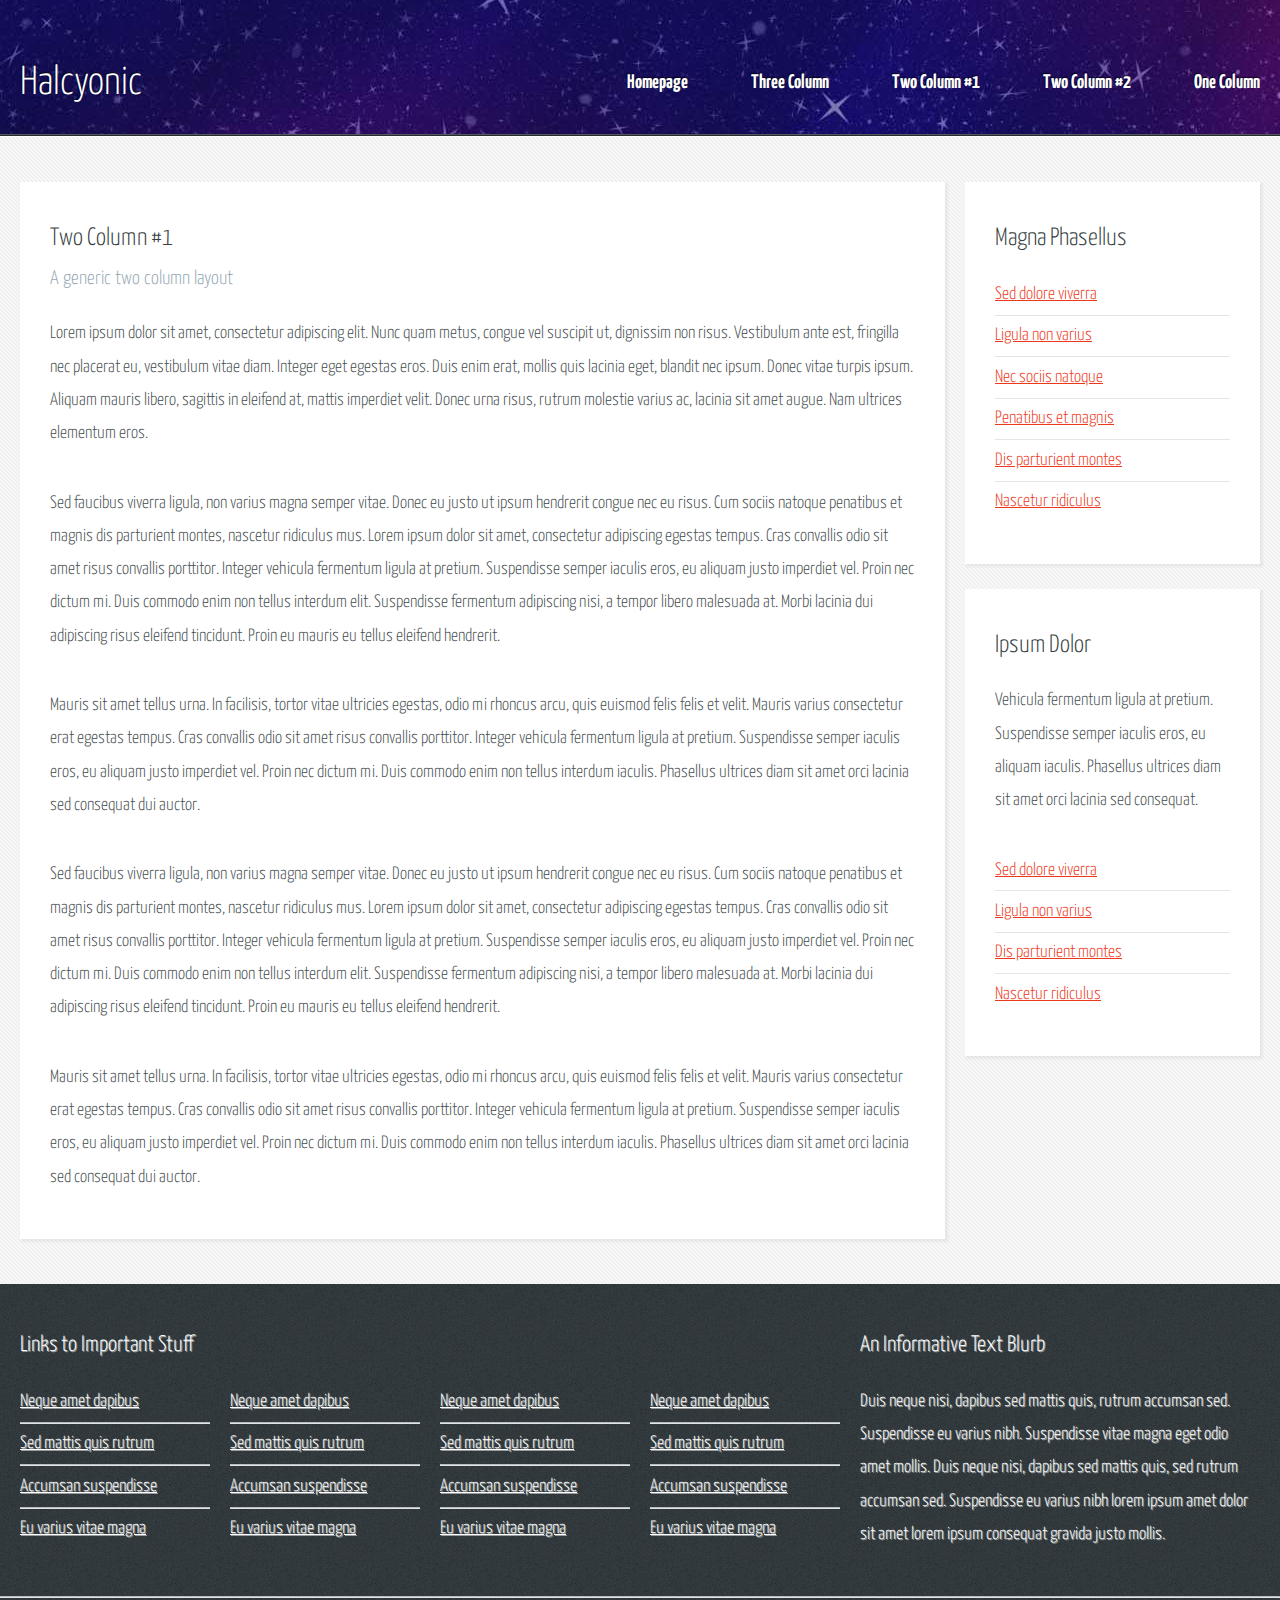
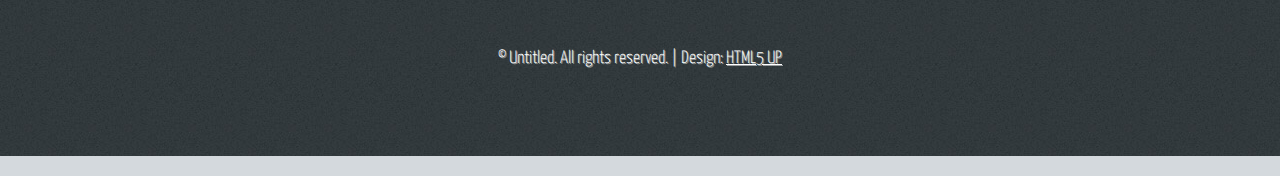
<file: twocolumn1.html>
<!DOCTYPE HTML>
<!--
	Halcyonic by HTML5 UP
	html5up.net | @ajlkn
	Free for personal and commercial use under the CCA 3.0 license (html5up.net/license)
-->
<html>
	<head>
		<title>Two Column 1 - Halcyonic by HTML5 UP</title>
		<meta charset="utf-8" />
		<meta name="viewport" content="width=device-width, initial-scale=1, user-scalable=no" />
		<link rel="stylesheet" href="assets/css/main.css" />
	</head>
	<body class="subpage">
		<div id="page-wrapper">

			<!-- Header -->
				<section id="header">
					<div class="container">
						<div class="row">
							<div class="col-12">

								<!-- Logo -->
									<h1><a href="index.html" id="logo">Halcyonic</a></h1>

								<!-- Nav -->
									<nav id="nav">
										<a href="index.html">Homepage</a>
										<a href="threecolumn.html">Three Column</a>
										<a href="twocolumn1.html">Two Column #1</a>
										<a href="twocolumn2.html">Two Column #2</a>
										<a href="onecolumn.html">One Column</a>
									</nav>

							</div>
						</div>
					</div>
				</section>

			<!-- Content -->
				<section id="content">
					<div class="container">
						<div class="row">
							<div class="col-9 col-12-medium">

								<!-- Main Content -->
									<section>
										<header>
											<h2>Two Column #1</h2>
											<h3>A generic two column layout</h3>
										</header>
										<p>
											Lorem ipsum dolor sit amet, consectetur adipiscing elit. Nunc quam metus, congue
											vel suscipit ut, dignissim non risus. Vestibulum ante est, fringilla nec placerat
											eu, vestibulum vitae diam. Integer eget egestas eros. Duis enim erat, mollis quis
											lacinia eget, blandit nec ipsum. Donec vitae turpis ipsum. Aliquam mauris libero,
											sagittis in eleifend at, mattis imperdiet velit. Donec urna risus, rutrum molestie
											varius ac, lacinia sit amet augue. Nam ultrices elementum eros.
										</p>
										<p>
											Sed faucibus viverra ligula, non varius magna semper vitae. Donec eu justo ut ipsum
											hendrerit congue nec eu risus. Cum sociis natoque penatibus et magnis dis parturient
											montes, nascetur ridiculus mus. Lorem ipsum dolor sit amet, consectetur adipiscing
											egestas tempus. Cras convallis odio sit amet risus convallis porttitor. Integer
											vehicula fermentum ligula at pretium. Suspendisse semper iaculis eros, eu aliquam
											justo imperdiet vel. Proin nec dictum mi. Duis commodo enim non tellus interdum
											elit. Suspendisse fermentum adipiscing nisi, a tempor libero malesuada at. Morbi
											lacinia dui adipiscing risus eleifend tincidunt. Proin eu mauris eu tellus eleifend
											hendrerit.
										</p>
										<p>
											Mauris sit amet tellus urna. In facilisis, tortor vitae ultricies egestas, odio
											mi rhoncus arcu, quis euismod felis felis et velit. Mauris varius consectetur erat
											egestas tempus. Cras convallis odio sit amet risus convallis porttitor. Integer
											vehicula fermentum ligula at pretium. Suspendisse semper iaculis eros, eu aliquam
											justo imperdiet vel. Proin nec dictum mi. Duis commodo enim non tellus interdum
											iaculis. Phasellus ultrices diam sit amet orci lacinia sed consequat dui auctor.
										</p>
										<p>
											Sed faucibus viverra ligula, non varius magna semper vitae. Donec eu justo ut ipsum
											hendrerit congue nec eu risus. Cum sociis natoque penatibus et magnis dis parturient
											montes, nascetur ridiculus mus. Lorem ipsum dolor sit amet, consectetur adipiscing
											egestas tempus. Cras convallis odio sit amet risus convallis porttitor. Integer
											vehicula fermentum ligula at pretium. Suspendisse semper iaculis eros, eu aliquam
											justo imperdiet vel. Proin nec dictum mi. Duis commodo enim non tellus interdum
											elit. Suspendisse fermentum adipiscing nisi, a tempor libero malesuada at. Morbi
											lacinia dui adipiscing risus eleifend tincidunt. Proin eu mauris eu tellus eleifend
											hendrerit.
										</p>
										<p>
											Mauris sit amet tellus urna. In facilisis, tortor vitae ultricies egestas, odio
											mi rhoncus arcu, quis euismod felis felis et velit. Mauris varius consectetur erat
											egestas tempus. Cras convallis odio sit amet risus convallis porttitor. Integer
											vehicula fermentum ligula at pretium. Suspendisse semper iaculis eros, eu aliquam
											justo imperdiet vel. Proin nec dictum mi. Duis commodo enim non tellus interdum
											iaculis. Phasellus ultrices diam sit amet orci lacinia sed consequat dui auctor.
										</p>
									</section>

							</div>
							<div class="col-3 col-12-medium">

								<!-- Sidebar -->
									<section>
										<header>
											<h2>Magna Phasellus</h2>
										</header>
										<ul class="link-list">
											<li><a href="#">Sed dolore viverra</a></li>
											<li><a href="#">Ligula non varius</a></li>
											<li><a href="#">Nec sociis natoque</a></li>
											<li><a href="#">Penatibus et magnis</a></li>
											<li><a href="#">Dis parturient montes</a></li>
											<li><a href="#">Nascetur ridiculus</a></li>
										</ul>
									</section>
									<section>
										<header>
											<h2>Ipsum Dolor</h2>
										</header>
										<p>
											Vehicula fermentum ligula at pretium. Suspendisse semper iaculis eros, eu aliquam
											iaculis. Phasellus ultrices diam sit amet orci lacinia sed consequat.
										</p>
										<ul class="link-list">
											<li><a href="#">Sed dolore viverra</a></li>
											<li><a href="#">Ligula non varius</a></li>
											<li><a href="#">Dis parturient montes</a></li>
											<li><a href="#">Nascetur ridiculus</a></li>
										</ul>
									</section>

							</div>
						</div>
					</div>
				</section>

			<!-- Footer -->
				<section id="footer">
					<div class="container">
						<div class="row">
							<div class="col-8 col-12-medium">

								<!-- Links -->
									<section>
										<h2>Links to Important Stuff</h2>
										<div>
											<div class="row">
												<div class="col-3 col-12-small">
													<ul class="link-list last-child">
														<li><a href="#">Neque amet dapibus</a></li>
														<li><a href="#">Sed mattis quis rutrum</a></li>
														<li><a href="#">Accumsan suspendisse</a></li>
														<li><a href="#">Eu varius vitae magna</a></li>
													</ul>
												</div>
												<div class="col-3 col-12-small">
													<ul class="link-list last-child">
														<li><a href="#">Neque amet dapibus</a></li>
														<li><a href="#">Sed mattis quis rutrum</a></li>
														<li><a href="#">Accumsan suspendisse</a></li>
														<li><a href="#">Eu varius vitae magna</a></li>
													</ul>
												</div>
												<div class="col-3 col-12-small">
													<ul class="link-list last-child">
														<li><a href="#">Neque amet dapibus</a></li>
														<li><a href="#">Sed mattis quis rutrum</a></li>
														<li><a href="#">Accumsan suspendisse</a></li>
														<li><a href="#">Eu varius vitae magna</a></li>
													</ul>
												</div>
												<div class="col-3 col-12-small">
													<ul class="link-list last-child">
														<li><a href="#">Neque amet dapibus</a></li>
														<li><a href="#">Sed mattis quis rutrum</a></li>
														<li><a href="#">Accumsan suspendisse</a></li>
														<li><a href="#">Eu varius vitae magna</a></li>
													</ul>
												</div>
											</div>
										</div>
									</section>

							</div>
							<div class="col-4 col-12-medium imp-medium">

								<!-- Blurb -->
									<section>
										<h2>An Informative Text Blurb</h2>
										<p>
											Duis neque nisi, dapibus sed mattis quis, rutrum accumsan sed. Suspendisse eu
											varius nibh. Suspendisse vitae magna eget odio amet mollis. Duis neque nisi,
											dapibus sed mattis quis, sed rutrum accumsan sed. Suspendisse eu varius nibh
											lorem ipsum amet dolor sit amet lorem ipsum consequat gravida justo mollis.
										</p>
									</section>

							</div>
						</div>
					</div>
				</section>

			<!-- Copyright -->
				<div id="copyright">
					&copy; Untitled. All rights reserved. | Design: <a href="http://html5up.net">HTML5 UP</a>
				</div>

		</div>

		<!-- Scripts -->
			<script src="assets/js/jquery.min.js"></script>
			<script src="assets/js/browser.min.js"></script>
			<script src="assets/js/breakpoints.min.js"></script>
			<script src="assets/js/util.js"></script>
			<script src="assets/js/main.js"></script>

	</body>
</html>
</file>
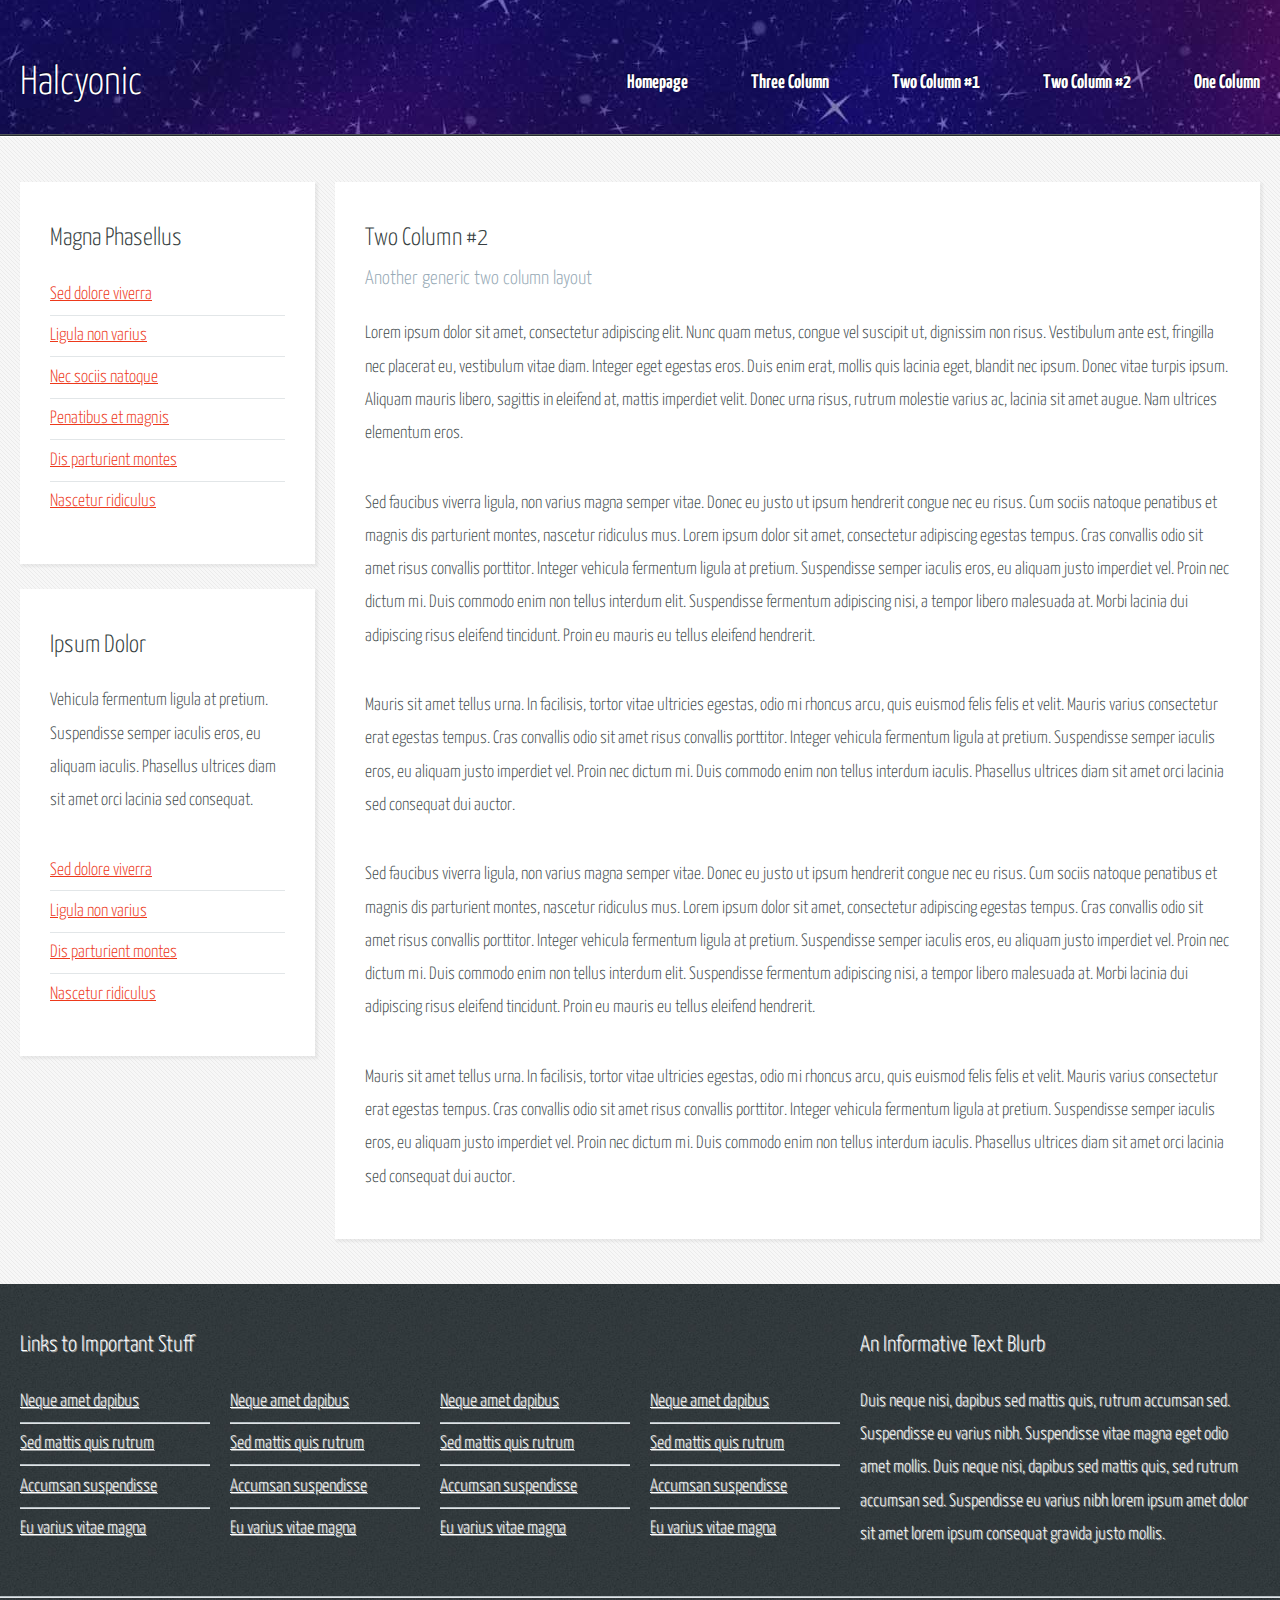
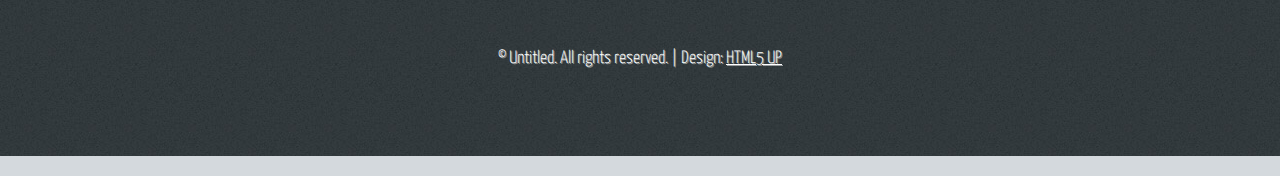
<file: twocolumn2.html>
<!DOCTYPE HTML>
<!--
	Halcyonic by HTML5 UP
	html5up.net | @ajlkn
	Free for personal and commercial use under the CCA 3.0 license (html5up.net/license)
-->
<html>
	<head>
		<title>Two Column 2 - Halcyonic by HTML5 UP</title>
		<meta charset="utf-8" />
		<meta name="viewport" content="width=device-width, initial-scale=1, user-scalable=no" />
		<link rel="stylesheet" href="assets/css/main.css" />
	</head>
	<body class="subpage">
		<div id="page-wrapper">

			<!-- Header -->
				<section id="header">
					<div class="container">
						<div class="row">
							<div class="col-12">

								<!-- Logo -->
									<h1><a href="index.html" id="logo">Halcyonic</a></h1>

								<!-- Nav -->
									<nav id="nav">
										<a href="index.html">Homepage</a>
										<a href="threecolumn.html">Three Column</a>
										<a href="twocolumn1.html">Two Column #1</a>
										<a href="twocolumn2.html">Two Column #2</a>
										<a href="onecolumn.html">One Column</a>
									</nav>

							</div>
						</div>
					</div>
				</section>

			<!-- Content -->
				<section id="content">
					<div class="container">
						<div class="row">
							<div class="col-3 col-12-medium">

								<!-- Sidebar -->
									<section>
										<header>
											<h2>Magna Phasellus</h2>
										</header>
										<ul class="link-list">
											<li><a href="#">Sed dolore viverra</a></li>
											<li><a href="#">Ligula non varius</a></li>
											<li><a href="#">Nec sociis natoque</a></li>
											<li><a href="#">Penatibus et magnis</a></li>
											<li><a href="#">Dis parturient montes</a></li>
											<li><a href="#">Nascetur ridiculus</a></li>
										</ul>
									</section>
									<section>
										<header>
											<h2>Ipsum Dolor</h2>
										</header>
										<p>
											Vehicula fermentum ligula at pretium. Suspendisse semper iaculis eros, eu aliquam
											iaculis. Phasellus ultrices diam sit amet orci lacinia sed consequat.
										</p>
										<ul class="link-list">
											<li><a href="#">Sed dolore viverra</a></li>
											<li><a href="#">Ligula non varius</a></li>
											<li><a href="#">Dis parturient montes</a></li>
											<li><a href="#">Nascetur ridiculus</a></li>
										</ul>
									</section>

							</div>
							<div class="col-9 col-12-medium imp-medium">

								<!-- Main Content -->
									<section>
										<header>
											<h2>Two Column #2</h2>
											<h3>Another generic two column layout</h3>
										</header>
										<p>
											Lorem ipsum dolor sit amet, consectetur adipiscing elit. Nunc quam metus, congue
											vel suscipit ut, dignissim non risus. Vestibulum ante est, fringilla nec placerat
											eu, vestibulum vitae diam. Integer eget egestas eros. Duis enim erat, mollis quis
											lacinia eget, blandit nec ipsum. Donec vitae turpis ipsum. Aliquam mauris libero,
											sagittis in eleifend at, mattis imperdiet velit. Donec urna risus, rutrum molestie
											varius ac, lacinia sit amet augue. Nam ultrices elementum eros.
										</p>
										<p>
											Sed faucibus viverra ligula, non varius magna semper vitae. Donec eu justo ut ipsum
											hendrerit congue nec eu risus. Cum sociis natoque penatibus et magnis dis parturient
											montes, nascetur ridiculus mus. Lorem ipsum dolor sit amet, consectetur adipiscing
											egestas tempus. Cras convallis odio sit amet risus convallis porttitor. Integer
											vehicula fermentum ligula at pretium. Suspendisse semper iaculis eros, eu aliquam
											justo imperdiet vel. Proin nec dictum mi. Duis commodo enim non tellus interdum
											elit. Suspendisse fermentum adipiscing nisi, a tempor libero malesuada at. Morbi
											lacinia dui adipiscing risus eleifend tincidunt. Proin eu mauris eu tellus eleifend
											hendrerit.
										</p>
										<p>
											Mauris sit amet tellus urna. In facilisis, tortor vitae ultricies egestas, odio
											mi rhoncus arcu, quis euismod felis felis et velit. Mauris varius consectetur erat
											egestas tempus. Cras convallis odio sit amet risus convallis porttitor. Integer
											vehicula fermentum ligula at pretium. Suspendisse semper iaculis eros, eu aliquam
											justo imperdiet vel. Proin nec dictum mi. Duis commodo enim non tellus interdum
											iaculis. Phasellus ultrices diam sit amet orci lacinia sed consequat dui auctor.
										</p>
										<p>
											Sed faucibus viverra ligula, non varius magna semper vitae. Donec eu justo ut ipsum
											hendrerit congue nec eu risus. Cum sociis natoque penatibus et magnis dis parturient
											montes, nascetur ridiculus mus. Lorem ipsum dolor sit amet, consectetur adipiscing
											egestas tempus. Cras convallis odio sit amet risus convallis porttitor. Integer
											vehicula fermentum ligula at pretium. Suspendisse semper iaculis eros, eu aliquam
											justo imperdiet vel. Proin nec dictum mi. Duis commodo enim non tellus interdum
											elit. Suspendisse fermentum adipiscing nisi, a tempor libero malesuada at. Morbi
											lacinia dui adipiscing risus eleifend tincidunt. Proin eu mauris eu tellus eleifend
											hendrerit.
										</p>
										<p>
											Mauris sit amet tellus urna. In facilisis, tortor vitae ultricies egestas, odio
											mi rhoncus arcu, quis euismod felis felis et velit. Mauris varius consectetur erat
											egestas tempus. Cras convallis odio sit amet risus convallis porttitor. Integer
											vehicula fermentum ligula at pretium. Suspendisse semper iaculis eros, eu aliquam
											justo imperdiet vel. Proin nec dictum mi. Duis commodo enim non tellus interdum
											iaculis. Phasellus ultrices diam sit amet orci lacinia sed consequat dui auctor.
										</p>
									</section>

							</div>
						</div>
					</div>
				</section>

			<!-- Footer -->
				<section id="footer">
					<div class="container">
						<div class="row">
							<div class="col-8 col-12-medium">

								<!-- Links -->
									<section>
										<h2>Links to Important Stuff</h2>
										<div>
											<div class="row">
												<div class="col-3 col-12-small">
													<ul class="link-list last-child">
														<li><a href="#">Neque amet dapibus</a></li>
														<li><a href="#">Sed mattis quis rutrum</a></li>
														<li><a href="#">Accumsan suspendisse</a></li>
														<li><a href="#">Eu varius vitae magna</a></li>
													</ul>
												</div>
												<div class="col-3 col-12-small">
													<ul class="link-list last-child">
														<li><a href="#">Neque amet dapibus</a></li>
														<li><a href="#">Sed mattis quis rutrum</a></li>
														<li><a href="#">Accumsan suspendisse</a></li>
														<li><a href="#">Eu varius vitae magna</a></li>
													</ul>
												</div>
												<div class="col-3 col-12-small">
													<ul class="link-list last-child">
														<li><a href="#">Neque amet dapibus</a></li>
														<li><a href="#">Sed mattis quis rutrum</a></li>
														<li><a href="#">Accumsan suspendisse</a></li>
														<li><a href="#">Eu varius vitae magna</a></li>
													</ul>
												</div>
												<div class="col-3 col-12-small">
													<ul class="link-list last-child">
														<li><a href="#">Neque amet dapibus</a></li>
														<li><a href="#">Sed mattis quis rutrum</a></li>
														<li><a href="#">Accumsan suspendisse</a></li>
														<li><a href="#">Eu varius vitae magna</a></li>
													</ul>
												</div>
											</div>
										</div>
									</section>

							</div>
							<div class="col-4 col-12-medium imp-medium">

								<!-- Blurb -->
									<section>
										<h2>An Informative Text Blurb</h2>
										<p>
											Duis neque nisi, dapibus sed mattis quis, rutrum accumsan sed. Suspendisse eu
											varius nibh. Suspendisse vitae magna eget odio amet mollis. Duis neque nisi,
											dapibus sed mattis quis, sed rutrum accumsan sed. Suspendisse eu varius nibh
											lorem ipsum amet dolor sit amet lorem ipsum consequat gravida justo mollis.
										</p>
									</section>

							</div>
						</div>
					</div>
				</section>

			<!-- Copyright -->
				<div id="copyright">
					&copy; Untitled. All rights reserved. | Design: <a href="http://html5up.net">HTML5 UP</a>
				</div>

		</div>

		<!-- Scripts -->
			<script src="assets/js/jquery.min.js"></script>
			<script src="assets/js/browser.min.js"></script>
			<script src="assets/js/breakpoints.min.js"></script>
			<script src="assets/js/util.js"></script>
			<script src="assets/js/main.js"></script>

	</body>
</html>
</file>
<file: assets/css/main.css>
@import url("https://fonts.googleapis.com/css?family=Yanone+Kaffeesatz:400,300,200");

/*
	Halcyonic by HTML5 UP
	html5up.net | @ajlkn
	Free for personal and commercial use under the CCA 3.0 license (html5up.net/license)
*/

html, body, div, span, applet, object,
iframe, h1, h2, h3, h4, h5, h6, p, blockquote,
pre, a, abbr, acronym, address, big, cite,
code, del, dfn, em, img, ins, kbd, q, s, samp,
small, strike, strong, sub, sup, tt, var, b,
u, i, center, dl, dt, dd, ol, ul, li, fieldset,
form, label, legend, table, caption, tbody,
tfoot, thead, tr, th, td, article, aside,
canvas, details, embed, figure, figcaption,
footer, header, hgroup, menu, nav, output, ruby,
section, summary, time, mark, audio, video {
	margin: 0;
	padding: 0;
	border: 0;
	font-size: 100%;
	font: inherit;
	vertical-align: baseline;}

article, aside, details, figcaption, figure,
footer, header, hgroup, menu, nav, section {
	display: block;}

body {
	line-height: 1;
}

ol, ul {
	list-style: none;
}

blockquote, q {
	quotes: none;
}

	blockquote:before, blockquote:after, q:before, q:after {
		content: '';
		content: none;
	}

table {
	border-collapse: collapse;
	border-spacing: 0;
}

body {
	-webkit-text-size-adjust: none;
}

mark {
	background-color: transparent;
	color: inherit;
}

input::-moz-focus-inner {
	border: 0;
	padding: 0;
}

input, select, textarea {
	-moz-appearance: none;
	-webkit-appearance: none;
	-ms-appearance: none;
	appearance: none;
}

/* Basic */

	html {
		box-sizing: border-box;
	}

	*, *:before, *:after {
		box-sizing: inherit;
	}

	body {
		background: #D4D9DD url("images/bg02.jpg");
		color: #474f51;
		font-size: 13.5pt;
		font-family: 'Yanone Kaffeesatz';
		line-height: 1.85em;
		font-weight: 300;
	}

	input, textarea, select {
		color: #474f51;
		font-size: 13.5pt;
		font-family: 'Yanone Kaffeesatz';
		line-height: 1.85em;
		font-weight: 300;
	}

	ul, ol, p, dl {
		margin: 0 0 2em 0;
	}

	a {
		text-decoration: underline;
	}

		a:hover {
			text-decoration: none;
		}

	section > :last-child,
	section:last-child,
	.last-child {
		margin-bottom: 0 !important;
	}

/* Container */

	.container {
		margin: 0 auto;
		max-width: 100%;
		width: 1200px;
	}

		@media screen and (max-width: 1680px) {

			.container {
				width: 1200px;
			}

		}

		@media screen and (max-width: 1280px) {

			.container {
				width: calc(100% - 40px);
			}

		}

		@media screen and (max-width: 980px) {

			.container {
				width: calc(100% - 50px);
			}

		}

		@media screen and (max-width: 736px) {

			.container {
				width: calc(100% - 40px);
			}

		}

/* Row */

	.row {
		display: flex;
		flex-wrap: wrap;
		box-sizing: border-box;
		align-items: stretch;
	}

		.row > * {
			box-sizing: border-box;
		}

		.row.gtr-uniform > * > :last-child {
			margin-bottom: 0;
		}

		.row.aln-left {
			justify-content: flex-start;
		}

		.row.aln-center {
			justify-content: center;
		}

		.row.aln-right {
			justify-content: flex-end;
		}

		.row.aln-top {
			align-items: flex-start;
		}

		.row.aln-middle {
			align-items: center;
		}

		.row.aln-bottom {
			align-items: flex-end;
		}

		.row > .imp {
			order: -1;
		}

		.row > .col-1 {
			width: 8.33333%;
		}

		.row > .off-1 {
			margin-left: 8.33333%;
		}

		.row > .col-2 {
			width: 16.66667%;
		}

		.row > .off-2 {
			margin-left: 16.66667%;
		}

		.row > .col-3 {
			width: 25%;
		}

		.row > .off-3 {
			margin-left: 25%;
		}

		.row > .col-4 {
			width: 33.33333%;
		}

		.row > .off-4 {
			margin-left: 33.33333%;
		}

		.row > .col-5 {
			width: 41.66667%;
		}

		.row > .off-5 {
			margin-left: 41.66667%;
		}

		.row > .col-6 {
			width: 50%;
		}

		.row > .off-6 {
			margin-left: 50%;
		}

		.row > .col-7 {
			width: 58.33333%;
		}

		.row > .off-7 {
			margin-left: 58.33333%;
		}

		.row > .col-8 {
			width: 66.66667%;
		}

		.row > .off-8 {
			margin-left: 66.66667%;
		}

		.row > .col-9 {
			width: 75%;
		}

		.row > .off-9 {
			margin-left: 75%;
		}

		.row > .col-10 {
			width: 83.33333%;
		}

		.row > .off-10 {
			margin-left: 83.33333%;
		}

		.row > .col-11 {
			width: 91.66667%;
		}

		.row > .off-11 {
			margin-left: 91.66667%;
		}

		.row > .col-12 {
			width: 100%;
		}

		.row > .off-12 {
			margin-left: 100%;
		}

		.row.gtr-0 {
			margin-top: 0px;
			margin-left: 0px;
		}

			.row.gtr-0 > * {
				padding: 0px 0 0 0px;
			}

			.row.gtr-0.gtr-uniform {
				margin-top: 0px;
			}

				.row.gtr-0.gtr-uniform > * {
					padding-top: 0px;
				}

		.row.gtr-25 {
			margin-top: -6.25px;
			margin-left: -6.25px;
		}

			.row.gtr-25 > * {
				padding: 6.25px 0 0 6.25px;
			}

			.row.gtr-25.gtr-uniform {
				margin-top: -6.25px;
			}

				.row.gtr-25.gtr-uniform > * {
					padding-top: 6.25px;
				}

		.row.gtr-50 {
			margin-top: -12.5px;
			margin-left: -12.5px;
		}

			.row.gtr-50 > * {
				padding: 12.5px 0 0 12.5px;
			}

			.row.gtr-50.gtr-uniform {
				margin-top: -12.5px;
			}

				.row.gtr-50.gtr-uniform > * {
					padding-top: 12.5px;
				}

		.row {
			margin-top: -25px;
			margin-left: -25px;
		}

			.row > * {
				padding: 25px 0 0 25px;
			}

			.row.gtr-uniform {
				margin-top: -25px;
			}

				.row.gtr-uniform > * {
					padding-top: 25px;
				}

		.row.gtr-150 {
			margin-top: -37.5px;
			margin-left: -37.5px;
		}

			.row.gtr-150 > * {
				padding: 37.5px 0 0 37.5px;
			}

			.row.gtr-150.gtr-uniform {
				margin-top: -37.5px;
			}

				.row.gtr-150.gtr-uniform > * {
					padding-top: 37.5px;
				}

		.row.gtr-200 {
			margin-top: -50px;
			margin-left: -50px;
		}

			.row.gtr-200 > * {
				padding: 50px 0 0 50px;
			}

			.row.gtr-200.gtr-uniform {
				margin-top: -50px;
			}

				.row.gtr-200.gtr-uniform > * {
					padding-top: 50px;
				}

		@media screen and (max-width: 1680px) {

			.row {
				display: flex;
				flex-wrap: wrap;
				box-sizing: border-box;
				align-items: stretch;
			}

				.row > * {
					box-sizing: border-box;
				}

				.row.gtr-uniform > * > :last-child {
					margin-bottom: 0;
				}

				.row.aln-left {
					justify-content: flex-start;
				}

				.row.aln-center {
					justify-content: center;
				}

				.row.aln-right {
					justify-content: flex-end;
				}

				.row.aln-top {
					align-items: flex-start;
				}

				.row.aln-middle {
					align-items: center;
				}

				.row.aln-bottom {
					align-items: flex-end;
				}

				.row > .imp-xlarge {
					order: -1;
				}

				.row > .col-1-xlarge {
					width: 8.33333%;
				}

				.row > .off-1-xlarge {
					margin-left: 8.33333%;
				}

				.row > .col-2-xlarge {
					width: 16.66667%;
				}

				.row > .off-2-xlarge {
					margin-left: 16.66667%;
				}

				.row > .col-3-xlarge {
					width: 25%;
				}

				.row > .off-3-xlarge {
					margin-left: 25%;
				}

				.row > .col-4-xlarge {
					width: 33.33333%;
				}

				.row > .off-4-xlarge {
					margin-left: 33.33333%;
				}

				.row > .col-5-xlarge {
					width: 41.66667%;
				}

				.row > .off-5-xlarge {
					margin-left: 41.66667%;
				}

				.row > .col-6-xlarge {
					width: 50%;
				}

				.row > .off-6-xlarge {
					margin-left: 50%;
				}

				.row > .col-7-xlarge {
					width: 58.33333%;
				}

				.row > .off-7-xlarge {
					margin-left: 58.33333%;
				}

				.row > .col-8-xlarge {
					width: 66.66667%;
				}

				.row > .off-8-xlarge {
					margin-left: 66.66667%;
				}

				.row > .col-9-xlarge {
					width: 75%;
				}

				.row > .off-9-xlarge {
					margin-left: 75%;
				}

				.row > .col-10-xlarge {
					width: 83.33333%;
				}

				.row > .off-10-xlarge {
					margin-left: 83.33333%;
				}

				.row > .col-11-xlarge {
					width: 91.66667%;
				}

				.row > .off-11-xlarge {
					margin-left: 91.66667%;
				}

				.row > .col-12-xlarge {
					width: 100%;
				}

				.row > .off-12-xlarge {
					margin-left: 100%;
				}

				.row.gtr-0 {
					margin-top: 0px;
					margin-left: 0px;
				}

					.row.gtr-0 > * {
						padding: 0px 0 0 0px;
					}

					.row.gtr-0.gtr-uniform {
						margin-top: 0px;
					}

						.row.gtr-0.gtr-uniform > * {
							padding-top: 0px;
						}

				.row.gtr-25 {
					margin-top: -6.25px;
					margin-left: -6.25px;
				}

					.row.gtr-25 > * {
						padding: 6.25px 0 0 6.25px;
					}

					.row.gtr-25.gtr-uniform {
						margin-top: -6.25px;
					}

						.row.gtr-25.gtr-uniform > * {
							padding-top: 6.25px;
						}

				.row.gtr-50 {
					margin-top: -12.5px;
					margin-left: -12.5px;
				}

					.row.gtr-50 > * {
						padding: 12.5px 0 0 12.5px;
					}

					.row.gtr-50.gtr-uniform {
						margin-top: -12.5px;
					}

						.row.gtr-50.gtr-uniform > * {
							padding-top: 12.5px;
						}

				.row {
					margin-top: -25px;
					margin-left: -25px;
				}

					.row > * {
						padding: 25px 0 0 25px;
					}

					.row.gtr-uniform {
						margin-top: -25px;
					}

						.row.gtr-uniform > * {
							padding-top: 25px;
						}

				.row.gtr-150 {
					margin-top: -37.5px;
					margin-left: -37.5px;
				}

					.row.gtr-150 > * {
						padding: 37.5px 0 0 37.5px;
					}

					.row.gtr-150.gtr-uniform {
						margin-top: -37.5px;
					}

						.row.gtr-150.gtr-uniform > * {
							padding-top: 37.5px;
						}

				.row.gtr-200 {
					margin-top: -50px;
					margin-left: -50px;
				}

					.row.gtr-200 > * {
						padding: 50px 0 0 50px;
					}

					.row.gtr-200.gtr-uniform {
						margin-top: -50px;
					}

						.row.gtr-200.gtr-uniform > * {
							padding-top: 50px;
						}

		}

		@media screen and (max-width: 1280px) {

			.row {
				display: flex;
				flex-wrap: wrap;
				box-sizing: border-box;
				align-items: stretch;
			}

				.row > * {
					box-sizing: border-box;
				}

				.row.gtr-uniform > * > :last-child {
					margin-bottom: 0;
				}

				.row.aln-left {
					justify-content: flex-start;
				}

				.row.aln-center {
					justify-content: center;
				}

				.row.aln-right {
					justify-content: flex-end;
				}

				.row.aln-top {
					align-items: flex-start;
				}

				.row.aln-middle {
					align-items: center;
				}

				.row.aln-bottom {
					align-items: flex-end;
				}

				.row > .imp-large {
					order: -1;
				}

				.row > .col-1-large {
					width: 8.33333%;
				}

				.row > .off-1-large {
					margin-left: 8.33333%;
				}

				.row > .col-2-large {
					width: 16.66667%;
				}

				.row > .off-2-large {
					margin-left: 16.66667%;
				}

				.row > .col-3-large {
					width: 25%;
				}

				.row > .off-3-large {
					margin-left: 25%;
				}

				.row > .col-4-large {
					width: 33.33333%;
				}

				.row > .off-4-large {
					margin-left: 33.33333%;
				}

				.row > .col-5-large {
					width: 41.66667%;
				}

				.row > .off-5-large {
					margin-left: 41.66667%;
				}

				.row > .col-6-large {
					width: 50%;
				}

				.row > .off-6-large {
					margin-left: 50%;
				}

				.row > .col-7-large {
					width: 58.33333%;
				}

				.row > .off-7-large {
					margin-left: 58.33333%;
				}

				.row > .col-8-large {
					width: 66.66667%;
				}

				.row > .off-8-large {
					margin-left: 66.66667%;
				}

				.row > .col-9-large {
					width: 75%;
				}

				.row > .off-9-large {
					margin-left: 75%;
				}

				.row > .col-10-large {
					width: 83.33333%;
				}

				.row > .off-10-large {
					margin-left: 83.33333%;
				}

				.row > .col-11-large {
					width: 91.66667%;
				}

				.row > .off-11-large {
					margin-left: 91.66667%;
				}

				.row > .col-12-large {
					width: 100%;
				}

				.row > .off-12-large {
					margin-left: 100%;
				}

				.row.gtr-0 {
					margin-top: 0px;
					margin-left: 0px;
				}

					.row.gtr-0 > * {
						padding: 0px 0 0 0px;
					}

					.row.gtr-0.gtr-uniform {
						margin-top: 0px;
					}

						.row.gtr-0.gtr-uniform > * {
							padding-top: 0px;
						}

				.row.gtr-25 {
					margin-top: -5px;
					margin-left: -5px;
				}

					.row.gtr-25 > * {
						padding: 5px 0 0 5px;
					}

					.row.gtr-25.gtr-uniform {
						margin-top: -5px;
					}

						.row.gtr-25.gtr-uniform > * {
							padding-top: 5px;
						}

				.row.gtr-50 {
					margin-top: -10px;
					margin-left: -10px;
				}

					.row.gtr-50 > * {
						padding: 10px 0 0 10px;
					}

					.row.gtr-50.gtr-uniform {
						margin-top: -10px;
					}

						.row.gtr-50.gtr-uniform > * {
							padding-top: 10px;
						}

				.row {
					margin-top: -20px;
					margin-left: -20px;
				}

					.row > * {
						padding: 20px 0 0 20px;
					}

					.row.gtr-uniform {
						margin-top: -20px;
					}

						.row.gtr-uniform > * {
							padding-top: 20px;
						}

				.row.gtr-150 {
					margin-top: -30px;
					margin-left: -30px;
				}

					.row.gtr-150 > * {
						padding: 30px 0 0 30px;
					}

					.row.gtr-150.gtr-uniform {
						margin-top: -30px;
					}

						.row.gtr-150.gtr-uniform > * {
							padding-top: 30px;
						}

				.row.gtr-200 {
					margin-top: -40px;
					margin-left: -40px;
				}

					.row.gtr-200 > * {
						padding: 40px 0 0 40px;
					}

					.row.gtr-200.gtr-uniform {
						margin-top: -40px;
					}

						.row.gtr-200.gtr-uniform > * {
							padding-top: 40px;
						}

		}

		@media screen and (max-width: 980px) {

			.row {
				display: flex;
				flex-wrap: wrap;
				box-sizing: border-box;
				align-items: stretch;
			}

				.row > * {
					box-sizing: border-box;
				}

				.row.gtr-uniform > * > :last-child {
					margin-bottom: 0;
				}

				.row.aln-left {
					justify-content: flex-start;
				}

				.row.aln-center {
					justify-content: center;
				}

				.row.aln-right {
					justify-content: flex-end;
				}

				.row.aln-top {
					align-items: flex-start;
				}

				.row.aln-middle {
					align-items: center;
				}

				.row.aln-bottom {
					align-items: flex-end;
				}

				.row > .imp-medium {
					order: -1;
				}

				.row > .col-1-medium {
					width: 8.33333%;
				}

				.row > .off-1-medium {
					margin-left: 8.33333%;
				}

				.row > .col-2-medium {
					width: 16.66667%;
				}

				.row > .off-2-medium {
					margin-left: 16.66667%;
				}

				.row > .col-3-medium {
					width: 25%;
				}

				.row > .off-3-medium {
					margin-left: 25%;
				}

				.row > .col-4-medium {
					width: 33.33333%;
				}

				.row > .off-4-medium {
					margin-left: 33.33333%;
				}

				.row > .col-5-medium {
					width: 41.66667%;
				}

				.row > .off-5-medium {
					margin-left: 41.66667%;
				}

				.row > .col-6-medium {
					width: 50%;
				}

				.row > .off-6-medium {
					margin-left: 50%;
				}

				.row > .col-7-medium {
					width: 58.33333%;
				}

				.row > .off-7-medium {
					margin-left: 58.33333%;
				}

				.row > .col-8-medium {
					width: 66.66667%;
				}

				.row > .off-8-medium {
					margin-left: 66.66667%;
				}

				.row > .col-9-medium {
					width: 75%;
				}

				.row > .off-9-medium {
					margin-left: 75%;
				}

				.row > .col-10-medium {
					width: 83.33333%;
				}

				.row > .off-10-medium {
					margin-left: 83.33333%;
				}

				.row > .col-11-medium {
					width: 91.66667%;
				}

				.row > .off-11-medium {
					margin-left: 91.66667%;
				}

				.row > .col-12-medium {
					width: 100%;
				}

				.row > .off-12-medium {
					margin-left: 100%;
				}

				.row.gtr-0 {
					margin-top: 0px;
					margin-left: 0px;
				}

					.row.gtr-0 > * {
						padding: 0px 0 0 0px;
					}

					.row.gtr-0.gtr-uniform {
						margin-top: 0px;
					}

						.row.gtr-0.gtr-uniform > * {
							padding-top: 0px;
						}

				.row.gtr-25 {
					margin-top: -6.25px;
					margin-left: -6.25px;
				}

					.row.gtr-25 > * {
						padding: 6.25px 0 0 6.25px;
					}

					.row.gtr-25.gtr-uniform {
						margin-top: -6.25px;
					}

						.row.gtr-25.gtr-uniform > * {
							padding-top: 6.25px;
						}

				.row.gtr-50 {
					margin-top: -12.5px;
					margin-left: -12.5px;
				}

					.row.gtr-50 > * {
						padding: 12.5px 0 0 12.5px;
					}

					.row.gtr-50.gtr-uniform {
						margin-top: -12.5px;
					}

						.row.gtr-50.gtr-uniform > * {
							padding-top: 12.5px;
						}

				.row {
					margin-top: -25px;
					margin-left: -25px;
				}

					.row > * {
						padding: 25px 0 0 25px;
					}

					.row.gtr-uniform {
						margin-top: -25px;
					}

						.row.gtr-uniform > * {
							padding-top: 25px;
						}

				.row.gtr-150 {
					margin-top: -37.5px;
					margin-left: -37.5px;
				}

					.row.gtr-150 > * {
						padding: 37.5px 0 0 37.5px;
					}

					.row.gtr-150.gtr-uniform {
						margin-top: -37.5px;
					}

						.row.gtr-150.gtr-uniform > * {
							padding-top: 37.5px;
						}

				.row.gtr-200 {
					margin-top: -50px;
					margin-left: -50px;
				}

					.row.gtr-200 > * {
						padding: 50px 0 0 50px;
					}

					.row.gtr-200.gtr-uniform {
						margin-top: -50px;
					}

						.row.gtr-200.gtr-uniform > * {
							padding-top: 50px;
						}

		}

		@media screen and (max-width: 736px) {

			.row {
				display: flex;
				flex-wrap: wrap;
				box-sizing: border-box;
				align-items: stretch;
			}

				.row > * {
					box-sizing: border-box;
				}

				.row.gtr-uniform > * > :last-child {
					margin-bottom: 0;
				}

				.row.aln-left {
					justify-content: flex-start;
				}

				.row.aln-center {
					justify-content: center;
				}

				.row.aln-right {
					justify-content: flex-end;
				}

				.row.aln-top {
					align-items: flex-start;
				}

				.row.aln-middle {
					align-items: center;
				}

				.row.aln-bottom {
					align-items: flex-end;
				}

				.row > .imp-small {
					order: -1;
				}

				.row > .col-1-small {
					width: 8.33333%;
				}

				.row > .off-1-small {
					margin-left: 8.33333%;
				}

				.row > .col-2-small {
					width: 16.66667%;
				}

				.row > .off-2-small {
					margin-left: 16.66667%;
				}

				.row > .col-3-small {
					width: 25%;
				}

				.row > .off-3-small {
					margin-left: 25%;
				}

				.row > .col-4-small {
					width: 33.33333%;
				}

				.row > .off-4-small {
					margin-left: 33.33333%;
				}

				.row > .col-5-small {
					width: 41.66667%;
				}

				.row > .off-5-small {
					margin-left: 41.66667%;
				}

				.row > .col-6-small {
					width: 50%;
				}

				.row > .off-6-small {
					margin-left: 50%;
				}

				.row > .col-7-small {
					width: 58.33333%;
				}

				.row > .off-7-small {
					margin-left: 58.33333%;
				}

				.row > .col-8-small {
					width: 66.66667%;
				}

				.row > .off-8-small {
					margin-left: 66.66667%;
				}

				.row > .col-9-small {
					width: 75%;
				}

				.row > .off-9-small {
					margin-left: 75%;
				}

				.row > .col-10-small {
					width: 83.33333%;
				}

				.row > .off-10-small {
					margin-left: 83.33333%;
				}

				.row > .col-11-small {
					width: 91.66667%;
				}

				.row > .off-11-small {
					margin-left: 91.66667%;
				}

				.row > .col-12-small {
					width: 100%;
				}

				.row > .off-12-small {
					margin-left: 100%;
				}

				.row.gtr-0 {
					margin-top: 0px;
					margin-left: 0px;
				}

					.row.gtr-0 > * {
						padding: 0px 0 0 0px;
					}

					.row.gtr-0.gtr-uniform {
						margin-top: 0px;
					}

						.row.gtr-0.gtr-uniform > * {
							padding-top: 0px;
						}

				.row.gtr-25 {
					margin-top: -5px;
					margin-left: -5px;
				}

					.row.gtr-25 > * {
						padding: 5px 0 0 5px;
					}

					.row.gtr-25.gtr-uniform {
						margin-top: -5px;
					}

						.row.gtr-25.gtr-uniform > * {
							padding-top: 5px;
						}

				.row.gtr-50 {
					margin-top: -10px;
					margin-left: -10px;
				}

					.row.gtr-50 > * {
						padding: 10px 0 0 10px;
					}

					.row.gtr-50.gtr-uniform {
						margin-top: -10px;
					}

						.row.gtr-50.gtr-uniform > * {
							padding-top: 10px;
						}

				.row {
					margin-top: -20px;
					margin-left: -20px;
				}

					.row > * {
						padding: 20px 0 0 20px;
					}

					.row.gtr-uniform {
						margin-top: -20px;
					}

						.row.gtr-uniform > * {
							padding-top: 20px;
						}

				.row.gtr-150 {
					margin-top: -30px;
					margin-left: -30px;
				}

					.row.gtr-150 > * {
						padding: 30px 0 0 30px;
					}

					.row.gtr-150.gtr-uniform {
						margin-top: -30px;
					}

						.row.gtr-150.gtr-uniform > * {
							padding-top: 30px;
						}

				.row.gtr-200 {
					margin-top: -40px;
					margin-left: -40px;
				}

					.row.gtr-200 > * {
						padding: 40px 0 0 40px;
					}

					.row.gtr-200.gtr-uniform {
						margin-top: -40px;
					}

						.row.gtr-200.gtr-uniform > * {
							padding-top: 40px;
						}

		}

/* Multi-use */

	.link-list li {
		padding: 0.2em 0 0.2em 0;
	}

		.link-list li:first-child {
			padding-top: 0 !important;
			border-top: 0 !important;
		}

		.link-list li:last-child {
			padding-bottom: 0 !important;
			border-bottom: 0 !important;
		}

	.quote-list li {
		padding: 1em 0 1em 0;
		overflow: hidden;
	}

		.quote-list li:first-child {
			padding-top: 0 !important;
			border-top: 0 !important;
		}

		.quote-list li:last-child {
			padding-bottom: 0 !important;
			border-bottom: 0 !important;
		}

		.quote-list li img {
			float: left;
		}

		.quote-list li p {
			margin: 0 0 0 90px;
			font-size: 1.2em;
			font-style: italic;
		}

		.quote-list li span {
			display: block;
			margin-left: 90px;
			font-size: 0.9em;
			font-weight: 400;
		}

	.check-list li {
		padding: 0.7em 0 0.7em 45px;
		font-size: 1.2em;
		background: url("images/icon-checkmark.png") 0px 1.05em no-repeat;
	}

		.check-list li:first-child {
			padding-top: 0 !important;
			border-top: 0 !important;
			background-position: 0 0.3em;
		}

		.check-list li:last-child {
			padding-bottom: 0 !important;
			border-bottom: 0 !important;
		}

	.feature-image {
		display: block;
		margin: 0 0 2em 0;
		outline: 0;
	}

		.feature-image img {
			display: block;
			width: 100%;
		}

	.bordered-feature-image {
		display: block;
		background: #fff url("images/bronze_bg.jpg");
		padding: 10px;
		box-shadow: 3px 3px 3px 1px rgba(0, 0, 0, 0.15);
		margin: 0 0 1.5em 0;
		outline: 0;
	}

		.bordered-feature-image img {
			display: block;
			width: 100%;
		}

		.bordered-feature-image-deuses {
			display: block;
			background: #fff url("images/bg02.jpg");
			padding: 10px;
			box-shadow: 3px 3px 3px 1px rgba(0, 0, 0, 0.15);
			margin: 0 0 1.5em 0;
			outline: 0;
		}

		.bordered-feature-image-deuses img {
			display: block;
			width: 100%;
		}

	.button-large {
		background-image: -moz-linear-gradient(top, #ed391b, #ce1a00);
		background-image: -webkit-linear-gradient(top, #ed391b, #ce1a00);
		background-image: -ms-linear-gradient(top, #ed391b, #ce1a00);
		background-image: linear-gradient(top, #ed391b, #ce1a00);
		display: inline-block;
		background-color: #ed391b;
		color: #fff;
		text-decoration: none;
		font-size: 1.75em;
		height: 2em;
		line-height: 2.125em;
		font-weight: 300;
		padding: 0 45px;
		outline: 0;
		border-radius: 10px;
		box-shadow: inset 0px 0px 0px 1px rgba(0, 0, 0, 0.75), inset 0px 2px 0px 0px rgba(255, 192, 192, 0.5), inset 0px 0px 0px 2px rgba(255, 96, 96, 0.85), 3px 3px 3px 1px rgba(0, 0, 0, 0.15);
		text-shadow: -1px -1px 1px rgba(0, 0, 0, 0.5);
	}

		.button-large:hover {
			background-image: -moz-linear-gradient(top, #fd492b, #de2a10);
			background-image: -webkit-linear-gradient(top, #fd492b, #de2a10);
			background-image: -ms-linear-gradient(top, #fd492b, #de2a10);
			background-image: linear-gradient(top, #fd492b, #de2a10);
			background-color: #fd492b;
			box-shadow: inset 0px 0px 0px 1px rgba(0, 0, 0, 0.75), inset 0px 2px 0px 0px rgba(255, 192, 192, 0.5), inset 0px 0px 0px 2px rgba(255, 96, 96, 0.85), 3px 3px 3px 1px rgba(0, 0, 0, 0.15);
		}

		.button-large:active {
			background-image: -moz-linear-gradient(top, #ce1a00, #ed391b);
			background-image: -webkit-linear-gradient(top, #ce1a00, #ed391b);
			background-image: -ms-linear-gradient(top, #ce1a00, #ed391b);
			background-image: linear-gradient(top, #ce1a00, #ed391b);
			background-color: #ce1a00;
			box-shadow: inset 0px 0px 0px 1px rgba(0, 0, 0, 0.75), inset 0px 2px 0px 0px rgba(255, 192, 192, 0.5), inset 0px 0px 0px 2px rgba(255, 96, 96, 0.85), 3px 3px 3px 1px rgba(0, 0, 0, 0.15);
		}

/* Header */

	#header {
		position: relative;
		background: #3B4346 url("images/cosmos_bg.jpg");
		border-bottom: solid 1px #272d30;
		box-shadow: inset 0px -1px 0px 0px #51575a;
		text-shadow: -1px -1px 1px rgba(0, 0, 0, 0.75);
	}

		#header > .container {
			position: relative;
			min-height: 155px;
		}

		#header h1 {
			position: absolute;
			left: 0;
			bottom: 35px;
			font-size: 2.75em;
		}

			#header h1 a {
				color: #fff;
				text-decoration: none;
			}

		#header nav {
			position: absolute;
			right: 0;
			bottom: 35px;
			font-weight: 200;
		}

			#header nav a {
				color: #fff;
				text-decoration: none;
				font-size: 1.4em;
				margin-left: 60px;
				outline: 0;
				font-weight: bold;
			}

				#header nav a:hover {
					color: #f6f8f8;
				}

		.subpage #header > .container {
			height: 155px;
		}

/* Banner */

	#banner {
		border-top: solid 1px #222628;
		box-shadow: inset 0px 1px 0px 0px #3e484a;
		padding: 35px 0 35px 0;
		color: #fff;
	}

		#banner .bordered-feature-image {
			margin-bottom: 0;
		}

		#banner p {
			font-size: 2em;
			font-weight: 200;
			line-height: 1.25em;
			padding-right: 1em;
			margin: 0 0 1em 0;
		}

/* Features */

	#features {
		background: #353D40 url("images/bg02.jpg");
		border-bottom: solid 1px #272e31;
		padding: 45px 0 45px 0;
		text-shadow: -1px -1px 1px rgba(0, 0, 0, 0.75);
		color: #fff;
		font-weight:bold;
	}

		#features h2 {
			font-size: 1.25em;
			color: #fff;
			margin: 0 0 0.25em 0;
		}

		#features a {
			color: #e0e8eb;
		}

		#features strong {
			color: #fff;
		}

/* Content */

	#content {
		background: #f7f7f7 url("images/bg04.png");
		border-top: solid 1px #fff;
		padding: 45px 0 45px 0;
	}

		#content section {
			background: #fff;
			padding: 40px 30px 45px 30px;
			box-shadow: 2px 2px 2px 1px rgba(128, 128, 128, 0.1);
			margin: 0 0 25px 0;
		}

		#content h2 {
			font-size: 1.8em;
			color: #373f42;
			margin: 0 0 0.25em 0;
		}

		#content h3 {
			color: #96a9b5;
			font-size: 1.25em;
		}

		#content a {
			color: #ED391B;
		}

		#content header {
			margin: 0 0 2em 0;
		}

		#content .quote-list li {
			border-bottom: solid 1px #e2e6e8;
		}

		#content .link-list li {
			border-bottom: solid 1px #e2e6e8;
		}

		#content .check-list li {
			border-bottom: solid 1px #e2e6e8;
		}

/* Footer */

	#footer {
		padding: 45px 0 45px 0;
		text-shadow: 1px 1px 1px white;
		color: #fff;
		text-shadow: 1px 1px 0px rgba(255, 255, 255, 0.5);
	}

		#footer h2 {
			font-size: 1.25em;
			color: #fff;
			margin: 0 0 1em 0;
		}

		#footer a {
			color: #fff;
		}

		#footer .quote-list li {
			border-top: solid 1px #e0e4e6;
			border-bottom: solid 1px #b5bec3;
		}

		#footer .link-list li {
			border-top: solid 1px #e0e4e6;
			border-bottom: solid 1px #b5bec3;
		}

		#footer .check-list li {
			border-top: solid 1px #e0e4e6;
			border-bottom: solid 1px #b5bec3;
		}

/* Copyright */

	#copyright {
		border-top: solid 1px #b5bec3;
		box-shadow: inset 0px 1px 0px 0px #e0e4e7;
		text-align: center;
		padding: 45px 0 80px 0;
		color: #fff;
		text-shadow: 1px 1px 0px rgba(255, 255, 255, 0.5);
	}

		#copyright a {
			color: #fff;
		}

/* Large */

	@media screen and (max-width: 1280px) {

		/* Multi-use */

			.check-list li {
				font-size: 1em;
				line-height: 2em;
			}

			.quote-list li {
				padding: 1em 0 1em 0;
			}

				.quote-list li img {
					width: 60px;
				}

				.quote-list li p {
					margin: 0 0 0 80px;
					font-size: 1em;
					font-style: italic;
					line-height: 1.8em;
				}

				.quote-list li span {
					display: block;
					margin-left: 80px;
					font-size: 0.8em;
					font-weight: 400;
					line-height: 1.8em;
				}

			.feature-image {
				margin: 0 0 1em 0;
			}

			.button-large {
				font-size: 1.5em;
			}

		/* Banner */

			#banner p {
				font-size: 1.75em;
			}

		/* Header */

			#header h1 {
				font-size: 2.25em;
			}

			#header nav a {
				font-size: 1.1em;
			}

		/* Content */

			#content h2 {
				font-size: 1.4em;
			}

			#content h3 {
				font-size: 1.1em;
			}

			#content header {
				margin: 0 0 1.25em 0;
			}

	}

/* Medium */

	#navPanel, #titleBar {
		display: none;
	}

	@media screen and (max-width: 980px) {

		/* Basic */

			html, body {
				overflow-x: hidden;
			}

		/* Header */

			#header {
				text-align: center;
			}

				#header > .container:first-child {
					display: none;
				}

		/* Content */

			#content {
				padding: 25px 0;
			}

		/* Nav */

			#page-wrapper {
				-moz-backface-visibility: hidden;
				-webkit-backface-visibility: hidden;
				-ms-backface-visibility: hidden;
				backface-visibility: hidden;
				-moz-transition: -moz-transform 0.5s ease;
				-webkit-transition: -webkit-transform 0.5s ease;
				-ms-transition: -ms-transform 0.5s ease;
				transition: transform 0.5s ease;
				padding-bottom: 1px;
				padding-top: 44px;
			}

			#titleBar {
				-moz-backface-visibility: hidden;
				-webkit-backface-visibility: hidden;
				-ms-backface-visibility: hidden;
				backface-visibility: hidden;
				-moz-transition: -moz-transform 0.5s ease;
				-webkit-transition: -webkit-transform 0.5s ease;
				-ms-transition: -ms-transform 0.5s ease;
				transition: transform 0.5s ease;
				display: block;
				height: 44px;
				left: 0;
				position: fixed;
				top: 0;
				width: 100%;
				z-index: 10001;
				color: #fff;
				background: url("images/bg04.jpg");
				box-shadow: inset 0px -20px 70px 0px rgba(200, 220, 245, 0.1), inset 0px -1px 0px 0px rgba(255, 255, 255, 0.1), 0px 1px 7px 0px rgba(0, 0, 0, 0.6);
				text-shadow: -1px -1px 1px rgba(0, 0, 0, 0.75);
			}

				#titleBar .title {
					display: block;
					text-align: center;
					font-size: 1.2em;
					font-weight: 400;
					line-height: 48px;
				}

				#titleBar .toggle {
					position: absolute;
					left: 0;
					top: 0;
					width: 80px;
					height: 60px;
				}

					#titleBar .toggle:after {
						content: '';
						display: block;
						position: absolute;
						top: 6px;
						left: 6px;
						color: #fff;
						background: rgba(255, 255, 255, 0.025);
						box-shadow: inset 0px 1px 0px 0px rgba(255, 255, 255, 0.1), inset 0px 0px 0px 1px rgba(255, 255, 255, 0.05), inset 0px -8px 10px 0px rgba(0, 0, 0, 0.15), 0px 1px 2px 0px rgba(0, 0, 0, 0.25);
						text-shadow: -1px -1px 1px black;
						width: 49px;
						height: 31px;
						border-radius: 8px;
					}

					#titleBar .toggle:before {
						content: '';
						position: absolute;
						width: 20px;
						height: 30px;
						background: url("images/mobileUI-site-nav-opener-bg.svg");
						top: 15px;
						left: 20px;
						z-index: 1;
						opacity: 0.25;
					}

					#titleBar .toggle:active:after {
						background: rgba(255, 255, 255, 0.05);
					}

			#navPanel {
				-moz-backface-visibility: hidden;
				-webkit-backface-visibility: hidden;
				-ms-backface-visibility: hidden;
				backface-visibility: hidden;
				-moz-transform: translateX(-275px);
				-webkit-transform: translateX(-275px);
				-ms-transform: translateX(-275px);
				transform: translateX(-275px);
				-moz-transition: -moz-transform 0.5s ease;
				-webkit-transition: -webkit-transform 0.5s ease;
				-ms-transition: -ms-transform 0.5s ease;
				transition: transform 0.5s ease;
				display: block;
				height: 100%;
				left: 0;
				overflow-y: auto;
				position: fixed;
				top: 0;
				width: 275px;
				z-index: 10002;
				background: url("images/bg04.jpg");
				box-shadow: inset -1px 0px 0px 0px rgba(255, 255, 255, 0.25), inset -2px 0px 25px 0px rgba(0, 0, 0, 0.5);
				text-shadow: -1px -1px 1px black;
			}

				#navPanel .link {
					display: block;
					color: #fff;
					text-decoration: none;
					font-size: 1.25em;
					line-height: 2em;
					padding: 0.625em 1.5em 0.325em 1.5em;
					border-top: solid 1px #373d40;
					border-bottom: solid 1px rgba(0, 0, 0, 0.4);
				}

					#navPanel .link:first-child {
						border-top: 0;
					}

					#navPanel .link:last-child {
						border-bottom: 0;
					}

			body.navPanel-visible #page-wrapper {
				-moz-transform: translateX(275px);
				-webkit-transform: translateX(275px);
				-ms-transform: translateX(275px);
				transform: translateX(275px);
			}

			body.navPanel-visible #titleBar {
				-moz-transform: translateX(275px);
				-webkit-transform: translateX(275px);
				-ms-transform: translateX(275px);
				transform: translateX(275px);
			}

			body.navPanel-visible #navPanel {
				-moz-transform: translateX(0);
				-webkit-transform: translateX(0);
				-ms-transform: translateX(0);
				transform: translateX(0);
			}

	}

/* Small */

	@media screen and (max-width: 736px) {

		/* Basic */

			body, input, textarea, select {
				font-size: 13pt;
				line-height: 1.4em;
			}

		/* Multi-use */

			.link-list li {
				padding: 0.75em 0 0.75em 0;
			}

			.quote-list li p {
				margin-bottom: 0.5em;
			}

			.check-list li {
				font-size: 1em;
			}

			.button-large {
				width: 100%;
			}

		/* Banner */

			#banner p {
				font-size: 1.25em;
				font-weight: 200;
				line-height: 1.25em;
				margin: 0 0 1em 0;
			}

		/* Content */

			#content section {
				padding: 30px 20px;
			}

			#content h2 {
				font-size: 1.25em;
			}

			#content h3 {
				font-size: 1em;
			}

			#content header {
				margin: 0 0 1.25em 0;
			}

		/* Footer */

			#footer .link-list {
				margin: 0 0 10px 0 !important;
			}

		/* Copyright */

			#copyright {
				padding: 20px 30px;
			}

	}
</file>
